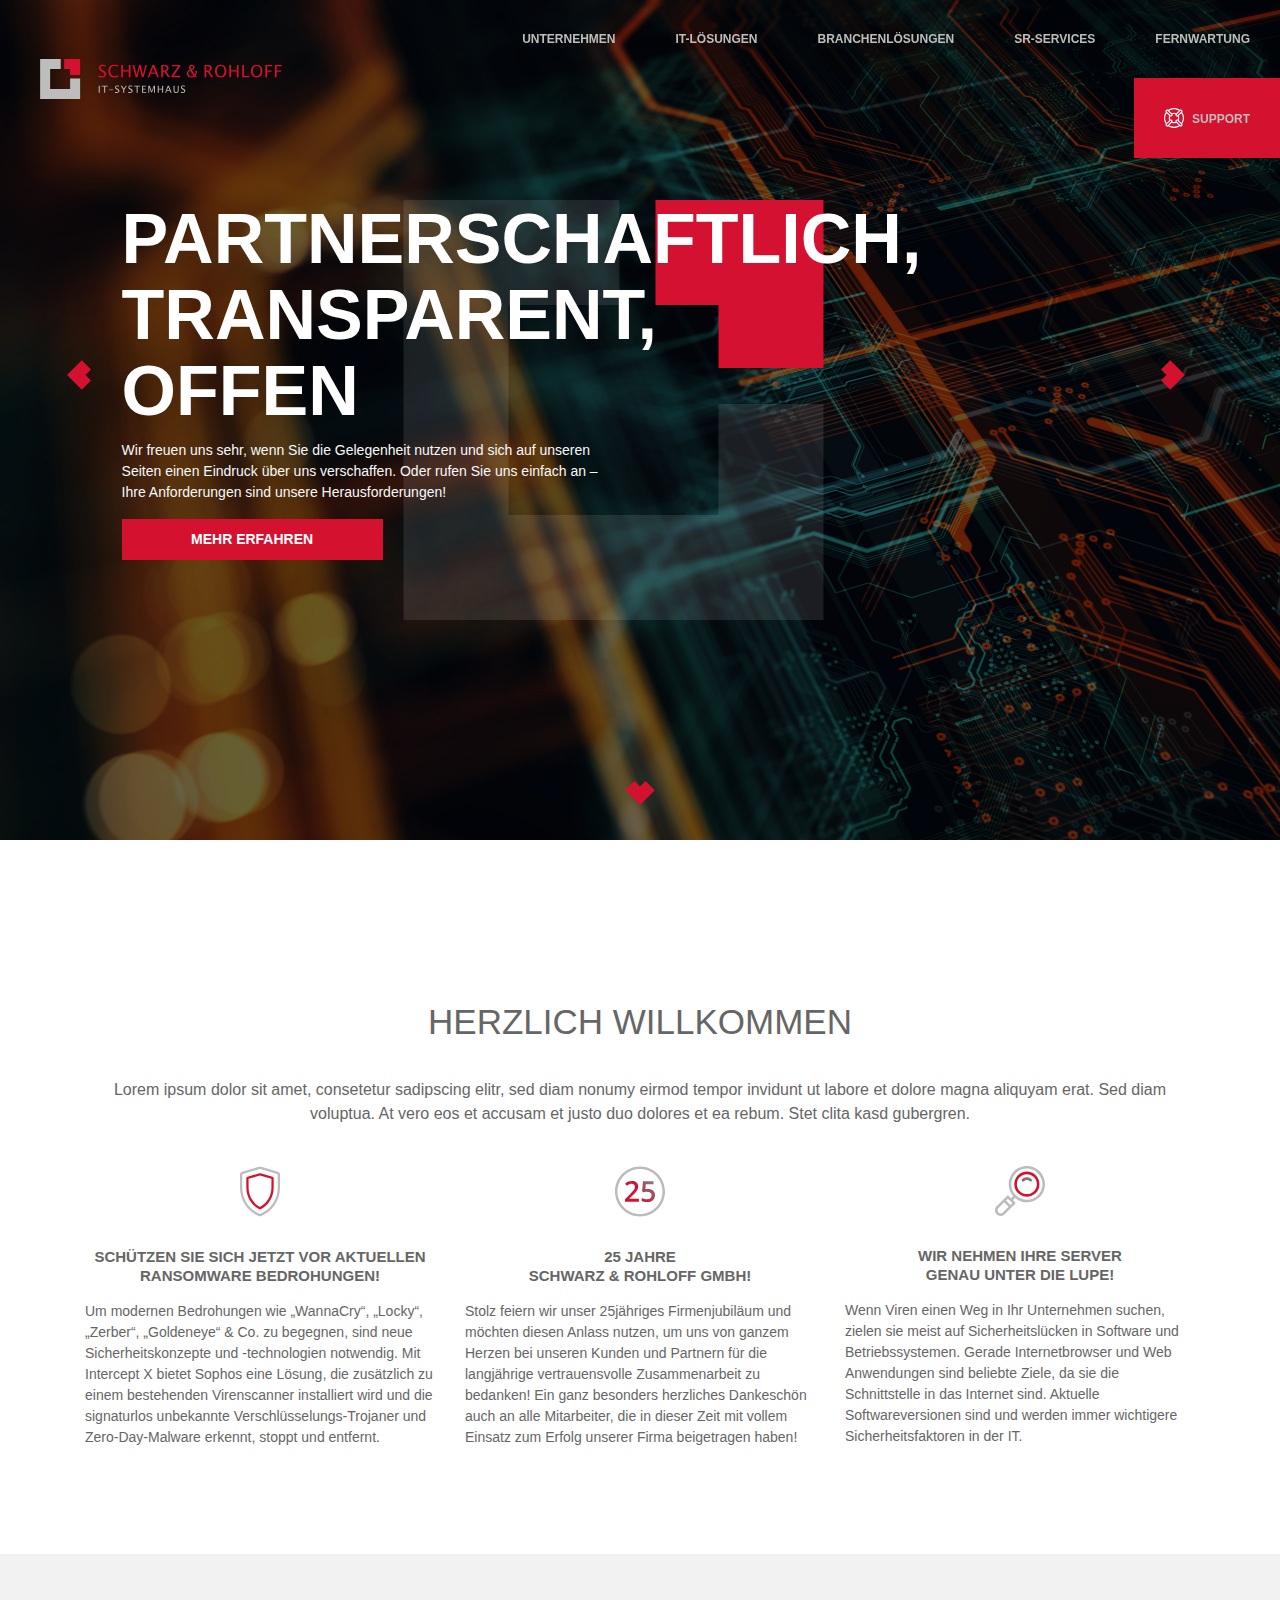
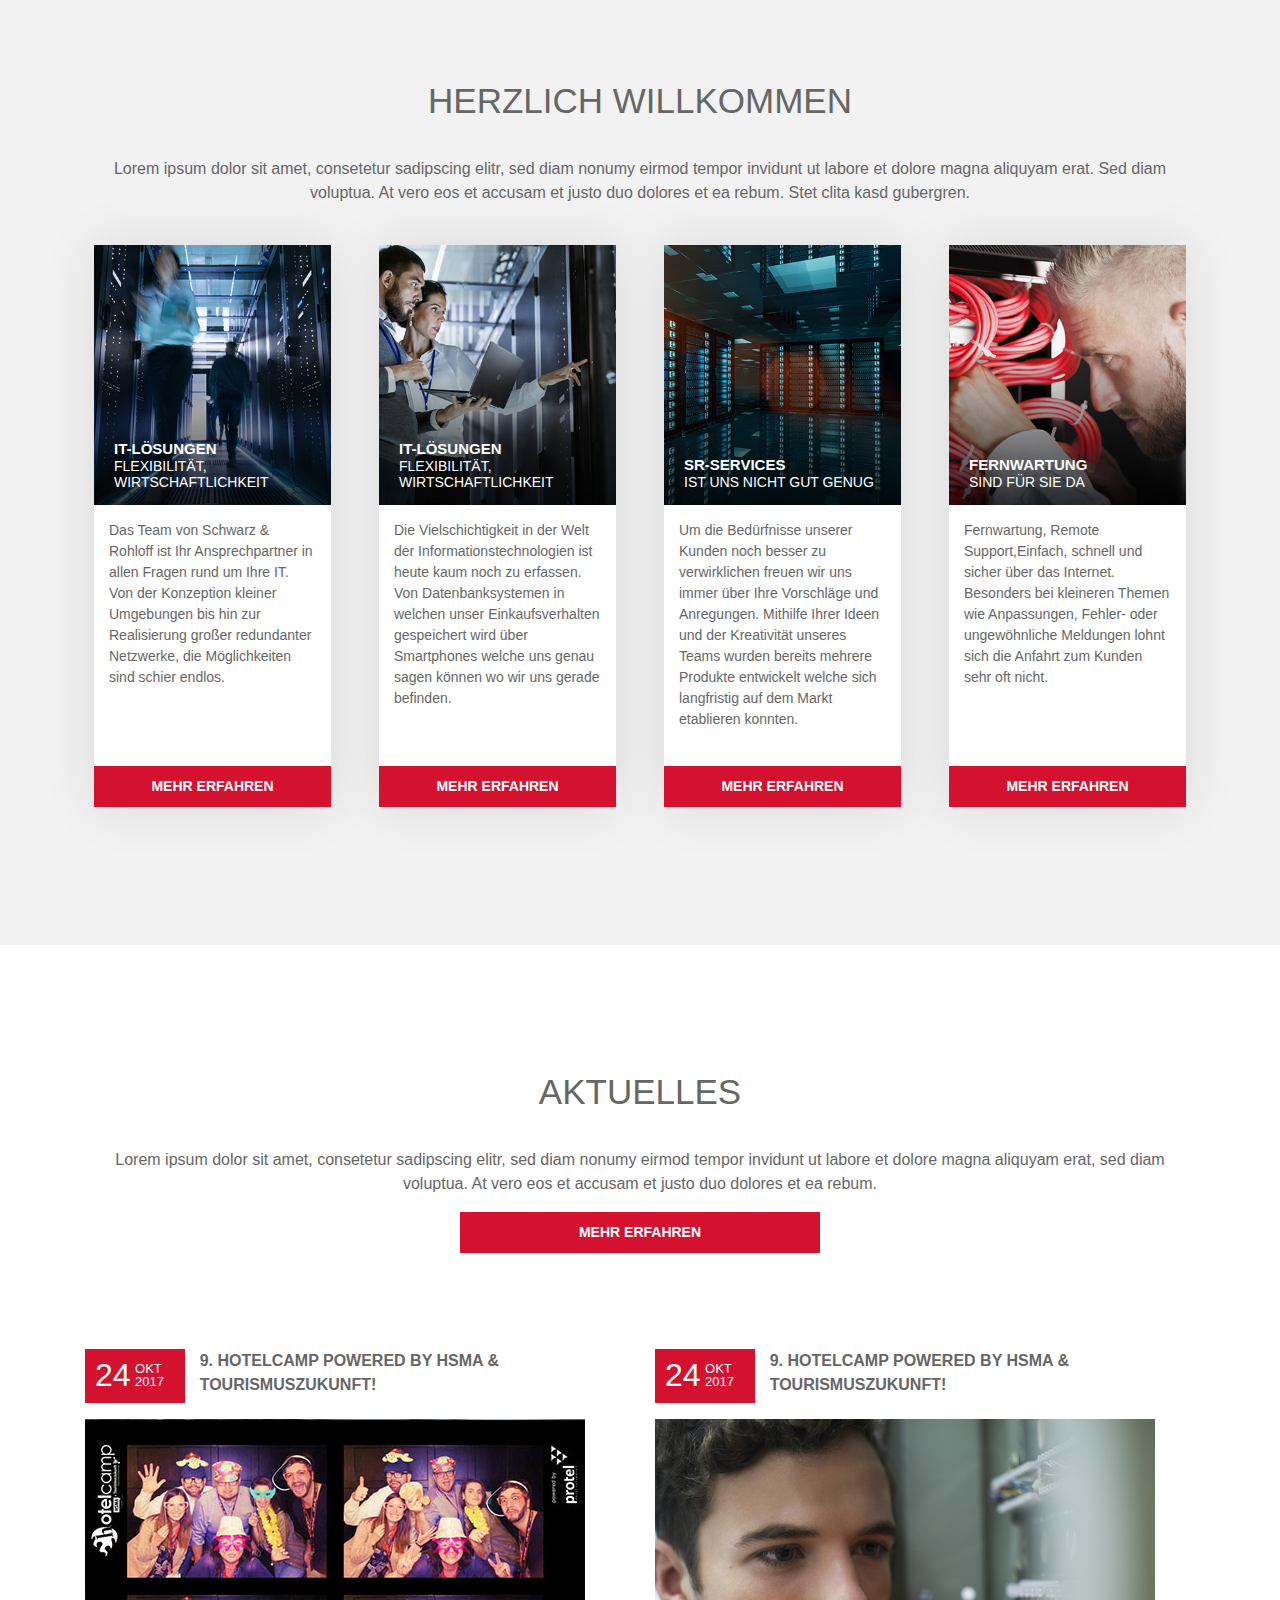
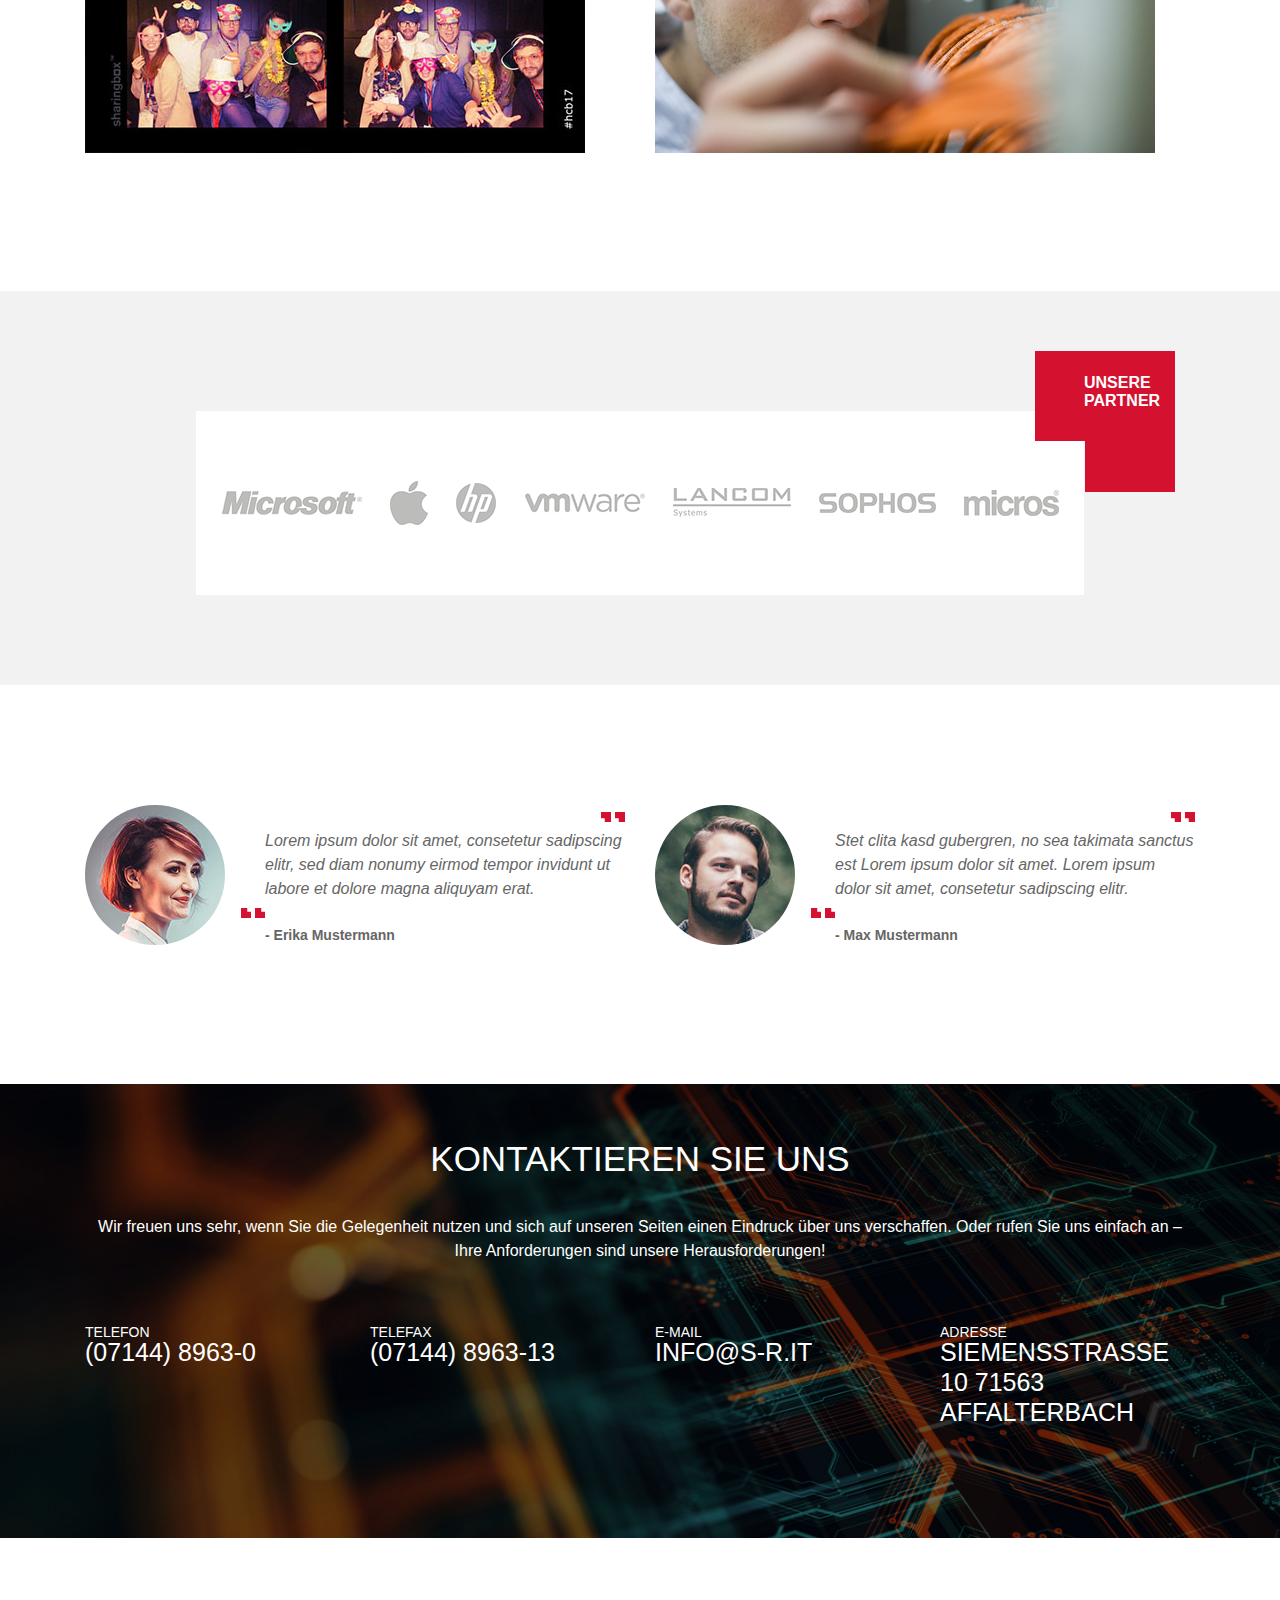
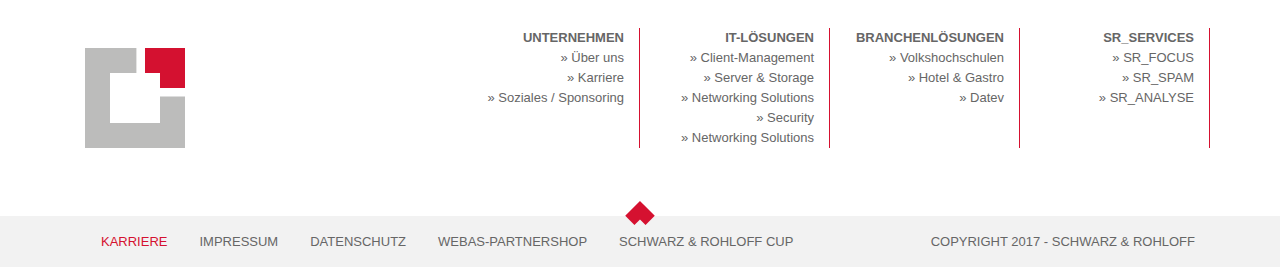
<file: index.html>
<!DOCTYPE html>
<html>
<head>
    <meta charset="utf-8" />
    <meta http-equiv="X-UA-Compatible" content="IE=edge">
    <title>Schwarz &amp; Rohloff GmbH</title>
    <meta name="viewport" content="width=device-width, initial-scale=1">
    <link rel="shortcut icon" href="img/homepage-favicon.ico"/>
    <link rel="stylesheet" type="text/css" media="screen" href="css/main.css" />
    <link rel="stylesheet" type="text/css" media="screen" href="css/bootstrap.css" />
    <script type="text/javascript">
        var __adobewebfontsappname__ = "muse";
     </script>
       <!-- JS includes -->
       <script src="https://webfonts.creativecloud.com/open-sans:n8,n7,n3,n4,i3:default.js" type="text/javascript"></script>
       <!--[if lt IE 9]>
       <script src="scripts/html5shiv.js?crc=4241844378" type="text/javascript"></script>
       <![endif]-->
</head>
<body class="initialized" data-whatinput="mouse">

<main>
    <header>
            <!-- logo and nav section -->
            <div class="container-fluid logoNnav">
                <div class="row">
                    <div class="col-md-4" id="logo">
                        <a href="#"><img src="./img/logo.svg" width="243" height="40"></a>
                        <ul class="m-nav">
                            <li class="dropdown">
                                <a data-toggle="dropdown" class="mobi-btn">MENU
                                    <div class="mobile dropdown-menu">
                                        <a class="p dropdown-item" href="unternehmen.html">Unternehmen</a>
                                        <div class="colapsable-nv">
                                                <a class="dropdown-item" href="#">Aktuelles</a>
                                                <a class="dropdown-item" href="#">BranchenlösungEN</a>                                    
                                                <a class="dropdown-item" href="#">SR-Services</a>
                                                <a class="dropdown-item" href="#">Fernwartung</a>
                                        </div>
                                        <a class="p dropdown-item" href="it.html">IT-LösungEN</a>
                                        <div class="colapsable-nv">
                                                <a class="dropdown-item" href="#">Aktuelles</a>
                                                <a class="dropdown-item" href="#">BranchenlösungEN</a>                                    
                                                <a class="dropdown-item" href="#">SR-Services</a>
                                                <a class="dropdown-item" href="#">Fernwartung</a>
                                        </div>
                                        <a class="p dropdown-item" href="brachen.html">BranchenlösungEN</a>
                                        <div class="colapsable-nv">
                                                <a class="dropdown-item" href="#">Aktuelles</a>
                                                <a class="dropdown-item" href="#">BranchenlösungEN</a>                                    
                                                <a class="dropdown-item" href="#">SR-Services</a>
                                                <a class="dropdown-item" href="#">Fernwartung</a>
                                        </div>                                    
                                        <a class="p dropdown-item" href="#">SR-Services</a>
                                        <div class="colapsable-nv">
                                                <a class="dropdown-item" href="#">Aktuelles</a>
                                                <a class="dropdown-item" href="#">BranchenlösungEN</a>                                    
                                                <a class="dropdown-item" href="#">SR-Services</a>
                                                <a class="dropdown-item" href="#">Fernwartung</a>
                                        </div>
                                        <a class="dropdown-item" href="#">Fernwartung</a>                                            
                                        <a class="dropdown-item spl" href="#">
                                            <svg class="float" x="0px" y="0px" viewBox="0 0 511.999 511.999" style="enable-background:new 0 0 511.999 511.999;" xml:space="preserve" width="20" height="20"> <g> <path d="M511.999,256.016c-0.001-52.472-16.366-104.119-46.288-146.839c5.539-7.624,8.536-16.764,8.536-26.37 c0-12.018-4.68-23.317-13.179-31.815c-15.824-15.823-40.599-17.367-58.177-4.641C360.378,16.577,309.086,0.228,256.856,0.063 c-0.269,0-0.531-0.001-0.799-0.001c-52.501,0-104.121,16.352-146.859,46.29c-17.579-12.729-42.356-11.186-58.181,4.64 c-15.821,15.821-17.367,40.588-4.649,58.166c-61.879,88.088-61.769,205.776,0.004,293.714 c-12.722,17.578-11.177,42.349,4.646,58.172c8.771,8.773,20.291,13.157,31.814,13.157c9.26,0,18.522-2.842,26.355-8.51 c43.92,30.831,95.38,46.245,146.855,46.245c51.471,0,102.952-15.423,146.861-46.244c7.833,5.667,17.091,8.508,26.354,8.508 c11.521,0,23.043-4.386,31.814-13.157c8.499-8.499,13.179-19.797,13.179-31.815c0-9.605-2.997-18.746-8.537-26.37 C495.635,360.139,512,308.49,511.999,256.016z M418.65,72.202c2.924-2.923,6.764-4.385,10.604-4.385s7.682,1.462,10.604,4.386 c2.833,2.833,4.393,6.599,4.393,10.604c0,4.006-1.561,7.772-4.393,10.605l-91.909,91.909c-2.833,2.833-6.6,4.393-10.604,4.393 c-4.006,0-7.772-1.561-10.603-4.392h-0.001c-2.833-2.833-4.393-6.599-4.393-10.605c0-4.005,1.561-7.772,4.393-10.604 L418.65,72.202z M294.956,352.472c-24.931,10.062-52.898,10.062-77.828,0c1.711-4.797,2.603-9.904,2.603-15.148 c0-12.018-4.68-23.317-13.179-31.815c-8.498-8.499-19.797-13.179-31.815-13.179c-5.246,0-10.355,0.893-15.154,2.605 c-10.015-24.855-10.054-52.858,0.01-77.827c4.796,1.71,9.901,2.602,15.143,2.602c12.018,0,23.317-4.68,31.815-13.179 c8.499-8.498,13.179-19.797,13.179-31.815c0-5.237-0.89-10.336-2.596-15.128c24.848-9.968,52.93-9.988,77.814-0.001 c-1.706,4.791-2.597,9.891-2.597,15.128c0,12.018,4.68,23.317,13.178,31.814c8.498,8.499,19.797,13.179,31.815,13.179 c5.241,0,10.345-0.891,15.139-2.601c9.949,24.823,9.952,52.98-0.007,77.82c-4.793-1.708-9.894-2.598-15.133-2.598 c-12.019,0-23.317,4.68-31.814,13.179c-8.499,8.498-13.179,19.797-13.179,31.815C292.354,342.567,293.246,347.674,294.956,352.472 z M256.055,30.057c0.234,0,0.472,0,0.707,0.001c44.148,0.139,87.529,13.365,124.067,37.547l-67.351,67.351 c-36.196-17.118-78.721-17.059-114.855,0.017L131.26,67.609C168.003,43.286,211.665,30.057,256.055,30.057z M72.226,72.202 c2.924-2.923,6.765-4.385,10.604-4.385c3.84,0,7.682,1.462,10.605,4.385l91.909,91.91c2.833,2.833,4.393,6.599,4.393,10.604 c0,4.006-1.561,7.772-4.393,10.605c-5.848,5.848-15.362,5.848-21.21,0l-91.908-91.91C66.378,87.564,66.378,78.049,72.226,72.202z M67.616,131.221l67.366,67.366c-17.245,36.353-17.15,78.711-0.003,114.869l-67.358,67.357 C17.489,305.372,17.402,206.781,67.616,131.221z M93.435,439.835c-5.848,5.848-15.362,5.848-21.209,0 c-5.847-5.848-5.847-15.362,0-21.209l91.909-91.909c2.924-2.924,6.765-4.385,10.605-4.385s7.682,1.462,10.605,4.385 c2.833,2.833,4.393,6.599,4.393,10.605c0,4.005-1.561,7.772-4.393,10.604L93.435,439.835z M131.246,444.444l67.365-67.365 c18.145,8.615,37.783,12.939,57.432,12.939c19.645,0,39.288-4.325,57.432-12.94l67.362,67.363 C305.488,494.457,206.613,494.471,131.246,444.444z M439.859,439.835c-5.848,5.848-15.361,5.848-21.209,0.001l-91.909-91.91 c-2.833-2.833-4.393-6.599-4.393-10.604c0-4.006,1.561-7.772,4.394-10.605c2.832-2.833,6.598-4.392,10.603-4.392 c4.005,0,7.772,1.561,10.604,4.393l91.909,91.909c2.833,2.833,4.393,6.599,4.393,10.605 C444.252,433.236,442.692,437.003,439.859,439.835z M444.452,380.801l-67.347-67.347c8.553-18.048,13.006-37.963,12.912-58.059 c-0.091-19.679-4.536-39.144-12.909-56.814l67.344-67.344c24.309,36.73,37.551,80.415,37.552,124.779 C482.004,300.382,468.762,344.069,444.452,380.801z" fill="#FFFFFF"/> </g> </svg>
                                            Support
                                        </a>
                                    </div>
                                </a>
                            </li>
                            
                        </ul>
                    </div>
                    <div class="col-md-8">
                        <nav id="nav-wide">
                                <ul class="nav justify-content-end">
                                    <li class="nav-item dropdown">
                                        <a class="nav-link dp" href="#" data-toggle="dropdown" href="unternehmen.html">Unternehmen</a>
                                        <div class="nwd dropdown-menu">
                                            <a class="dropdown-item" href="unternehmen.html">UNTERNEHMEN</a>
                                            <a class="dropdown-item" href="#">Aktuelles</a>
                                            <a class="dropdown-item" href="#">BranchenlösungEN</a>                                    
                                            <a class="dropdown-item" href="#">SR-Services</a>
                                            <a class="dropdown-item" href="#">Fernwartung</a>
                                        </div>
                                    </li>
                                    <li class="nav-item dropdown">
                                        <a class="nav-link" href="it.html">IT-LösungEN</a>
                                        <div class="nwd dropdown-menu">
                                                <a class="dropdown-item" href="it.html">IT-LÖSUNGEN</a>
                                                <a class="dropdown-item" href="#">Client-Management</a>
                                                <a class="dropdown-item" href="#">Server & Storage</a>                                    
                                                <a class="dropdown-item" href="#">Networking Solutions</a>
                                                <a class="dropdown-item" href="#">Virtualisierung</a>
                                                <a class="dropdown-item" href="#">Security</a>
                                                <a class="dropdown-item" href="#">Zeiterfassung</a>
                                        </div>
                                    </li>
                                    <li class="nav-item dropdown">
                                        <a class="nav-link" href="brachen.html">BranchenlösungEN</a>
                                        <div class="nwd dropdown-menu">
                                                <a class="dropdown-item" href="brachen.html">BRACHENLÖSUNGEN</a>
                                                <a class="dropdown-item" href="#">Volkshochschule</a>
                                                <a class="dropdown-item" href="#">Hotel & Gastro</a>                                    
                                                <a class="dropdown-item" href="#">Datev</a>
                                        </div>
                                    </li>
                                    <li class="nav-item dropdown">
                                        <a class="nav-link" href="#">SR-Services</a>
                                        <div class="nwd dropdown-menu">
                                                <a class="dropdown-item" href="#">Action</a>
                                                <a class="dropdown-item" href="#">Another action</a>
                                                <a class="dropdown-item" href="#">Something else here</a>                                    
                                                <a class="dropdown-item" href="#">Separated link</a>
                                        </div>  
                                    </li>
                                    <li class="nav-item" >
                                        <a class="nav-link" href="#">Fernwartung</a>
                                
                                    </li>
                                    <li class="nav-item">
                                        <a class="nav-link" href="#">
                                            <svg class="float" x="0px" y="0px" viewBox="0 0 511.999 511.999" style="enable-background:new 0 0 511.999 511.999;" xml:space="preserve" width="512px" height="512px"> <g> <path d="M511.999,256.016c-0.001-52.472-16.366-104.119-46.288-146.839c5.539-7.624,8.536-16.764,8.536-26.37 c0-12.018-4.68-23.317-13.179-31.815c-15.824-15.823-40.599-17.367-58.177-4.641C360.378,16.577,309.086,0.228,256.856,0.063 c-0.269,0-0.531-0.001-0.799-0.001c-52.501,0-104.121,16.352-146.859,46.29c-17.579-12.729-42.356-11.186-58.181,4.64 c-15.821,15.821-17.367,40.588-4.649,58.166c-61.879,88.088-61.769,205.776,0.004,293.714 c-12.722,17.578-11.177,42.349,4.646,58.172c8.771,8.773,20.291,13.157,31.814,13.157c9.26,0,18.522-2.842,26.355-8.51 c43.92,30.831,95.38,46.245,146.855,46.245c51.471,0,102.952-15.423,146.861-46.244c7.833,5.667,17.091,8.508,26.354,8.508 c11.521,0,23.043-4.386,31.814-13.157c8.499-8.499,13.179-19.797,13.179-31.815c0-9.605-2.997-18.746-8.537-26.37 C495.635,360.139,512,308.49,511.999,256.016z M418.65,72.202c2.924-2.923,6.764-4.385,10.604-4.385s7.682,1.462,10.604,4.386 c2.833,2.833,4.393,6.599,4.393,10.604c0,4.006-1.561,7.772-4.393,10.605l-91.909,91.909c-2.833,2.833-6.6,4.393-10.604,4.393 c-4.006,0-7.772-1.561-10.603-4.392h-0.001c-2.833-2.833-4.393-6.599-4.393-10.605c0-4.005,1.561-7.772,4.393-10.604 L418.65,72.202z M294.956,352.472c-24.931,10.062-52.898,10.062-77.828,0c1.711-4.797,2.603-9.904,2.603-15.148 c0-12.018-4.68-23.317-13.179-31.815c-8.498-8.499-19.797-13.179-31.815-13.179c-5.246,0-10.355,0.893-15.154,2.605 c-10.015-24.855-10.054-52.858,0.01-77.827c4.796,1.71,9.901,2.602,15.143,2.602c12.018,0,23.317-4.68,31.815-13.179 c8.499-8.498,13.179-19.797,13.179-31.815c0-5.237-0.89-10.336-2.596-15.128c24.848-9.968,52.93-9.988,77.814-0.001 c-1.706,4.791-2.597,9.891-2.597,15.128c0,12.018,4.68,23.317,13.178,31.814c8.498,8.499,19.797,13.179,31.815,13.179 c5.241,0,10.345-0.891,15.139-2.601c9.949,24.823,9.952,52.98-0.007,77.82c-4.793-1.708-9.894-2.598-15.133-2.598 c-12.019,0-23.317,4.68-31.814,13.179c-8.499,8.498-13.179,19.797-13.179,31.815C292.354,342.567,293.246,347.674,294.956,352.472 z M256.055,30.057c0.234,0,0.472,0,0.707,0.001c44.148,0.139,87.529,13.365,124.067,37.547l-67.351,67.351 c-36.196-17.118-78.721-17.059-114.855,0.017L131.26,67.609C168.003,43.286,211.665,30.057,256.055,30.057z M72.226,72.202 c2.924-2.923,6.765-4.385,10.604-4.385c3.84,0,7.682,1.462,10.605,4.385l91.909,91.91c2.833,2.833,4.393,6.599,4.393,10.604 c0,4.006-1.561,7.772-4.393,10.605c-5.848,5.848-15.362,5.848-21.21,0l-91.908-91.91C66.378,87.564,66.378,78.049,72.226,72.202z M67.616,131.221l67.366,67.366c-17.245,36.353-17.15,78.711-0.003,114.869l-67.358,67.357 C17.489,305.372,17.402,206.781,67.616,131.221z M93.435,439.835c-5.848,5.848-15.362,5.848-21.209,0 c-5.847-5.848-5.847-15.362,0-21.209l91.909-91.909c2.924-2.924,6.765-4.385,10.605-4.385s7.682,1.462,10.605,4.385 c2.833,2.833,4.393,6.599,4.393,10.605c0,4.005-1.561,7.772-4.393,10.604L93.435,439.835z M131.246,444.444l67.365-67.365 c18.145,8.615,37.783,12.939,57.432,12.939c19.645,0,39.288-4.325,57.432-12.94l67.362,67.363 C305.488,494.457,206.613,494.471,131.246,444.444z M439.859,439.835c-5.848,5.848-15.361,5.848-21.209,0.001l-91.909-91.91 c-2.833-2.833-4.393-6.599-4.393-10.604c0-4.006,1.561-7.772,4.394-10.605c2.832-2.833,6.598-4.392,10.603-4.392 c4.005,0,7.772,1.561,10.604,4.393l91.909,91.909c2.833,2.833,4.393,6.599,4.393,10.605 C444.252,433.236,442.692,437.003,439.859,439.835z M444.452,380.801l-67.347-67.347c8.553-18.048,13.006-37.963,12.912-58.059 c-0.091-19.679-4.536-39.144-12.909-56.814l67.344-67.344c24.309,36.73,37.551,80.415,37.552,124.779 C482.004,300.382,468.762,344.069,444.452,380.801z" fill="#FFFFFF"/> </g> </svg>
                                            Support</a>
                                    </li>
                                </ul>
                        </nav>
                    </div>
                </div>
            </div>
            <!-- /logo and nav section -->              
        </header>
        <section id="slider-content">
            <div class="body">
                <div id="prev"><img src="./img/red-arrw.svg" width="30" height="24"></div>
                <div class="content-bdy">
                    <article>
                        <div id="headlines">
                            <div id="moveTop">
                                <div class="h-items 1">
                                    <p>PARTNERSCHAFTLICH, </p>
                                    <p>TRANSPARENT,</p>
                                    <p>OFFEN</p>
                                </div>
                                <div class="h-items 2">
                                    <p>SICHERHEIT</p>
                                    <p>FLEXIBILITÄT</p>
                                    <p>WIRTSCHAFTLICHKEIT</p>
                                </div>
                                <div class="h-items 3">
                                    <p>IHR</p>
                                    <p>EXPERTEN-</p>
                                    <p>TEAM</p>
                                </div>
                                <div class="h-items 4">
                                    <p>pARTNERSCHAFTLICH, </p>
                                    <p>TRANSPARENT,</p>
                                    <p>OFFEN</p>
                                </div>
                            </div>
                        </div>
                        <p class="text-light">Wir freuen uns sehr, wenn Sie die Gelegenheit nutzen und sich auf unseren Seiten einen Eindruck über uns verschaffen. Oder rufen Sie uns einfach an – Ihre Anforderungen sind unsere Herausforderungen!</p>
                        <a href="#" class="cta-primary lg-w">MEHR ERFAHREN</a>
                    </article>
                    <img src="./img/img-big.svg" width="421" height="420">
                </div>
                <div id="next"><img src="./img/red-arrw.svg" width="30" height="24"></div>
            </div>
        </section>
        <div id="down"><img src="./img/red-arrw.svg" width="30" height="24"></div>    

    <section class="whitebg">
        <div class="container">
            <div class="row">
                <div class="col-md text-center mb-4 section-heading-main">
                    <h1>HERZLICH WILLKOMMEN</h1>
                    <p>Lorem ipsum dolor sit amet, consetetur sadipscing elitr, sed diam nonumy eirmod tempor invidunt ut labore et dolore magna aliquyam erat. Sed diam voluptua. At vero eos et accusam et justo duo dolores et ea rebum. Stet clita kasd gubergren.</p>
                </div>
            </div>
            <div class="fadeIn-to-right row justify-content-md-center section-contents-main ">
                <div class="col-md-6 col-lg-4">
                    <svg class="shield" x="0px" y="0px" width="40" height="51px" viewBox="0 0 414.658 512.001" style="enable-background:new 0 0 414.658 512.001;" xml:space="preserve"><style type="text/css">.st0{fill:url(#SVGID_1_)}.st1{fill:url(#SVGID_2_)}.st2{fill:url(#SVGID_3_)}.st3{fill:url(#SVGID_4_)}</style><defs> </defs> <g> <linearGradient id="SVGID_1_" gradientUnits="userSpaceOnUse" x1="33.5236" y1="382.0294" x2="381.1362" y2="34.4168"> <stop offset="0" style="stop-color:#D51130"/> <stop offset="1" style="stop-color:#7F7F7F"/> </linearGradient> <path class="st0" d="M393.764,52.012L227.111,2.863c-12.938-3.817-26.621-3.817-39.563,0L20.897,52.011 C8.593,55.639,0,67.131,0,79.959v138.014c0,63.872,19.013,125.375,54.984,177.86c35.118,51.243,83.991,90.665,141.33,114 c3.552,1.445,7.284,2.168,11.016,2.168s7.464-0.724,11.015-2.168c57.339-23.335,106.212-62.755,141.33-114 c35.97-52.486,54.983-113.988,54.983-177.86V79.96C414.66,67.132,406.067,55.639,393.764,52.012z M391.35,217.972 c0,59.147-17.602,116.093-50.901,164.681c-32.53,47.466-77.79,83.978-130.889,105.587c-1.438,0.585-3.021,0.585-4.459,0 c-53.099-21.609-98.36-58.12-130.889-105.587C40.913,334.065,23.311,277.12,23.311,217.972V79.959c0-2.565,1.719-4.863,4.18-5.589 l166.652-49.149c4.314-1.273,8.751-1.908,13.188-1.908c4.436,0,8.873,0.636,13.187,1.909L387.172,74.37 c2.459,0.725,4.178,3.023,4.178,5.589V217.972z"/> <linearGradient id="SVGID_2_" gradientUnits="userSpaceOnUse" x1="84.4524" y1="340.0622" x2="330.2097" y2="94.3049"> <stop offset="0" style="stop-color:#D51130"/> <stop offset="1" style="stop-color:#7F7F7F"/> </linearGradient> <path class="st1" d="M336.48,103.555l-124.206-36.63c-3.234-0.953-6.652-0.955-9.888,0l-124.203,36.63 c-7.382,2.178-12.539,9.074-12.539,16.77v97.647c0,51.598,15.608,101.088,45.134,143.122c22.892,32.593,53.481,59.502,88.458,77.82 c2.534,1.328,5.314,1.991,8.095,1.991c2.78,0,5.56-0.663,8.095-1.991c34.976-18.317,65.565-45.228,88.458-77.82 c29.526-42.033,45.134-91.524,45.134-143.122v-97.647C349.017,112.627,343.861,105.732,336.48,103.555z M325.708,217.972 c0,46.777-14.142,91.635-40.897,129.723c-20.172,28.717-46.912,52.562-77.48,69.12c-30.568-16.559-57.309-40.403-77.48-69.12 c-26.755-38.088-40.897-82.946-40.897-129.723v-93.29L207.331,89.77l118.377,34.912V217.972z"/> </g> </svg>
                    <p>SCHÜTZEN SIE SICH JETZT VOR AKTUELLEN RANSOMWARE BEDROHUNGEN!</p>
                    <p>Um modernen Bedrohungen wie „WannaCry“, „Locky“, „Zerber“, „Goldeneye“ & Co. zu begegnen, sind neue Sicherheitskonzepte und -technologien notwendig.

                        Mit Intercept X bietet Sophos eine Lösung, die zusätzlich zu einem bestehenden Virenscanner installiert wird und die signaturlos unbekannte Verschlüsselungs-Trojaner und Zero-Day-Malware erkennt, stoppt und entfernt.</p>
                </div>
                <div class="col-md-6 col-lg-4">
                    <svg class="date" x="0px" y="0px" width="50px" height="51px" viewBox="0 0 500 500" style="enable-background:new 0 0 500 500;" xml:space="preserve"><style type="text/css">.st0{fill:url(#SVGID_1_)}.st1{fill:url(#SVGID_2_)}.st2{fill:url(#SVGID_3_)}.st3{fill:url(#SVGID_4_)}.st4{fill:url(#SVGID_5_)}.st5{fill:url(#SVGID_6_)}</style><defs> </defs> <g> <linearGradient id="SVGID_1_" gradientUnits="userSpaceOnUse" x1="73.2233" y1="426.7767" x2="426.7767" y2="73.2233"> <stop offset="0" style="stop-color:#D51130"/> <stop offset="1" style="stop-color:#7F7F7F"/> </linearGradient> <path class="st0" d="M250,0C111.929,0,0,111.929,0,250s111.929,250,250,250s250-111.929,250-250S388.071,0,250,0z M250,475 C125.736,475,25,374.264,25,250S125.736,25,250,25s225,100.736,225,225S374.264,475,250,475z"/> <g> <linearGradient id="SVGID_2_" gradientUnits="userSpaceOnUse" x1="89.9152" y1="341.9012" x2="243.2505" y2="188.5659"> <stop offset="0" style="stop-color:#D51130"/> <stop offset="1" style="stop-color:#7F7F7F"/> </linearGradient> <path class="st1" d="M141.717,321.886l35.489-34.371c15.928-14.996,27.315-26.896,34.162-35.699 c6.846-8.802,11.922-17.347,15.23-25.639c3.305-8.289,4.96-17.046,4.96-26.267c0-16.766-5.729-30.11-17.186-40.03 c-11.457-9.92-26.687-14.88-45.689-14.88c-12.11,0-23.521,2.004-34.232,6.008c-10.713,4.006-21.751,10.806-33.114,20.399 l17.745,21.657c9.593-7.545,18.046-12.76,25.359-15.649c7.311-2.886,14.88-4.331,22.705-4.331c9.78,0,17.441,2.655,22.984,7.964 c5.54,5.309,8.313,12.575,8.313,21.796c0,6.707-1.166,12.994-3.493,18.862c-2.33,5.868-6.032,12.134-11.108,18.792 c-5.078,6.661-15.393,17.954-30.948,33.882l-52.675,52.954v24.87h138.463v-28.922h-96.966V321.886z"/> <linearGradient id="SVGID_3_" gradientUnits="userSpaceOnUse" x1="247.5166" y1="324.1533" x2="404.6323" y2="167.0375"> <stop offset="0" style="stop-color:#D51130"/> <stop offset="1" style="stop-color:#7F7F7F"/> </linearGradient> <path class="st2" d="M381.757,240.988c-12.016-10.898-28.318-16.347-48.902-16.347c-6.801,0-12.553,0.374-17.255,1.118 c-4.705,0.747-8.687,1.397-11.946,1.956l4.611-50.579h77.265v-29.202H279.341l-7.824,99.76l14.671,8.663 c4.842-1.118,10.479-2.118,16.906-3.004c6.427-0.884,11.828-1.327,16.208-1.327c31.109,0,46.667,12.204,46.667,36.607 c0,12.763-3.867,22.449-11.597,29.062c-7.733,6.615-19.002,9.92-33.812,9.92c-8.383,0-17.465-1.163-27.245-3.493 c-9.78-2.327-18.443-5.634-25.988-9.92v29.76c13.04,7.36,30.97,11.038,53.792,11.038c25.15,0,44.547-6.123,58.194-18.373 c13.644-12.248,20.469-29.271,20.469-51.068C399.78,266.745,393.772,251.886,381.757,240.988z"/> </g> </g> </svg>
                    <p>25 JAHRE<br>SCHWARZ & ROHLOFF GMBH!</p>
                        <p>Stolz feiern wir unser 25jähriges Firmenjubiläum und möchten diesen Anlass nutzen, um uns von ganzem Herzen bei unseren Kunden und Partnern für die langjährige vertrauensvolle Zusammenarbeit zu bedanken! Ein ganz besonders herzliches Dankeschön auch an alle Mitarbeiter, die in dieser Zeit mit vollem Einsatz zum Erfolg unserer Firma beigetragen haben!</p>
                </div>
                <div class="col-md-12 col-lg-4">
                    <svg class="search-icon" x="0px" y="0px" width="50px" height="50px" viewBox="0 0 512 511.914" style="enable-background:new 0 0 512 511.914;" xml:space="preserve"><style type="text/css">.st0{fill:url(#SVGID_1_)}.st1{fill:url(#SVGID_2_)}.st2{fill:url(#SVGID_3_)}.st3{fill:url(#SVGID_4_)}.st4{fill:url(#SVGID_5_)}.st5{fill:url(#SVGID_6_)}</style><defs> </defs> <g> <linearGradient id="SVGID_1_" gradientUnits="userSpaceOnUse" x1="0" y1="255.957" x2="512" y2="255.957"> <stop offset="0" style="stop-color:#D51130"/> <stop offset="1" style="stop-color:#7F7F7F"/> </linearGradient> <path class="st0" d="M457.602,54.312c-72.417-72.416-190.245-72.416-262.661,0c-35.081,35.079-54.399,81.721-54.399,131.331 c0,45.193,16.039,87.917,45.413,121.688l-22.119,22.119l-22.542-22.542c-2.47-2.47-5.821-3.858-9.314-3.858 s-6.844,1.388-9.314,3.858L17.055,412.52C6.057,423.516,0,438.137,0,453.69c0,15.552,6.057,30.174,17.053,41.17 c10.998,10.998,25.619,17.054,41.17,17.054c15.551,0,30.174-6.057,41.17-17.053l105.612-105.61c2.47-2.47,3.858-5.821,3.858-9.314 s-1.388-6.844-3.858-9.314l-22.542-22.542l22.126-22.126c34.793,30.215,78.234,45.331,121.682,45.331 c47.561,0,95.123-18.104,131.331-54.311C492.68,281.895,512,235.255,512,185.645C512,136.032,492.682,89.391,457.602,54.312z M80.765,476.232c-6.021,6.021-14.026,9.337-22.542,9.337c-8.515,0-16.521-3.317-22.542-9.338c-6.02-6.02-9.337-14.026-9.337-22.54 c0-8.514,3.317-16.521,9.338-22.542l58.934-58.934l45.084,45.082L80.765,476.232z M158.33,398.668l-45.084-45.084l18.734-18.734 l45.084,45.085L158.33,398.668z M438.973,298.345c-62.144,62.146-163.259,62.146-225.403,0 c-30.104-30.104-46.683-70.128-46.683-112.702c0-42.574,16.579-82.598,46.683-112.701c31.072-31.072,71.887-46.609,112.702-46.609 c40.814,0,81.63,15.535,112.702,46.609c30.104,30.103,46.683,70.128,46.683,112.701S469.077,268.241,438.973,298.345z"/> <linearGradient id="SVGID_2_" gradientUnits="userSpaceOnUse" x1="197.6901" y1="185.6411" x2="454.8519" y2="185.6411"> <stop offset="0" style="stop-color:#D51130"/> <stop offset="1" style="stop-color:#7F7F7F"/> </linearGradient> <path class="st1" d="M417.234,94.678c-50.158-50.156-131.769-50.158-181.927,0c-50.156,50.158-50.156,131.769,0.001,181.927 c25.079,25.077,58.02,37.617,90.963,37.617s65.885-12.54,90.964-37.617v-0.001C467.391,226.448,467.391,144.836,417.234,94.678z M398.605,257.977c-39.886,39.886-104.783,39.886-144.669,0.001c-39.886-39.886-39.886-104.784-0.001-144.67 c19.945-19.946,46.136-29.914,72.336-29.914c26.193,0,52.394,9.974,72.334,29.914C438.491,153.193,438.491,218.091,398.605,257.977 z"/> <linearGradient id="SVGID_3_" gradientUnits="userSpaceOnUse" x1="273.363" y1="137.6951" x2="379.179" y2="137.6951"> <stop offset="0" style="stop-color:#D51130"/> <stop offset="1" style="stop-color:#7F7F7F"/> </linearGradient> <path class="st2" d="M277.221,136.593c-5.144,5.144-5.144,13.484,0,18.63c5.144,5.144,13.484,5.144,18.63,0 c16.772-16.774,44.068-16.774,60.842,0c2.573,2.573,5.943,3.858,9.314,3.858c3.371,0,6.743-1.286,9.314-3.858 c5.144-5.144,5.144-13.485,0-18.63C348.273,109.548,304.268,109.548,277.221,136.593z"/> </g> </svg>
                    <p >WIR NEHMEN IHRE SERVER<br>GENAU UNTER DIE LUPE!</p>
                    <p>Wenn Viren einen Weg in Ihr Unternehmen suchen, zielen sie meist auf Sicherheitslücken in Software und Betriebssystemen. Gerade Internetbrowser und Web Anwendungen sind beliebte Ziele, da sie die Schnittstelle in das Internet sind. Aktuelle Softwareversionen sind und werden immer wichtigere Sicherheitsfaktoren in der IT.</p>
                </div>
            </div>
        </div>
    </section>
    <section class="greybg">
        <div class="container">
            <div class="row">
                <div class="col-md text-center mb-4 section-heading-main">
                    <h1>HERZLICH WILLKOMMEN</h1>
                    <p>Lorem ipsum dolor sit amet, consetetur sadipscing elitr, sed diam nonumy eirmod tempor invidunt ut labore et dolore magna aliquyam erat. Sed diam voluptua. At vero eos et accusam et justo duo dolores et ea rebum. Stet clita kasd gubergren.</p>    
                </div>
            </div>
            <div class="row justify-content-md-center fadeIn-to-left">
                <div class="col-md-12 col-lg blocks mr-4 ml-4">
                    <div class="img-head" style="background-image:url(./img/comp-img1.jpg)">
                        <div class="gradient">
                            <p><span>IT-LÖSUNGEN</span><br>FLEXIBILITÄT, WIRTSCHAFTLICHKEIT</p>
                        </div>
                    </div>
                    <article>
                        <p>Das Team von Schwarz & Rohloff ist Ihr Ansprechpartner in allen Fragen rund um Ihre IT. Von der Konzeption kleiner Umgebungen bis hin zur Realisierung großer redundanter Netzwerke, die Möglichkeiten sind schier endlos.</p>
                    </article>
                    <a href="#" class="cta-primary">MEHR ERFAHREN</a>
                </div>
                <div class="col-md-12 col-lg blocks mr-4 ml-4">
                        <div class="img-head" style="background-image:url(./img/comp-img2.jpg)">
                            <div class="gradient">
                                <p><span>IT-LÖSUNGEN</span><br>FLEXIBILITÄT, WIRTSCHAFTLICHKEIT</p>
                            </div>
                        </div>
                        <article>
                            <p>Die Vielschichtigkeit in der Welt der Informationstechnologien ist heute kaum noch zu erfassen. Von Datenbanksystemen in welchen unser Einkaufsverhalten gespeichert wird über Smartphones welche uns genau sagen können wo wir uns gerade befinden.</p>
                        </article>
                        <a href="#" class="cta-primary">MEHR ERFAHREN</a>
                </div>
                <div class="col-md-12 col-lg blocks mr-4 ml-4">
                        <div class="img-head" style="background-image:url(./img/comp-img3.jpg)">
                            <div class="gradient">
                                <p><span>SR-SERVICES</span><br>IST UNS NICHT GUT GENUG</p>
                            </div>
                        </div>
                        <article>
                            <p>Um die Bedürfnisse unserer Kunden noch besser zu verwirklichen freuen wir uns immer über Ihre Vorschläge und Anregungen. Mithilfe Ihrer Ideen und der Kreativität unseres Teams wurden bereits mehrere Produkte entwickelt welche sich langfristig auf dem Markt etablieren konnten.</p>
                        </article>
                        <a href="#" class="cta-primary">MEHR ERFAHREN</a>
                </div>
                <div class="col-md-12 col-lg blocks mr-4 ml-4">
                        <div class="img-head" style="background-image:url(./img/comp-img4.jpg)">
                            <div class="gradient">
                                <p><span>FERNWARTUNG</span><br> SIND FÜR SIE DA</p>
                            </div>
                        </div>
                        <article>
                            <p>Fernwartung, Remote Support,Einfach, schnell und sicher über das Internet. Besonders bei kleineren Themen wie Anpassungen, Fehler- oder ungewöhnliche Meldungen lohnt sich die Anfahrt zum Kunden sehr oft nicht.</p>
                        </article>
                        <a href="#" class="cta-primary">MEHR ERFAHREN</a>
                </div>
            
            </div>
        </div>
    </section>
    <section class="whitebg">
        <div class="container">
            <div class="row">
                <div class="col-md text-center mb-5 section-heading-main">
                    <h1>AKTUELLES</h1>
                    <p>Lorem ipsum dolor sit amet, consetetur sadipscing elitr, sed diam nonumy eirmod tempor invidunt ut labore et dolore magna aliquyam erat, sed diam voluptua. At vero eos et accusam et justo duo dolores et ea rebum.</p>    
                    <a href="#" class="cta-primary xl-w" style="margin: 0 auto">MEHR ERFAHREN</a>
                </div>
            </div>
            <div class="row mt-5">
                <div class="col-md-6 mb-5">
                    <div class="events mb-3">
                        <div class="date">
                            <div class="dd">24</div>
                            <div class="mm-yy">OKT<br>2017</div>
                        </div>
                        <div>9. HOTELCAMP POWERED BY HSMA & TOURISMUSZUKUNFT!</div>
                    </div>
                    <img src="./img/event-img1.jpg" class="img-fluid">
                </div>
                <div class="col-md-6">
                    <div class="events mb-3">
                        <div class="date">
                            <div class="dd">24</div>
                            <div class="mm-yy">OKT<br>2017</div>
                        </div>
                        <div>9. HOTELCAMP POWERED BY HSMA & TOURISMUSZUKUNFT!</div>
                    </div>
                    <img src="./img/event-img2.jpg" class="img-fluid">
                </div>
            </div>
        </div>
    </section>
    <section class="greybg">
        <div class="container">
            <div class="row">
                <div class="col-md">
                    <figure class="partners fadeIn-to-right">
                        <img src="./img/microsoft-80659_1280.png">
                        <img src="./img/giant-apple-logo-bw.png">
                        <img src="./img/1024px-hp_logo_2012svg.png">
                        <img src="./img/1000px-vmwaresvg.png">
                        <img src="./img/lancom_logo.png">
                        <img src="./img/sophos_logosvg.png">
                        <img src="./img/bb_interfaces_micros.png">
                        <figcaption><p>UNSERE PARTNER</p></figcaption>
                    </figure>
                </div>
            </div>
        </div>
    </section>
    <section class="whitebg">
        <div class="container">
            <div class="row fadeIn-to-left">
                <div class="col-md-6 mb-5">
                    <div class="media ">
                        <img class="align-self-center mr-3 rounded-circle" src="img/testi1.jpg" alt="Generic placeholder image">
                        <div class="media-body">
                            <div class="c-q text-right">
                                <svg class="piece" x="0px" y="0px" width="187.716px" height="187.716px" viewBox="0 0 187.716 187.716" style="enable-background:new 0 0 187.716 187.716;" xml:space="preserve"><style type="text/css">.stp{fill:#D41130}</style><defs> </defs> <polygon class="stp" points="0,0 0,117.313 70.403,117.313 70.403,187.716 187.716,187.716 187.716,0 "/> </svg>
                                <svg class="piece" x="0px" y="0px" width="187.716px" height="187.716px" viewBox="0 0 187.716 187.716" style="enable-background:new 0 0 187.716 187.716;" xml:space="preserve"><style type="text/css">.stp{fill:#D41130}</style><defs> </defs> <polygon class="stp" points="0,0 0,117.313 70.403,117.313 70.403,187.716 187.716,187.716 187.716,0 "/> </svg>
                            </div>
                          <p class="mb-0 font-italic pl-4 f-s-16 font-weight-light">Lorem ipsum dolor sit amet, consetetur sadipscing elitr, sed diam nonumy eirmod tempor invidunt ut labore et dolore magna aliquyam erat.</p>
                          <div class="o-q">
                            <svg class="piece" x="0px" y="0px" width="187.716px" height="187.716px" viewBox="0 0 187.716 187.716" style="enable-background:new 0 0 187.716 187.716;" xml:space="preserve"><style type="text/css">.stp{fill:#D41130}</style><defs> </defs> <polygon class="stp" points="0,0 0,117.313 70.403,117.313 70.403,187.716 187.716,187.716 187.716,0 "/> </svg>
                            <svg class="piece" x="0px" y="0px" width="187.716px" height="187.716px" viewBox="0 0 187.716 187.716" style="enable-background:new 0 0 187.716 187.716;" xml:space="preserve"><style type="text/css">.stp{fill:#D41130}</style><defs> </defs> <polygon class="stp" points="0,0 0,117.313 70.403,117.313 70.403,187.716 187.716,187.716 187.716,0 "/> </svg>
                            </div> 
                          <p class="mb-0 font-weight-bold pl-4">- Erika Mustermann</p>
                        </div>
                    </div>
                </div>
                <div class="col-md-6">
                    <div class="media">
                        <img class="align-self-center mr-3 rounded-circle" src="img/testi2.jpg" alt="Generic placeholder image">
                        <div class="media-body">
                            <div class="c-q text-right">
                                <svg class="piece" x="0px" y="0px" width="187.716px" height="187.716px" viewBox="0 0 187.716 187.716" style="enable-background:new 0 0 187.716 187.716;" xml:space="preserve"><style type="text/css">.stp{fill:#D41130}</style><defs> </defs> <polygon class="stp" points="0,0 0,117.313 70.403,117.313 70.403,187.716 187.716,187.716 187.716,0 "/> </svg>
                                <svg class="piece" x="0px" y="0px" width="187.716px" height="187.716px" viewBox="0 0 187.716 187.716" style="enable-background:new 0 0 187.716 187.716;" xml:space="preserve"><style type="text/css">.stp{fill:#D41130}</style><defs> </defs> <polygon class="stp" points="0,0 0,117.313 70.403,117.313 70.403,187.716 187.716,187.716 187.716,0 "/> </svg>
                            </div>
                          <p class="mb-0 font-italic pl-4 f-s-16 font-weight-light">Stet clita kasd gubergren, no sea takimata sanctus est Lorem ipsum dolor sit amet. Lorem ipsum dolor sit amet, consetetur sadipscing elitr.</p>
                          <div class="o-q">
                            <svg class="piece" x="0px" y="0px" width="187.716px" height="187.716px" viewBox="0 0 187.716 187.716" style="enable-background:new 0 0 187.716 187.716;" xml:space="preserve"><style type="text/css">.stp{fill:#D41130}</style><defs> </defs> <polygon class="stp" points="0,0 0,117.313 70.403,117.313 70.403,187.716 187.716,187.716 187.716,0 "/> </svg>
                            <svg class="piece" x="0px" y="0px" width="187.716px" height="187.716px" viewBox="0 0 187.716 187.716" style="enable-background:new 0 0 187.716 187.716;" xml:space="preserve"><style type="text/css">.stp{fill:#D41130}</style><defs> </defs> <polygon class="stp" points="0,0 0,117.313 70.403,117.313 70.403,187.716 187.716,187.716 187.716,0 "/> </svg>
                            </div> 
                          <p class="mb-0 font-weight-bold pl-4">- Max Mustermann</p>
                        </div>
                    </div>
                </div>
            </div>
        </div>
    </section>
    <section class="nobg" id="contact">
        <div class="container">
            <div class="row">
                <div class="col-md text-center mb-5 mt-5 section-heading-main">
                    <h1>KONTAKTIEREN SIE UNS</h1>
                    <p>Wir freuen uns sehr, wenn Sie die Gelegenheit nutzen und sich auf unseren Seiten einen Eindruck über uns verschaffen. Oder rufen Sie uns einfach an – Ihre Anforderungen sind unsere Herausforderungen!</p>    
                </div>
            </div>
            <div class="row fadeIn-to-right">
                <div class="col-md">
                    <p class="c-info "><span>TELEFON</span>(07144) 8963-0</p>
                </div>
                <div class="col-md">
                    <p class="c-info "><span>TELEFAX</span>(07144) 8963-13</p>
                </div>
                <div class="col-md">
                    <p class="c-info "><span>E-MAIL</span>info@s-r.it</p>
                </div>
                <div class="col-md">
                    <p class="c-info "><span>ADRESSE</span>Siemensstraße 10 71563 Affalterbach</p>
                </div>
            </div>
        </div>
        <div id="mini-s" class="slider">
           
            <div id="m-img-slider">
                <div class="m-sliderItems msI-1"></div>
                <div class="m-sliderItems msI-2"></div>
                <div class="m-sliderItems msI-3"></div>
                <div class="m-sliderItems msI-4"></div>    
            </div>
        </div>
        <style>
                .msI-1 {background-image:url(./img/slid1.jpg)}
                .msI-2 {background-image:url(./img/slid2.jpg)}
                .msI-3 {background-image:url(./img/slid3.jpg)}
                .msI-4 {background-image:url(./img/slid4.jpg)}
            </style>
    </section>
    <section class="whitebg pt-5 mt-3 pb-5">
        <div class="container">
            <div class="row">
                <div class="col-md-4 site-map-img">
                    <svg class="img" x="0px" y="0px" width="100" height="100" viewBox="0 0 469.251 469.251" style="enable-background:new 0 0 469.251 469.251;" xml:space="preserve"><style type="text/css">.st0{fill:#BCBCBB}.st1{fill:#D41130}</style><defs> </defs> <g> <polygon class="st0" points="351.939,351.938 117.313,351.938 117.313,117.312 241.229,117.312 241.229,0 0,0 0,469.251 469.251,469.251 469.251,228.023 351.939,228.023 	"/> <polygon class="st1" points="281.535,0 281.535,117.313 351.938,117.313 351.938,187.716 469.251,187.716 469.251,0 "/> </g> </svg>
                </div>
                <div class="col-md-8">
                    <div class="row">
                        <div class="col-md-6 col-lg-3 site-map">
                            <ul class="ul-default">
                                <li><b>UNTERNEHMEN</b></li>
                                <li>» Über uns</li>
                                <li>» Karriere</li>
                                <li>» Soziales / Sponsoring</li>
                            </ul>
                        </div>
                        <div class="col-md-6 col-lg-3 site-map">
                            <ul class="ul-default">
                                <li><b>IT-LÖSUNGEN</b></li>
                                <li>» Client-Management</li>
                                <li>» Server & Storage</li>
                                <li>» Networking Solutions</li>
                                <li>» Security</li>
                                <li>» Networking Solutions</li>
                            </ul>
                        </div>
                        <div class="col-md-6 col-lg-3 site-map">
                            <ul class="ul-default">
                                <li><b>BRANCHENLÖSUNGEN</b></li>
                                <li>» Volkshochschulen</li>
                                <li>» Hotel & Gastro</li>
                                <li>» Datev</li>
                            </ul>
                        </div>
                        <div class="col-md-6 col-lg-3 site-map">
                            <ul class="ul-default">
                                <li><b>SR_SERVICES</b></li>
                                <li>» SR_FOCUS</li>
                                <li>» SR_SPAM</li>
                                <li>» SR_ANALYSE</li>
                            </ul>                            
                        </div>
                    </div>
                </div>
            </div>
        </div>
    </section>
    <footer class="greybg pt-2 pb-2 mb-0 mt-0">
        <div class="up"><img src="./img/red-arrw.svg" width="30" height="24"></div>
        <div class="container">
            <div class="row">
                <div class="col-md-8">
                    <ul class="nav text-left">
                        <li class="nav-item">
                            <a class="nav-link active" href="#">KARRIERE </a>
                        </li>
                        <li class="nav-item">
                            <a class="nav-link" href="#">IMPRESSUM</a>
                        </li>
                        <li class="nav-item">
                            <a class="nav-link" href="#">DATENSCHUTZ</a>
                        </li>
                        <li class="nav-item">
                            <a class="nav-link" href="#">WEBAS-PARTNERSHOP</a>
                        </li>
                        <li class="nav-item">
                                <a class="nav-link" href="#">SCHWARZ & ROHLOFF CUP</a>
                        </li>
                    </ul>
                </div>
                <div class="col-md-4 copyright">COPYRIGHT 2017 - SCHWARZ & ROHLOFF</div>
            </div>
        </div>
        <style>
            @media (max-width: 575.98px) { .up { top: 97.2%;} }
        </style>
    </footer>
</main>

<section class="slider">    
    <div id="img-slider">
        <div class="sliderItems sI-1"></div>
        <div class="sliderItems sI-2"></div>
        <div class="sliderItems sI-3"></div>
        <div class="sliderItems sI-4"></div>    
    </div>

    <style>
        .bt02 {z-index: 2;height: 840px;}
        .sI-1 {background-image:url(./img/slid1.jpg)}
        .sI-2 {background-image:url(./img/slid2.jpg)}
        .sI-3 {background-image:url(./img/slid3.jpg)}
        .sI-4 {background-image:url(./img/slid4.jpg)}

    </style>

</section>
    <script src="js/jquery.min.js"></script>
    <script src="js/script.js"></script>
</body>
</html>
</file>
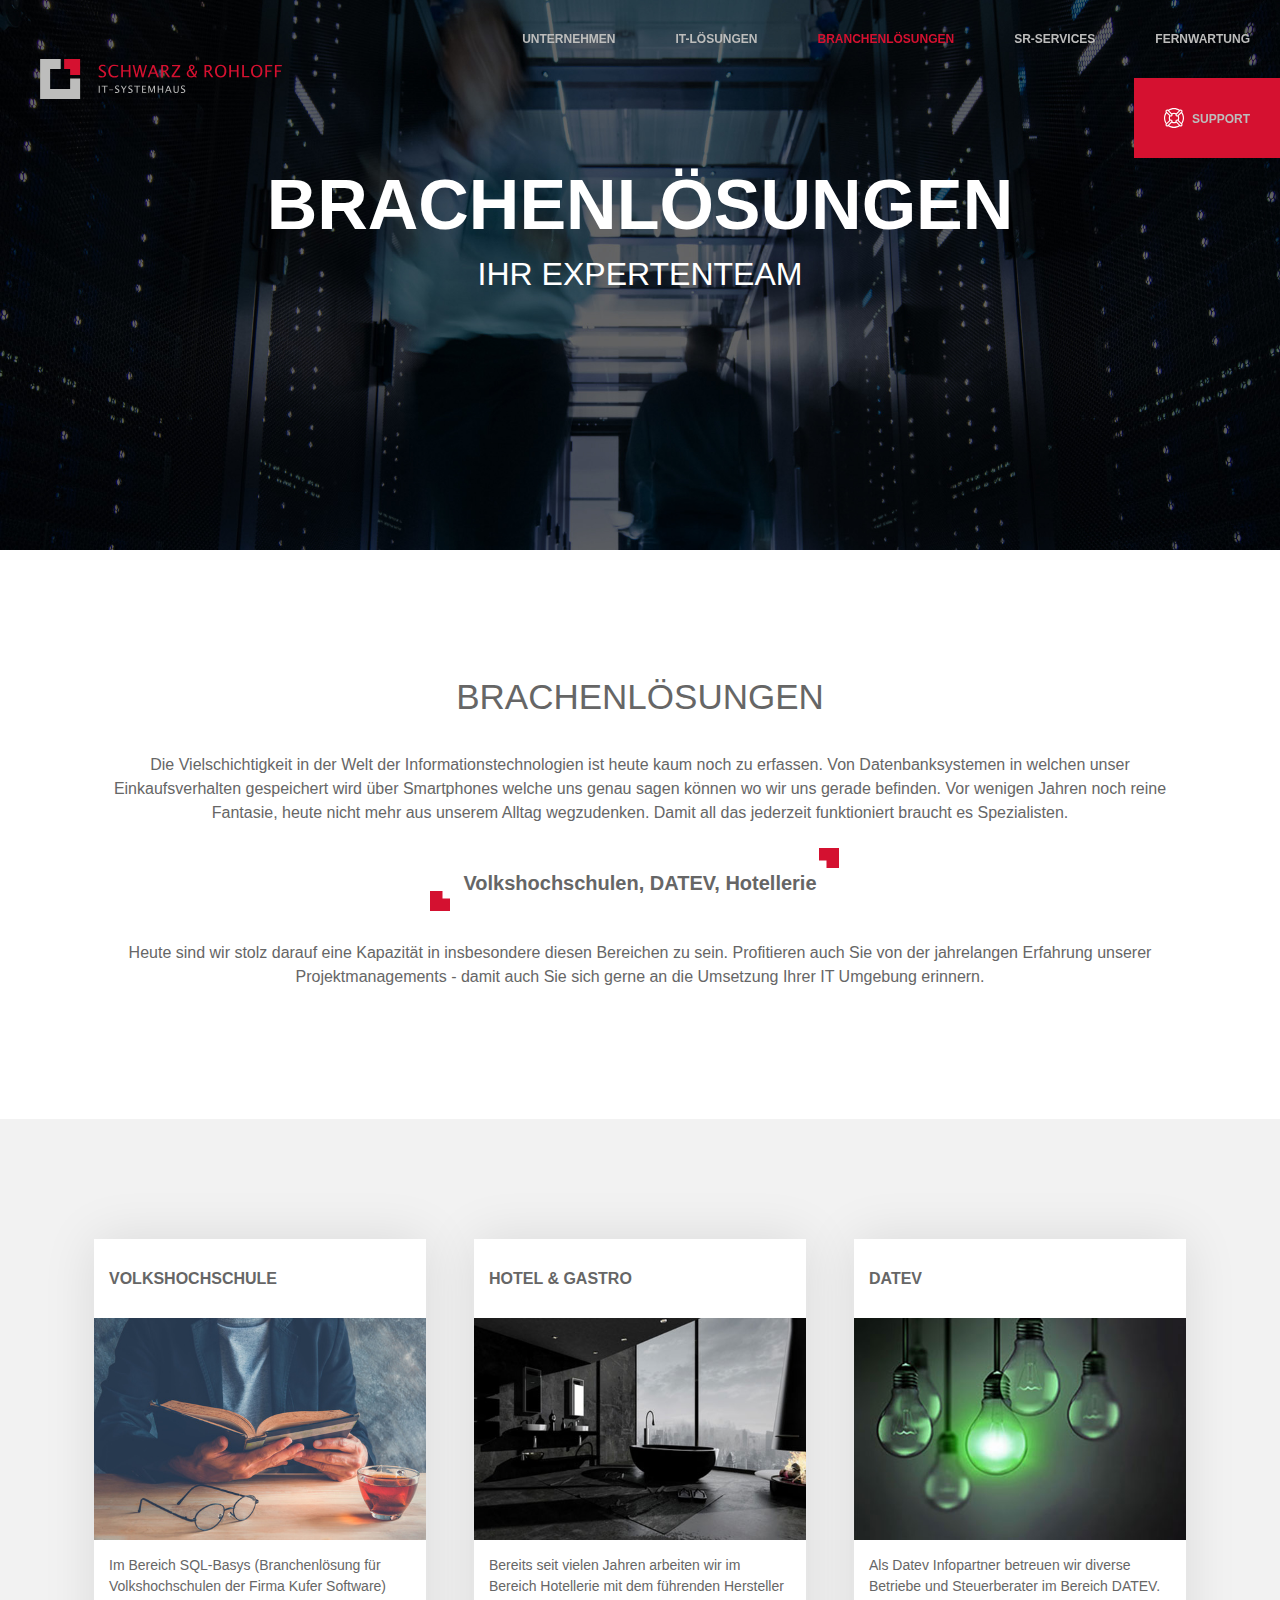
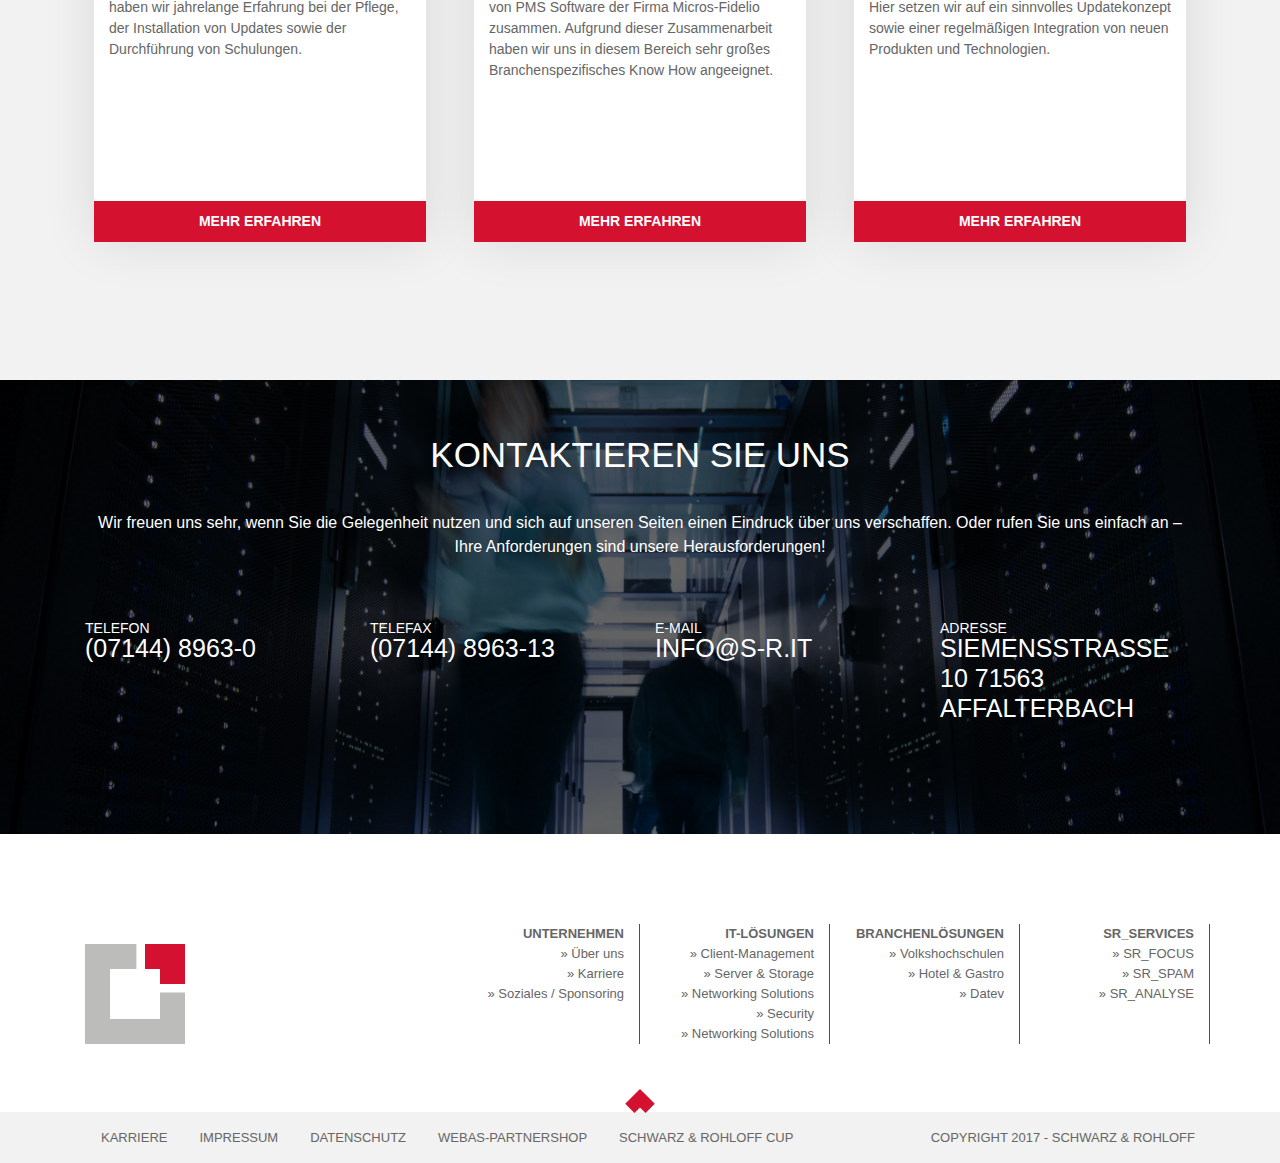
<file: brachen.html>
<!DOCTYPE html>
<html>
<head>
    <meta charset="utf-8" />
    <meta http-equiv="X-UA-Compatible" content="IE=edge">
    <title>Schwarz &amp; Rohloff GmbH - BRACHENLÖSUNGEN</title>
    <meta name="viewport" content="width=device-width, initial-scale=1">
    <link rel="shortcut icon" href="img/homepage-favicon.ico"/>
    <link rel="stylesheet" type="text/css" media="screen" href="css/main.css" />
    <link rel="stylesheet" type="text/css" media="screen" href="css/bootstrap.css" />
    <script type="text/javascript">
        var __adobewebfontsappname__ = "muse";
     </script>
       <!-- JS includes -->
       <script src="https://webfonts.creativecloud.com/open-sans:n8,n7,n3,n4,i3:default.js" type="text/javascript"></script>
       <!--[if lt IE 9]>
       <script src="scripts/html5shiv.js?crc=4241844378" type="text/javascript"></script>
       <![endif]-->
</head>
<body class="initialized" data-whatinput="mouse">

<main>
    <header>
        <!-- logo and nav section -->
        <div class="container-fluid logoNnav">
            <div class="row">
                <div class="col-md-4" id="logo">
                    <a href="index.html"><img src="./img/logo.svg" width="243" height="40"></a>
                    <ul class="m-nav">
                        <li class="dropdown">
                            <a data-toggle="dropdown" class="mobi-btn">MENU
                                <div class="mobile dropdown-menu">
                                    <a class="p dropdown-item" href="unternehmen.html">Unternehmen</a>
                                    <div class="colapsable-nv">
                                            <a class="dropdown-item" href="#">Aktuelles</a>
                                            <a class="dropdown-item" href="#">BranchenlösungEN</a>                                    
                                            <a class="dropdown-item" href="#">SR-Services</a>
                                            <a class="dropdown-item" href="#">Fernwartung</a>
                                    </div>
                                    <a class="p dropdown-item" href="it.html">IT-LösungEN</a>
                                    <div class="colapsable-nv">
                                            <a class="dropdown-item" href="#">Aktuelles</a>
                                            <a class="dropdown-item" href="#">BranchenlösungEN</a>                                    
                                            <a class="dropdown-item" href="#">SR-Services</a>
                                            <a class="dropdown-item" href="#">Fernwartung</a>
                                    </div>
                                    <a class="p dropdown-item active" href="brachen.html">BranchenlösungEN</a>
                                    <div class="colapsable-nv">
                                            <a class="dropdown-item" href="#">Aktuelles</a>
                                            <a class="dropdown-item" href="#">BranchenlösungEN</a>                                    
                                            <a class="dropdown-item" href="#">SR-Services</a>
                                            <a class="dropdown-item" href="#">Fernwartung</a>
                                    </div>                                    
                                    <a class="p dropdown-item" href="#">SR-Services</a>
                                    <div class="colapsable-nv">
                                            <a class="dropdown-item" href="#">Aktuelles</a>
                                            <a class="dropdown-item" href="#">BranchenlösungEN</a>                                    
                                            <a class="dropdown-item" href="#">SR-Services</a>
                                            <a class="dropdown-item" href="#">Fernwartung</a>
                                    </div>
                                    <a class="dropdown-item" href="#">Fernwartung</a>                                            
                                    <a class="dropdown-item spl" href="#">
                                        <svg class="float" x="0px" y="0px" viewBox="0 0 511.999 511.999" style="enable-background:new 0 0 511.999 511.999;" xml:space="preserve" width="20" height="20"> <g> <path d="M511.999,256.016c-0.001-52.472-16.366-104.119-46.288-146.839c5.539-7.624,8.536-16.764,8.536-26.37 c0-12.018-4.68-23.317-13.179-31.815c-15.824-15.823-40.599-17.367-58.177-4.641C360.378,16.577,309.086,0.228,256.856,0.063 c-0.269,0-0.531-0.001-0.799-0.001c-52.501,0-104.121,16.352-146.859,46.29c-17.579-12.729-42.356-11.186-58.181,4.64 c-15.821,15.821-17.367,40.588-4.649,58.166c-61.879,88.088-61.769,205.776,0.004,293.714 c-12.722,17.578-11.177,42.349,4.646,58.172c8.771,8.773,20.291,13.157,31.814,13.157c9.26,0,18.522-2.842,26.355-8.51 c43.92,30.831,95.38,46.245,146.855,46.245c51.471,0,102.952-15.423,146.861-46.244c7.833,5.667,17.091,8.508,26.354,8.508 c11.521,0,23.043-4.386,31.814-13.157c8.499-8.499,13.179-19.797,13.179-31.815c0-9.605-2.997-18.746-8.537-26.37 C495.635,360.139,512,308.49,511.999,256.016z M418.65,72.202c2.924-2.923,6.764-4.385,10.604-4.385s7.682,1.462,10.604,4.386 c2.833,2.833,4.393,6.599,4.393,10.604c0,4.006-1.561,7.772-4.393,10.605l-91.909,91.909c-2.833,2.833-6.6,4.393-10.604,4.393 c-4.006,0-7.772-1.561-10.603-4.392h-0.001c-2.833-2.833-4.393-6.599-4.393-10.605c0-4.005,1.561-7.772,4.393-10.604 L418.65,72.202z M294.956,352.472c-24.931,10.062-52.898,10.062-77.828,0c1.711-4.797,2.603-9.904,2.603-15.148 c0-12.018-4.68-23.317-13.179-31.815c-8.498-8.499-19.797-13.179-31.815-13.179c-5.246,0-10.355,0.893-15.154,2.605 c-10.015-24.855-10.054-52.858,0.01-77.827c4.796,1.71,9.901,2.602,15.143,2.602c12.018,0,23.317-4.68,31.815-13.179 c8.499-8.498,13.179-19.797,13.179-31.815c0-5.237-0.89-10.336-2.596-15.128c24.848-9.968,52.93-9.988,77.814-0.001 c-1.706,4.791-2.597,9.891-2.597,15.128c0,12.018,4.68,23.317,13.178,31.814c8.498,8.499,19.797,13.179,31.815,13.179 c5.241,0,10.345-0.891,15.139-2.601c9.949,24.823,9.952,52.98-0.007,77.82c-4.793-1.708-9.894-2.598-15.133-2.598 c-12.019,0-23.317,4.68-31.814,13.179c-8.499,8.498-13.179,19.797-13.179,31.815C292.354,342.567,293.246,347.674,294.956,352.472 z M256.055,30.057c0.234,0,0.472,0,0.707,0.001c44.148,0.139,87.529,13.365,124.067,37.547l-67.351,67.351 c-36.196-17.118-78.721-17.059-114.855,0.017L131.26,67.609C168.003,43.286,211.665,30.057,256.055,30.057z M72.226,72.202 c2.924-2.923,6.765-4.385,10.604-4.385c3.84,0,7.682,1.462,10.605,4.385l91.909,91.91c2.833,2.833,4.393,6.599,4.393,10.604 c0,4.006-1.561,7.772-4.393,10.605c-5.848,5.848-15.362,5.848-21.21,0l-91.908-91.91C66.378,87.564,66.378,78.049,72.226,72.202z M67.616,131.221l67.366,67.366c-17.245,36.353-17.15,78.711-0.003,114.869l-67.358,67.357 C17.489,305.372,17.402,206.781,67.616,131.221z M93.435,439.835c-5.848,5.848-15.362,5.848-21.209,0 c-5.847-5.848-5.847-15.362,0-21.209l91.909-91.909c2.924-2.924,6.765-4.385,10.605-4.385s7.682,1.462,10.605,4.385 c2.833,2.833,4.393,6.599,4.393,10.605c0,4.005-1.561,7.772-4.393,10.604L93.435,439.835z M131.246,444.444l67.365-67.365 c18.145,8.615,37.783,12.939,57.432,12.939c19.645,0,39.288-4.325,57.432-12.94l67.362,67.363 C305.488,494.457,206.613,494.471,131.246,444.444z M439.859,439.835c-5.848,5.848-15.361,5.848-21.209,0.001l-91.909-91.91 c-2.833-2.833-4.393-6.599-4.393-10.604c0-4.006,1.561-7.772,4.394-10.605c2.832-2.833,6.598-4.392,10.603-4.392 c4.005,0,7.772,1.561,10.604,4.393l91.909,91.909c2.833,2.833,4.393,6.599,4.393,10.605 C444.252,433.236,442.692,437.003,439.859,439.835z M444.452,380.801l-67.347-67.347c8.553-18.048,13.006-37.963,12.912-58.059 c-0.091-19.679-4.536-39.144-12.909-56.814l67.344-67.344c24.309,36.73,37.551,80.415,37.552,124.779 C482.004,300.382,468.762,344.069,444.452,380.801z" fill="#FFFFFF"/> </g> </svg>
                                        Support
                                    </a>
                                </div>
                            </a>
                        </li>
                        
                    </ul>
                </div>
                <div class="col-md-8">
                    <nav id="nav-wide">
                            <ul class="nav justify-content-end">
                                <li class="nav-item dropdown">
                                    <a class="nav-link dp" data-toggle="dropdown" href="unternehmen.html">Unternehmen</a>
                                    <div class="nwd dropdown-menu">
                                        <a class="dropdown-item" href="unternehmen.html">UNTERNEHMEN</a>
                                        <a class="dropdown-item" href="#">Aktuelles</a>
                                        <a class="dropdown-item" href="#">BranchenlösungEN</a>                                    
                                        <a class="dropdown-item" href="#">SR-Services</a>
                                        <a class="dropdown-item" href="#">Fernwartung</a>
                                    </div>
                                </li>
                                <li class="nav-item dropdown">
                                    <a class="nav-link" href="it.html">IT-LösungEN</a>
                                    <div class="nwd dropdown-menu">
                                            <a class="dropdown-item" href="it.html">IT-LÖSUNGEN</a>
                                            <a class="dropdown-item" href="#">Client-Management</a>
                                            <a class="dropdown-item" href="#">Server & Storage</a>                                    
                                            <a class="dropdown-item" href="#">Networking Solutions</a>
                                            <a class="dropdown-item" href="#">Virtualisierung</a>
                                            <a class="dropdown-item" href="#">Security</a>
                                            <a class="dropdown-item" href="#">Zeiterfassung</a>
                                    </div>
                                </li>
                                <li class="nav-item dropdown">
                                    <a class="nav-link active" href="brachen.html">BranchenlösungEN</a>
                                    <div class="nwd dropdown-menu">
                                            <a class="dropdown-item" href="brachen.html">BRACHENLÖSUNGEN</a>
                                            <a class="dropdown-item" href="#">Volkshochschule</a>
                                            <a class="dropdown-item" href="#">Hotel & Gastro</a>                                    
                                            <a class="dropdown-item" href="#">Datev</a>
                                    </div>
                                </li>
                                <li class="nav-item dropdown">
                                    <a class="nav-link" href="#">SR-Services</a>
                                    <div class="nwd dropdown-menu">
                                            <a class="dropdown-item" href="#">Action</a>
                                            <a class="dropdown-item" href="#">Another action</a>
                                            <a class="dropdown-item" href="#">Something else here</a>                                    
                                            <a class="dropdown-item" href="#">Separated link</a>
                                    </div>  
                                </li>
                                <li class="nav-item" >
                                    <a class="nav-link" href="#">Fernwartung</a>
                            
                                </li>
                                <li class="nav-item">
                                    <a class="nav-link" href="#">
                                        <svg class="float" x="0px" y="0px" viewBox="0 0 511.999 511.999" style="enable-background:new 0 0 511.999 511.999;" xml:space="preserve" width="512px" height="512px"> <g> <path d="M511.999,256.016c-0.001-52.472-16.366-104.119-46.288-146.839c5.539-7.624,8.536-16.764,8.536-26.37 c0-12.018-4.68-23.317-13.179-31.815c-15.824-15.823-40.599-17.367-58.177-4.641C360.378,16.577,309.086,0.228,256.856,0.063 c-0.269,0-0.531-0.001-0.799-0.001c-52.501,0-104.121,16.352-146.859,46.29c-17.579-12.729-42.356-11.186-58.181,4.64 c-15.821,15.821-17.367,40.588-4.649,58.166c-61.879,88.088-61.769,205.776,0.004,293.714 c-12.722,17.578-11.177,42.349,4.646,58.172c8.771,8.773,20.291,13.157,31.814,13.157c9.26,0,18.522-2.842,26.355-8.51 c43.92,30.831,95.38,46.245,146.855,46.245c51.471,0,102.952-15.423,146.861-46.244c7.833,5.667,17.091,8.508,26.354,8.508 c11.521,0,23.043-4.386,31.814-13.157c8.499-8.499,13.179-19.797,13.179-31.815c0-9.605-2.997-18.746-8.537-26.37 C495.635,360.139,512,308.49,511.999,256.016z M418.65,72.202c2.924-2.923,6.764-4.385,10.604-4.385s7.682,1.462,10.604,4.386 c2.833,2.833,4.393,6.599,4.393,10.604c0,4.006-1.561,7.772-4.393,10.605l-91.909,91.909c-2.833,2.833-6.6,4.393-10.604,4.393 c-4.006,0-7.772-1.561-10.603-4.392h-0.001c-2.833-2.833-4.393-6.599-4.393-10.605c0-4.005,1.561-7.772,4.393-10.604 L418.65,72.202z M294.956,352.472c-24.931,10.062-52.898,10.062-77.828,0c1.711-4.797,2.603-9.904,2.603-15.148 c0-12.018-4.68-23.317-13.179-31.815c-8.498-8.499-19.797-13.179-31.815-13.179c-5.246,0-10.355,0.893-15.154,2.605 c-10.015-24.855-10.054-52.858,0.01-77.827c4.796,1.71,9.901,2.602,15.143,2.602c12.018,0,23.317-4.68,31.815-13.179 c8.499-8.498,13.179-19.797,13.179-31.815c0-5.237-0.89-10.336-2.596-15.128c24.848-9.968,52.93-9.988,77.814-0.001 c-1.706,4.791-2.597,9.891-2.597,15.128c0,12.018,4.68,23.317,13.178,31.814c8.498,8.499,19.797,13.179,31.815,13.179 c5.241,0,10.345-0.891,15.139-2.601c9.949,24.823,9.952,52.98-0.007,77.82c-4.793-1.708-9.894-2.598-15.133-2.598 c-12.019,0-23.317,4.68-31.814,13.179c-8.499,8.498-13.179,19.797-13.179,31.815C292.354,342.567,293.246,347.674,294.956,352.472 z M256.055,30.057c0.234,0,0.472,0,0.707,0.001c44.148,0.139,87.529,13.365,124.067,37.547l-67.351,67.351 c-36.196-17.118-78.721-17.059-114.855,0.017L131.26,67.609C168.003,43.286,211.665,30.057,256.055,30.057z M72.226,72.202 c2.924-2.923,6.765-4.385,10.604-4.385c3.84,0,7.682,1.462,10.605,4.385l91.909,91.91c2.833,2.833,4.393,6.599,4.393,10.604 c0,4.006-1.561,7.772-4.393,10.605c-5.848,5.848-15.362,5.848-21.21,0l-91.908-91.91C66.378,87.564,66.378,78.049,72.226,72.202z M67.616,131.221l67.366,67.366c-17.245,36.353-17.15,78.711-0.003,114.869l-67.358,67.357 C17.489,305.372,17.402,206.781,67.616,131.221z M93.435,439.835c-5.848,5.848-15.362,5.848-21.209,0 c-5.847-5.848-5.847-15.362,0-21.209l91.909-91.909c2.924-2.924,6.765-4.385,10.605-4.385s7.682,1.462,10.605,4.385 c2.833,2.833,4.393,6.599,4.393,10.605c0,4.005-1.561,7.772-4.393,10.604L93.435,439.835z M131.246,444.444l67.365-67.365 c18.145,8.615,37.783,12.939,57.432,12.939c19.645,0,39.288-4.325,57.432-12.94l67.362,67.363 C305.488,494.457,206.613,494.471,131.246,444.444z M439.859,439.835c-5.848,5.848-15.361,5.848-21.209,0.001l-91.909-91.91 c-2.833-2.833-4.393-6.599-4.393-10.604c0-4.006,1.561-7.772,4.394-10.605c2.832-2.833,6.598-4.392,10.603-4.392 c4.005,0,7.772,1.561,10.604,4.393l91.909,91.909c2.833,2.833,4.393,6.599,4.393,10.605 C444.252,433.236,442.692,437.003,439.859,439.835z M444.452,380.801l-67.347-67.347c8.553-18.048,13.006-37.963,12.912-58.059 c-0.091-19.679-4.536-39.144-12.909-56.814l67.344-67.344c24.309,36.73,37.551,80.415,37.552,124.779 C482.004,300.382,468.762,344.069,444.452,380.801z" fill="#FFFFFF"/> </g> </svg>
                                        Support</a>
                                </li>
                            </ul>
                    </nav>
                </div>
            </div>
        </div>
        <!-- /logo and nav section -->              
    </header>
    <section id="ip-hero" class="pt-5 pb-5">
        <div class="container-fluid">
            <div class="row">
                <div class="col-md">
                    <div class="h-content">
                            <h1>BRACHENLÖSUNGEN</h1>
                            <p>IHR EXPERTENTEAM</p>                                    
                    </div>
                </div>
            </div>
        </div>
        
        <div class="bg"></div>
        <style>
                .bg { background-image: url(./img/slid2.jpg);
                }
        </style>        
    </section>         
    
    <section class="whitebg">
        <div class="container">
            <div class="row">
                <div class="col-md text-center mb-4 section-heading-main">
                    <h1>BRACHENLÖSUNGEN</h1>
                    <p>Die Vielschichtigkeit in der Welt der Informationstechnologien ist heute kaum noch zu erfassen. Von Datenbanksystemen in welchen unser Einkaufsverhalten gespeichert wird über Smartphones welche uns genau sagen können wo wir uns gerade befinden. Vor wenigen Jahren noch reine Fantasie, heute nicht mehr aus unserem Alltag wegzudenken.  Damit all  das jederzeit funktioniert braucht es Spezialisten.</p>
                    <div class="emphasis mb-3">
                        <svg class="piece r" x="0px" y="0px" width="20" height="20" viewBox="0 0 187.716 187.716" style="enable-background:new 0 0 187.716 187.716;" xml:space="preserve"><style type="text/css">.stp{fill:#D41130}</style><defs> </defs> <polygon class="stp" points="0,0 0,117.313 70.403,117.313 70.403,187.716 187.716,187.716 187.716,0 "/> </svg>
                        <p>Volkshochschulen, DATEV, Hotellerie</p>
                        <svg class="piece l" x="0px" y="0px" width="20" height="20" viewBox="0 0 187.716 187.716" style="enable-background:new 0 0 187.716 187.716;" xml:space="preserve"><style type="text/css">.stp{fill:#D41130}</style><defs> </defs> <polygon class="stp" points="0,0 0,117.313 70.403,117.313 70.403,187.716 187.716,187.716 187.716,0 "/> </svg>
                    </div>
                    <p>Heute sind wir stolz darauf eine Kapazität in insbesondere diesen Bereichen zu sein. Profitieren auch Sie von der jahrelangen Erfahrung unserer Projektmanagements - damit auch Sie sich gerne an die Umsetzung Ihrer IT Umgebung erinnern.</p>
                </div>
            </div>            
        </div>
        <style>
            svg.r {right: 18%; top: 50px;}
            svg.l {left: 17%;bottom: 50px;}
            
            @media (max-width: 575.98px) { 
                svg.r {right: 41%;top: 75px;}
                svg.l {left: 42%;bottom: 70px;}

            }
        </style>
    </section>
    <section class="greybg">
        <div class="container">            
            <div class="row justify-content-md-center fadeIn-to-left">
                <div class="col-md-12 col-lg blocks mr-4 ml-4">
                    <h2>VOLKSHOCHSCHULE</h2>
                    <img src="./img/brachen-page-img1.jpg" height="187">
                    <article>
                        <p>Im Bereich SQL-Basys (Branchenlösung für Volkshochschulen der Firma Kufer Software) haben wir jahrelange Erfahrung bei der Pflege, der Installation von Updates sowie der Durchführung von Schulungen.</p>
                    </article>
                    <a href="#" class="cta-primary">MEHR ERFAHREN</a>
                </div>
                <div class="col-md-12 col-lg blocks mr-4 ml-4">
                        <h2>HOTEL & GASTRO</h2>
                        <img src="./img/brachen-page-img2.jpg" height="187">
                        <article>
                            <p>Bereits seit vielen Jahren arbeiten wir im Bereich Hotellerie mit dem führenden Hersteller von PMS Software der Firma Micros-Fidelio zusammen. Aufgrund dieser Zusammenarbeit haben wir uns in diesem Bereich sehr großes Branchenspezifisches Know How angeeignet.</p>
                        </article>
                        <a href="#" class="cta-primary">MEHR ERFAHREN</a>
                </div>
                <div class="col-md-12 col-lg blocks mr-4 ml-4">
                        <h2>DATEV</h2>
                        <img src="./img/brachen-page-img3.jpg" height="187">
                        <article>
                            <p>Als Datev Infopartner betreuen wir diverse Betriebe und Steuerberater im Bereich DATEV. Hier setzen wir auf ein sinnvolles Updatekonzept sowie einer regelmäßigen Integration von neuen Produkten und Technologien.</p>
                        </article>
                        <a href="#" class="cta-primary">MEHR ERFAHREN</a>
                </div>            
            </div>
        </div>
    </section>
    
    <section class="nobg" id="contact">
        <div class="container">
            <div class="row">
                <div class="col-md text-center mb-5 mt-5 section-heading-main">
                    <h1>KONTAKTIEREN SIE UNS</h1>
                    <p>Wir freuen uns sehr, wenn Sie die Gelegenheit nutzen und sich auf unseren Seiten einen Eindruck über uns verschaffen. Oder rufen Sie uns einfach an – Ihre Anforderungen sind unsere Herausforderungen!</p>    
                </div>
            </div>
            <div class="row fadeIn-to-right">
                <div class="col-md">
                    <p class="c-info "><span>TELEFON</span>(07144) 8963-0</p>
                </div>
                <div class="col-md">
                    <p class="c-info "><span>TELEFAX</span>(07144) 8963-13</p>
                </div>
                <div class="col-md">
                    <p class="c-info "><span>E-MAIL</span>info@s-r.it</p>
                </div>
                <div class="col-md">
                    <p class="c-info "><span>ADRESSE</span>Siemensstraße 10 71563 Affalterbach</p>
                </div>
            </div>
        </div>
        <div id="mini-s" class="slider">           
                <div id="m-img-slider">
                    <div class="m-sliderItems msI-1"></div>                      
                </div>
                </div>
                <style>
                    .msI-1 {background-image:url(./img/slid2.jpg)}                    
                </style>
    </section>
    <section class="whitebg pt-5 mt-3 pb-5">
        <div class="container">
            <div class="row">
                <div class="col-md-4 site-map-img">
                    <svg class="img" x="0px" y="0px" width="100" height="100" viewBox="0 0 469.251 469.251" style="enable-background:new 0 0 469.251 469.251;" xml:space="preserve"><style type="text/css">.st0{fill:#BCBCBB}.st1{fill:#D41130}</style><defs> </defs> <g> <polygon class="st0" points="351.939,351.938 117.313,351.938 117.313,117.312 241.229,117.312 241.229,0 0,0 0,469.251 469.251,469.251 469.251,228.023 351.939,228.023 	"/> <polygon class="st1" points="281.535,0 281.535,117.313 351.938,117.313 351.938,187.716 469.251,187.716 469.251,0 "/> </g> </svg>
                </div>
                <div class="col-md-8">
                    <div class="row">
                        <div class="col-md-6 col-lg-3 site-map">
                            <ul class="ul-default">
                                <li><b>UNTERNEHMEN</b></li>
                                <li>» Über uns</li>
                                <li>» Karriere</li>
                                <li>» Soziales / Sponsoring</li>
                            </ul>
                        </div>
                        <div class="col-md-6 col-lg-3 site-map">
                            <ul class="ul-default">
                                <li><b>IT-LÖSUNGEN</b></li>
                                <li>» Client-Management</li>
                                <li>» Server & Storage</li>
                                <li>» Networking Solutions</li>
                                <li>» Security</li>
                                <li>» Networking Solutions</li>
                            </ul>
                        </div>
                        <div class="col-md-6 col-lg-3 site-map">
                            <ul class="ul-default">
                                <li><b>BRANCHENLÖSUNGEN</b></li>
                                <li>» Volkshochschulen</li>
                                <li>» Hotel & Gastro</li>
                                <li>» Datev</li>
                            </ul>
                        </div>
                        <div class="col-md-6 col-lg-3 site-map">
                            <ul class="ul-default">
                                <li><b>SR_SERVICES</b></li>
                                <li>» SR_FOCUS</li>
                                <li>» SR_SPAM</li>
                                <li>» SR_ANALYSE</li>
                            </ul>                            
                        </div>
                    </div>
                </div>
            </div>
        </div>
        
    </section>
    <footer class="greybg pt-2 pb-2 mb-0 mt-0">
        <div class="up"><img src="./img/red-arrw.svg" width="30" height="24"></div>
        <style>
            .up { top: 97.3%;}
            @media (max-width: 575.98px) { .up { top: 94.9%;} }
        </style>
        <div class="container">
            <div class="row">
                <div class="col-md-8">
                    <ul class="nav text-left">
                        <li class="nav-item">
                            <a class="nav-link" href="#">KARRIERE </a>
                        </li>
                        <li class="nav-item">
                            <a class="nav-link" href="#">IMPRESSUM</a>
                        </li>
                        <li class="nav-item">
                            <a class="nav-link" href="#">DATENSCHUTZ</a>
                        </li>
                        <li class="nav-item">
                            <a class="nav-link" href="#">WEBAS-PARTNERSHOP</a>
                        </li>
                        <li class="nav-item">
                                <a class="nav-link" href="#">SCHWARZ & ROHLOFF CUP</a>
                        </li>
                    </ul>
                </div>
                <div class="col-md-4 copyright">COPYRIGHT 2017 - SCHWARZ & ROHLOFF</div>
            </div>
        </div>
    </footer>
</main>
    <script src="js/jquery.min.js"></script>
    <script src="js/inner-page-js.js"></script>
</body>
</html>
</file>
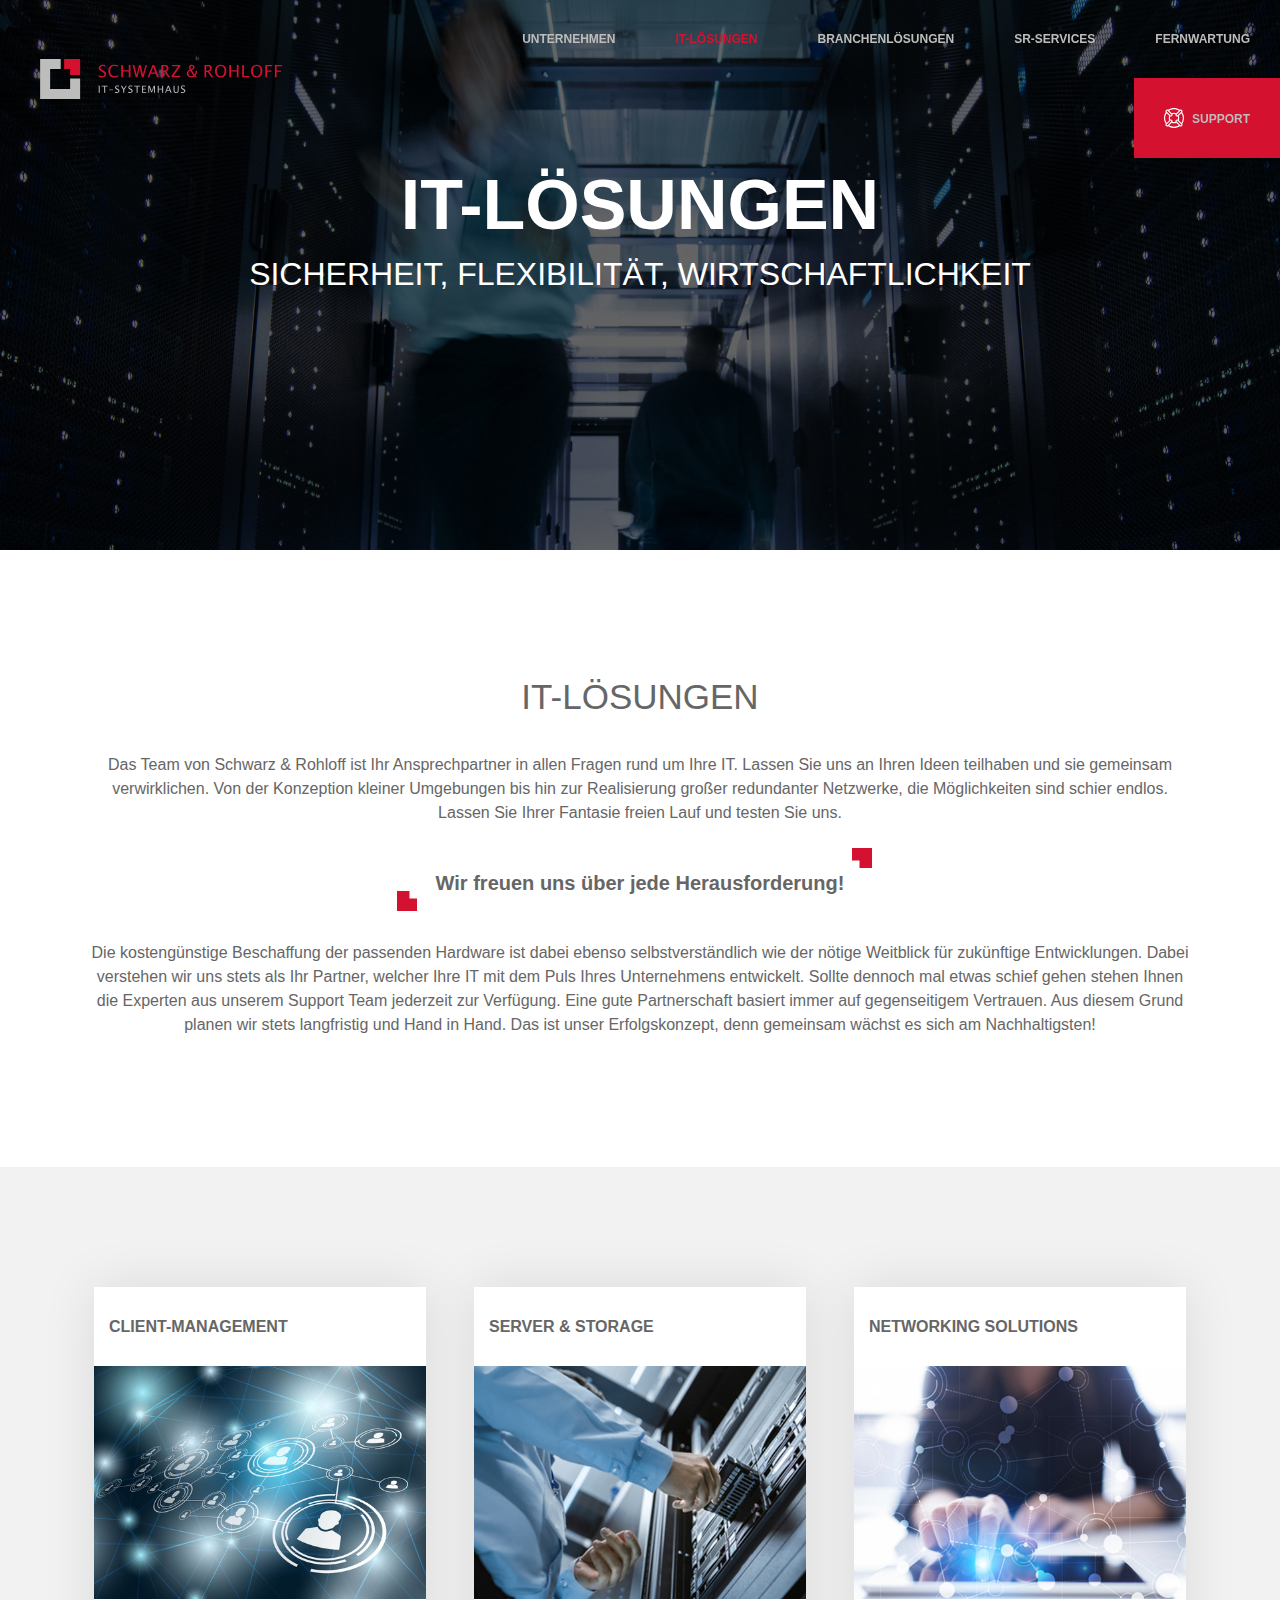
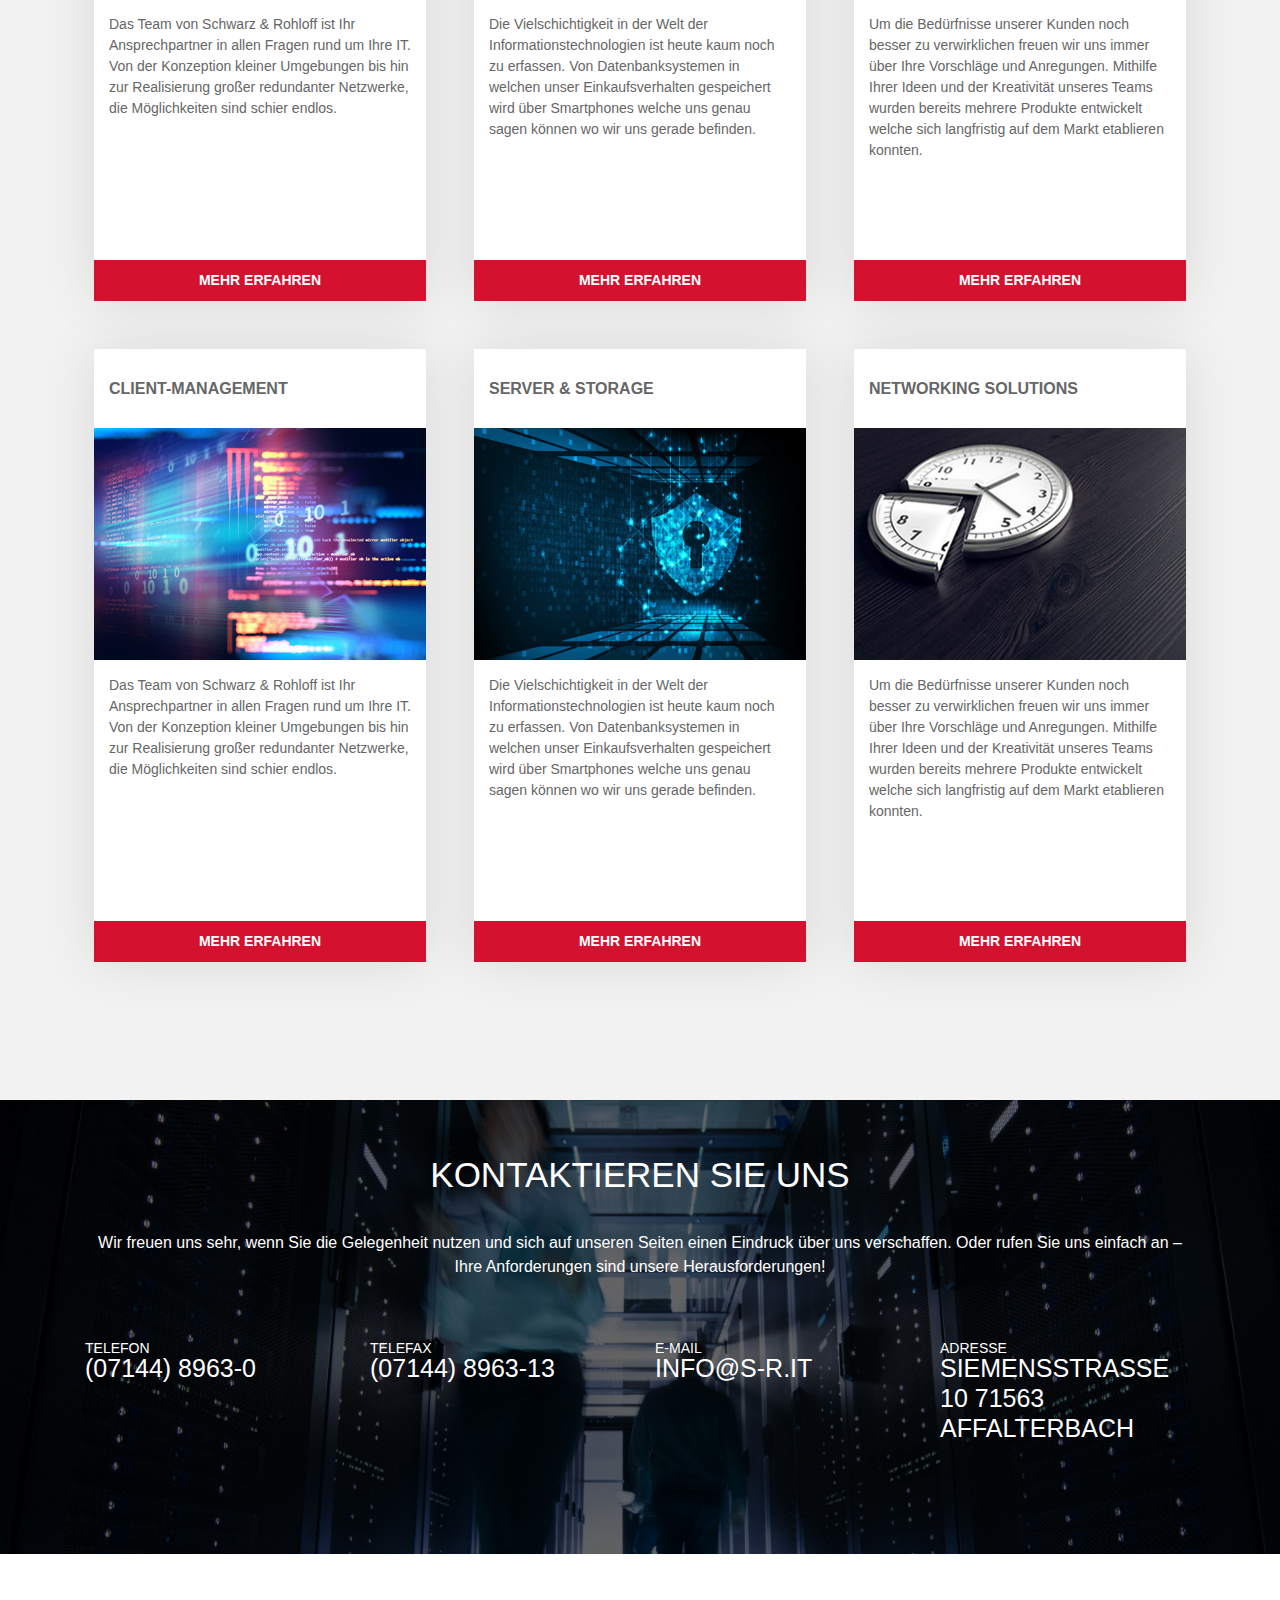
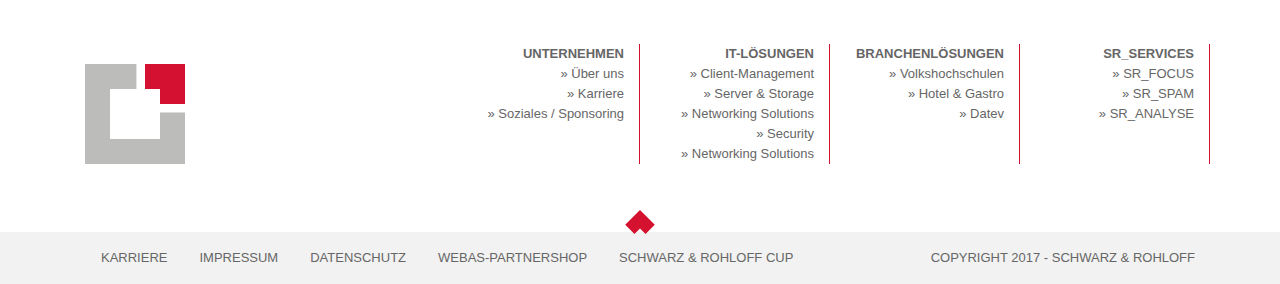
<file: it.html>
<!DOCTYPE html>
<html>
<head>
    <meta charset="utf-8" />
    <meta http-equiv="X-UA-Compatible" content="IE=edge">
    <title>Schwarz &amp; Rohloff GmbH - IT-LÖSUNGEN</title>
    <meta name="viewport" content="width=device-width, initial-scale=1">
    <link rel="shortcut icon" href="img/homepage-favicon.ico"/>
    <link rel="stylesheet" type="text/css" media="screen" href="css/main.css" />
    <link rel="stylesheet" type="text/css" media="screen" href="css/bootstrap.css" />
    <script type="text/javascript">
        var __adobewebfontsappname__ = "muse";
     </script>
       <!-- JS includes -->
       <script src="https://webfonts.creativecloud.com/open-sans:n8,n7,n3,n4,i3:default.js" type="text/javascript"></script>
       <!--[if lt IE 9]>
       <script src="scripts/html5shiv.js?crc=4241844378" type="text/javascript"></script>
       <![endif]-->
</head>
<body class="initialized" data-whatinput="mouse">

<main>
    <header>
        <!-- logo and nav section -->
        <div class="container-fluid logoNnav">
            <div class="row">
                <div class="col-md-4" id="logo">
                    <a href="index.html"><img src="./img/logo.svg" width="243" height="40"></a>
                    <ul class="m-nav">
                        <li class="dropdown">
                            <a data-toggle="dropdown" class="mobi-btn">MENU
                                <div class="mobile dropdown-menu">
                                    <a class="p dropdown-item" href="unternehmen.html">Unternehmen</a>
                                    <div class="colapsable-nv">
                                            <a class="dropdown-item" href="#">Aktuelles</a>
                                            <a class="dropdown-item" href="#">BranchenlösungEN</a>                                    
                                            <a class="dropdown-item" href="#">SR-Services</a>
                                            <a class="dropdown-item" href="#">Fernwartung</a>
                                    </div>
                                    <a class="p dropdown-item active" href="it.html">IT-LösungEN</a>
                                    <div class="colapsable-nv">
                                            <a class="dropdown-item" href="#">Aktuelles</a>
                                            <a class="dropdown-item" href="#">BranchenlösungEN</a>                                    
                                            <a class="dropdown-item" href="#">SR-Services</a>
                                            <a class="dropdown-item" href="#">Fernwartung</a>
                                    </div>
                                    <a class="p dropdown-item" href="brachen.html">BranchenlösungEN</a>
                                    <div class="colapsable-nv">
                                            <a class="dropdown-item" href="#">Aktuelles</a>
                                            <a class="dropdown-item" href="#">BranchenlösungEN</a>                                    
                                            <a class="dropdown-item" href="#">SR-Services</a>
                                            <a class="dropdown-item" href="#">Fernwartung</a>
                                    </div>                                    
                                    <a class="p dropdown-item" href="#">SR-Services</a>
                                    <div class="colapsable-nv">
                                            <a class="dropdown-item" href="#">Aktuelles</a>
                                            <a class="dropdown-item" href="#">BranchenlösungEN</a>                                    
                                            <a class="dropdown-item" href="#">SR-Services</a>
                                            <a class="dropdown-item" href="#">Fernwartung</a>
                                    </div>
                                    <a class="dropdown-item" href="#">Fernwartung</a>                                            
                                    <a class="dropdown-item spl" href="#">
                                        <svg class="float" x="0px" y="0px" viewBox="0 0 511.999 511.999" style="enable-background:new 0 0 511.999 511.999;" xml:space="preserve" width="20" height="20"> <g> <path d="M511.999,256.016c-0.001-52.472-16.366-104.119-46.288-146.839c5.539-7.624,8.536-16.764,8.536-26.37 c0-12.018-4.68-23.317-13.179-31.815c-15.824-15.823-40.599-17.367-58.177-4.641C360.378,16.577,309.086,0.228,256.856,0.063 c-0.269,0-0.531-0.001-0.799-0.001c-52.501,0-104.121,16.352-146.859,46.29c-17.579-12.729-42.356-11.186-58.181,4.64 c-15.821,15.821-17.367,40.588-4.649,58.166c-61.879,88.088-61.769,205.776,0.004,293.714 c-12.722,17.578-11.177,42.349,4.646,58.172c8.771,8.773,20.291,13.157,31.814,13.157c9.26,0,18.522-2.842,26.355-8.51 c43.92,30.831,95.38,46.245,146.855,46.245c51.471,0,102.952-15.423,146.861-46.244c7.833,5.667,17.091,8.508,26.354,8.508 c11.521,0,23.043-4.386,31.814-13.157c8.499-8.499,13.179-19.797,13.179-31.815c0-9.605-2.997-18.746-8.537-26.37 C495.635,360.139,512,308.49,511.999,256.016z M418.65,72.202c2.924-2.923,6.764-4.385,10.604-4.385s7.682,1.462,10.604,4.386 c2.833,2.833,4.393,6.599,4.393,10.604c0,4.006-1.561,7.772-4.393,10.605l-91.909,91.909c-2.833,2.833-6.6,4.393-10.604,4.393 c-4.006,0-7.772-1.561-10.603-4.392h-0.001c-2.833-2.833-4.393-6.599-4.393-10.605c0-4.005,1.561-7.772,4.393-10.604 L418.65,72.202z M294.956,352.472c-24.931,10.062-52.898,10.062-77.828,0c1.711-4.797,2.603-9.904,2.603-15.148 c0-12.018-4.68-23.317-13.179-31.815c-8.498-8.499-19.797-13.179-31.815-13.179c-5.246,0-10.355,0.893-15.154,2.605 c-10.015-24.855-10.054-52.858,0.01-77.827c4.796,1.71,9.901,2.602,15.143,2.602c12.018,0,23.317-4.68,31.815-13.179 c8.499-8.498,13.179-19.797,13.179-31.815c0-5.237-0.89-10.336-2.596-15.128c24.848-9.968,52.93-9.988,77.814-0.001 c-1.706,4.791-2.597,9.891-2.597,15.128c0,12.018,4.68,23.317,13.178,31.814c8.498,8.499,19.797,13.179,31.815,13.179 c5.241,0,10.345-0.891,15.139-2.601c9.949,24.823,9.952,52.98-0.007,77.82c-4.793-1.708-9.894-2.598-15.133-2.598 c-12.019,0-23.317,4.68-31.814,13.179c-8.499,8.498-13.179,19.797-13.179,31.815C292.354,342.567,293.246,347.674,294.956,352.472 z M256.055,30.057c0.234,0,0.472,0,0.707,0.001c44.148,0.139,87.529,13.365,124.067,37.547l-67.351,67.351 c-36.196-17.118-78.721-17.059-114.855,0.017L131.26,67.609C168.003,43.286,211.665,30.057,256.055,30.057z M72.226,72.202 c2.924-2.923,6.765-4.385,10.604-4.385c3.84,0,7.682,1.462,10.605,4.385l91.909,91.91c2.833,2.833,4.393,6.599,4.393,10.604 c0,4.006-1.561,7.772-4.393,10.605c-5.848,5.848-15.362,5.848-21.21,0l-91.908-91.91C66.378,87.564,66.378,78.049,72.226,72.202z M67.616,131.221l67.366,67.366c-17.245,36.353-17.15,78.711-0.003,114.869l-67.358,67.357 C17.489,305.372,17.402,206.781,67.616,131.221z M93.435,439.835c-5.848,5.848-15.362,5.848-21.209,0 c-5.847-5.848-5.847-15.362,0-21.209l91.909-91.909c2.924-2.924,6.765-4.385,10.605-4.385s7.682,1.462,10.605,4.385 c2.833,2.833,4.393,6.599,4.393,10.605c0,4.005-1.561,7.772-4.393,10.604L93.435,439.835z M131.246,444.444l67.365-67.365 c18.145,8.615,37.783,12.939,57.432,12.939c19.645,0,39.288-4.325,57.432-12.94l67.362,67.363 C305.488,494.457,206.613,494.471,131.246,444.444z M439.859,439.835c-5.848,5.848-15.361,5.848-21.209,0.001l-91.909-91.91 c-2.833-2.833-4.393-6.599-4.393-10.604c0-4.006,1.561-7.772,4.394-10.605c2.832-2.833,6.598-4.392,10.603-4.392 c4.005,0,7.772,1.561,10.604,4.393l91.909,91.909c2.833,2.833,4.393,6.599,4.393,10.605 C444.252,433.236,442.692,437.003,439.859,439.835z M444.452,380.801l-67.347-67.347c8.553-18.048,13.006-37.963,12.912-58.059 c-0.091-19.679-4.536-39.144-12.909-56.814l67.344-67.344c24.309,36.73,37.551,80.415,37.552,124.779 C482.004,300.382,468.762,344.069,444.452,380.801z" fill="#FFFFFF"/> </g> </svg>
                                        Support
                                    </a>
                                </div>
                            </a>
                        </li>
                        
                    </ul>
                </div>
                <div class="col-md-8">
                    <nav id="nav-wide">
                            <ul class="nav justify-content-end">
                                <li class="nav-item dropdown">
                                    <a class="nav-link dp" href="#" data-toggle="dropdown" href="unternehmen.html">Unternehmen</a>
                                    <div class="nwd dropdown-menu">
                                        <a class="dropdown-item" href="unternehmen.html">UNTERNEHMEN</a>
                                        <a class="dropdown-item" href="#">Aktuelles</a>
                                        <a class="dropdown-item" href="#">BranchenlösungEN</a>                                    
                                        <a class="dropdown-item" href="#">SR-Services</a>
                                        <a class="dropdown-item" href="#">Fernwartung</a>
                                    </div>
                                </li>
                                <li class="nav-item dropdown">
                                    <a class="nav-link active" href="it.html">IT-LösungEN</a>
                                    <div class="nwd dropdown-menu">
                                            <a class="dropdown-item" href="it.html">IT-LÖSUNGEN</a>
                                            <a class="dropdown-item" href="#">Client-Management</a>
                                            <a class="dropdown-item" href="#">Server & Storage</a>                                    
                                            <a class="dropdown-item" href="#">Networking Solutions</a>
                                            <a class="dropdown-item" href="#">Virtualisierung</a>
                                            <a class="dropdown-item" href="#">Security</a>
                                            <a class="dropdown-item" href="#">Zeiterfassung</a>
                                    </div>
                                </li>
                                <li class="nav-item dropdown">
                                    <a class="nav-link" href="brachen.html">BranchenlösungEN</a>
                                    <div class="nwd dropdown-menu">
                                            <a class="dropdown-item" href="brachen.html">BRACHENLÖSUNGEN</a>
                                            <a class="dropdown-item" href="#">Volkshochschule</a>
                                            <a class="dropdown-item" href="#">Hotel & Gastro</a>                                    
                                            <a class="dropdown-item" href="#">Datev</a>
                                    </div>
                                </li>
                                <li class="nav-item dropdown">
                                    <a class="nav-link" href="#">SR-Services</a>
                                    <div class="nwd dropdown-menu">
                                            <a class="dropdown-item" href="#">Action</a>
                                            <a class="dropdown-item" href="#">Another action</a>
                                            <a class="dropdown-item" href="#">Something else here</a>                                    
                                            <a class="dropdown-item" href="#">Separated link</a>
                                    </div>  
                                </li>
                                <li class="nav-item" >
                                    <a class="nav-link" href="#">Fernwartung</a>
                            
                                </li>
                                <li class="nav-item">
                                    <a class="nav-link" href="#">
                                        <svg class="float" x="0px" y="0px" viewBox="0 0 511.999 511.999" style="enable-background:new 0 0 511.999 511.999;" xml:space="preserve" width="512px" height="512px"> <g> <path d="M511.999,256.016c-0.001-52.472-16.366-104.119-46.288-146.839c5.539-7.624,8.536-16.764,8.536-26.37 c0-12.018-4.68-23.317-13.179-31.815c-15.824-15.823-40.599-17.367-58.177-4.641C360.378,16.577,309.086,0.228,256.856,0.063 c-0.269,0-0.531-0.001-0.799-0.001c-52.501,0-104.121,16.352-146.859,46.29c-17.579-12.729-42.356-11.186-58.181,4.64 c-15.821,15.821-17.367,40.588-4.649,58.166c-61.879,88.088-61.769,205.776,0.004,293.714 c-12.722,17.578-11.177,42.349,4.646,58.172c8.771,8.773,20.291,13.157,31.814,13.157c9.26,0,18.522-2.842,26.355-8.51 c43.92,30.831,95.38,46.245,146.855,46.245c51.471,0,102.952-15.423,146.861-46.244c7.833,5.667,17.091,8.508,26.354,8.508 c11.521,0,23.043-4.386,31.814-13.157c8.499-8.499,13.179-19.797,13.179-31.815c0-9.605-2.997-18.746-8.537-26.37 C495.635,360.139,512,308.49,511.999,256.016z M418.65,72.202c2.924-2.923,6.764-4.385,10.604-4.385s7.682,1.462,10.604,4.386 c2.833,2.833,4.393,6.599,4.393,10.604c0,4.006-1.561,7.772-4.393,10.605l-91.909,91.909c-2.833,2.833-6.6,4.393-10.604,4.393 c-4.006,0-7.772-1.561-10.603-4.392h-0.001c-2.833-2.833-4.393-6.599-4.393-10.605c0-4.005,1.561-7.772,4.393-10.604 L418.65,72.202z M294.956,352.472c-24.931,10.062-52.898,10.062-77.828,0c1.711-4.797,2.603-9.904,2.603-15.148 c0-12.018-4.68-23.317-13.179-31.815c-8.498-8.499-19.797-13.179-31.815-13.179c-5.246,0-10.355,0.893-15.154,2.605 c-10.015-24.855-10.054-52.858,0.01-77.827c4.796,1.71,9.901,2.602,15.143,2.602c12.018,0,23.317-4.68,31.815-13.179 c8.499-8.498,13.179-19.797,13.179-31.815c0-5.237-0.89-10.336-2.596-15.128c24.848-9.968,52.93-9.988,77.814-0.001 c-1.706,4.791-2.597,9.891-2.597,15.128c0,12.018,4.68,23.317,13.178,31.814c8.498,8.499,19.797,13.179,31.815,13.179 c5.241,0,10.345-0.891,15.139-2.601c9.949,24.823,9.952,52.98-0.007,77.82c-4.793-1.708-9.894-2.598-15.133-2.598 c-12.019,0-23.317,4.68-31.814,13.179c-8.499,8.498-13.179,19.797-13.179,31.815C292.354,342.567,293.246,347.674,294.956,352.472 z M256.055,30.057c0.234,0,0.472,0,0.707,0.001c44.148,0.139,87.529,13.365,124.067,37.547l-67.351,67.351 c-36.196-17.118-78.721-17.059-114.855,0.017L131.26,67.609C168.003,43.286,211.665,30.057,256.055,30.057z M72.226,72.202 c2.924-2.923,6.765-4.385,10.604-4.385c3.84,0,7.682,1.462,10.605,4.385l91.909,91.91c2.833,2.833,4.393,6.599,4.393,10.604 c0,4.006-1.561,7.772-4.393,10.605c-5.848,5.848-15.362,5.848-21.21,0l-91.908-91.91C66.378,87.564,66.378,78.049,72.226,72.202z M67.616,131.221l67.366,67.366c-17.245,36.353-17.15,78.711-0.003,114.869l-67.358,67.357 C17.489,305.372,17.402,206.781,67.616,131.221z M93.435,439.835c-5.848,5.848-15.362,5.848-21.209,0 c-5.847-5.848-5.847-15.362,0-21.209l91.909-91.909c2.924-2.924,6.765-4.385,10.605-4.385s7.682,1.462,10.605,4.385 c2.833,2.833,4.393,6.599,4.393,10.605c0,4.005-1.561,7.772-4.393,10.604L93.435,439.835z M131.246,444.444l67.365-67.365 c18.145,8.615,37.783,12.939,57.432,12.939c19.645,0,39.288-4.325,57.432-12.94l67.362,67.363 C305.488,494.457,206.613,494.471,131.246,444.444z M439.859,439.835c-5.848,5.848-15.361,5.848-21.209,0.001l-91.909-91.91 c-2.833-2.833-4.393-6.599-4.393-10.604c0-4.006,1.561-7.772,4.394-10.605c2.832-2.833,6.598-4.392,10.603-4.392 c4.005,0,7.772,1.561,10.604,4.393l91.909,91.909c2.833,2.833,4.393,6.599,4.393,10.605 C444.252,433.236,442.692,437.003,439.859,439.835z M444.452,380.801l-67.347-67.347c8.553-18.048,13.006-37.963,12.912-58.059 c-0.091-19.679-4.536-39.144-12.909-56.814l67.344-67.344c24.309,36.73,37.551,80.415,37.552,124.779 C482.004,300.382,468.762,344.069,444.452,380.801z" fill="#FFFFFF"/> </g> </svg>
                                        Support</a>
                                </li>
                            </ul>
                    </nav>
                </div>
            </div>
        </div>
        <!-- /logo and nav section -->              
    </header>
    <section id="ip-hero" class="pt-5 pb-5">
        <div class="container-fluid">
            <div class="row">
                <div class="col-md">
                    <div class="h-content">
                            <h1>IT-LÖSUNGEN</h1>
                            <p>SICHERHEIT, FLEXIBILITÄT, WIRTSCHAFTLICHKEIT</p>                                    
                    </div>
                </div>
            </div>
        </div>
        
        <div class="bg"></div>
        <style>
                .bg { background-image: url(./img/slid2.jpg);
                }
        </style>        
    </section>         
    
    <section class="whitebg">
        <div class="container">
            <div class="row">
                <div class="col-md text-center mb-4 section-heading-main">
                    <h1>IT-LÖSUNGEN</h1>
                    <p>Das Team von Schwarz & Rohloff ist Ihr Ansprechpartner in allen Fragen rund um Ihre IT. Lassen Sie uns an Ihren Ideen teilhaben und sie gemeinsam verwirklichen.  Von der Konzeption kleiner Umgebungen bis hin zur Realisierung großer redundanter Netzwerke, die Möglichkeiten sind schier endlos. Lassen Sie Ihrer Fantasie freien Lauf und testen Sie uns.</p>
                    <div class="emphasis mb-3">
                        <svg class="piece r" x="0px" y="0px" width="20" height="20" viewBox="0 0 187.716 187.716" style="enable-background:new 0 0 187.716 187.716;" xml:space="preserve"><style type="text/css">.stp{fill:#D41130}</style><defs> </defs> <polygon class="stp" points="0,0 0,117.313 70.403,117.313 70.403,187.716 187.716,187.716 187.716,0 "/> </svg>
                        <p>Wir freuen uns über jede Herausforderung!</p>
                        <svg class="piece l" x="0px" y="0px" width="20" height="20" viewBox="0 0 187.716 187.716" style="enable-background:new 0 0 187.716 187.716;" xml:space="preserve"><style type="text/css">.stp{fill:#D41130}</style><defs> </defs> <polygon class="stp" points="0,0 0,117.313 70.403,117.313 70.403,187.716 187.716,187.716 187.716,0 "/> </svg>
                    </div>
                    <p>Die kostengünstige Beschaffung der passenden Hardware ist dabei ebenso selbstverständlich wie der nötige Weitblick für zukünftige Entwicklungen. Dabei verstehen wir uns stets als Ihr Partner, welcher Ihre IT mit dem Puls Ihres Unternehmens entwickelt. Sollte dennoch mal etwas schief gehen stehen Ihnen die Experten aus unserem Support Team jederzeit zur Verfügung. Eine gute Partnerschaft basiert immer auf gegenseitigem Vertrauen. Aus diesem Grund planen wir stets langfristig und Hand in Hand. Das ist unser Erfolgskonzept, denn gemeinsam wächst es sich am Nachhaltigsten!</p>
                </div>
            </div>            
        </div>
        <style>
            svg.r {right: 21%; top: 50px;}
            svg.l {left: 20%;bottom: 50px;}
            @media (max-width: 575.98px) { 
                svg.r {right: 41%;top: 75px;}
                svg.l {left: 40%;bottom: 69px;}

            }
        </style>
    </section>
    <section class="greybg">
        <div class="container">            
            <div class="row justify-content-md-center fadeIn-to-left">
                <div class="col-md-12 col-lg blocks mr-4 ml-4">
                    <h2>CLIENT-MANAGEMENT</h2>
                    <img src="./img/it-page-img1.jpg" height="187">
                    <article>
                        <p>Das Team von Schwarz & Rohloff ist Ihr Ansprechpartner in allen Fragen rund um Ihre IT. Von der Konzeption kleiner Umgebungen bis hin zur Realisierung großer redundanter Netzwerke, die Möglichkeiten sind schier endlos.</p>
                    </article>
                    <a href="#" class="cta-primary">MEHR ERFAHREN</a>
                </div>
                <div class="col-md-12 col-lg blocks mr-4 ml-4">
                        <h2>SERVER & STORAGE</h2>
                        <img src="./img/it-page-img2.jpg" height="187">
                        <article>
                            <p>Die Vielschichtigkeit in der Welt der Informationstechnologien ist heute kaum noch zu erfassen. Von Datenbanksystemen in welchen unser Einkaufsverhalten gespeichert wird über Smartphones welche uns genau sagen können wo wir uns gerade befinden.</p>
                        </article>
                        <a href="#" class="cta-primary">MEHR ERFAHREN</a>
                </div>
                <div class="col-md-12 col-lg blocks mr-4 ml-4">
                        <h2>NETWORKING SOLUTIONS</h2>
                        <img src="./img/it-page-img3.jpg" height="187">
                        <article>
                            <p>Um die Bedürfnisse unserer Kunden noch besser zu verwirklichen freuen wir uns immer über Ihre Vorschläge und Anregungen. Mithilfe Ihrer Ideen und der Kreativität unseres Teams wurden bereits mehrere Produkte entwickelt welche sich langfristig auf dem Markt etablieren konnten.</p>
                        </article>
                        <a href="#" class="cta-primary">MEHR ERFAHREN</a>
                </div>            
            </div>
            <div class="row justify-content-md-center fadeIn-to-left">
                <div class="col-md-12 col-lg blocks mr-4 ml-4">
                    <h2>CLIENT-MANAGEMENT</h2>
                    <img src="./img/it-page-img4.jpg" height="187">
                    <article>
                        <p>Das Team von Schwarz & Rohloff ist Ihr Ansprechpartner in allen Fragen rund um Ihre IT. Von der Konzeption kleiner Umgebungen bis hin zur Realisierung großer redundanter Netzwerke, die Möglichkeiten sind schier endlos.</p>
                    </article>
                    <a href="#" class="cta-primary">MEHR ERFAHREN</a>
                </div>
                <div class="col-md-12 col-lg blocks mr-4 ml-4">
                        <h2>SERVER & STORAGE</h2>
                        <img src="./img/it-page-img5.jpg" height="187">
                        <article>
                            <p>Die Vielschichtigkeit in der Welt der Informationstechnologien ist heute kaum noch zu erfassen. Von Datenbanksystemen in welchen unser Einkaufsverhalten gespeichert wird über Smartphones welche uns genau sagen können wo wir uns gerade befinden.</p>
                        </article>
                        <a href="#" class="cta-primary">MEHR ERFAHREN</a>
                </div>
                <div class="col-md-12 col-lg blocks mr-4 ml-4">
                        <h2>NETWORKING SOLUTIONS</h2>
                        <img src="./img/it-page-img6.jpg" height="187">
                        <article>
                            <p>Um die Bedürfnisse unserer Kunden noch besser zu verwirklichen freuen wir uns immer über Ihre Vorschläge und Anregungen. Mithilfe Ihrer Ideen und der Kreativität unseres Teams wurden bereits mehrere Produkte entwickelt welche sich langfristig auf dem Markt etablieren konnten.</p>
                        </article>
                        <a href="#" class="cta-primary">MEHR ERFAHREN</a>
                </div>            
            </div>
        </div>
    </section>
    
    <section class="nobg" id="contact">
        <div class="container">
            <div class="row">
                <div class="col-md text-center mb-5 mt-5 section-heading-main">
                    <h1>KONTAKTIEREN SIE UNS</h1>
                    <p>Wir freuen uns sehr, wenn Sie die Gelegenheit nutzen und sich auf unseren Seiten einen Eindruck über uns verschaffen. Oder rufen Sie uns einfach an – Ihre Anforderungen sind unsere Herausforderungen!</p>    
                </div>
            </div>
            <div class="row fadeIn-to-right">
                <div class="col-md">
                    <p class="c-info "><span>TELEFON</span>(07144) 8963-0</p>
                </div>
                <div class="col-md">
                    <p class="c-info "><span>TELEFAX</span>(07144) 8963-13</p>
                </div>
                <div class="col-md">
                    <p class="c-info "><span>E-MAIL</span>info@s-r.it</p>
                </div>
                <div class="col-md">
                    <p class="c-info "><span>ADRESSE</span>Siemensstraße 10 71563 Affalterbach</p>
                </div>
            </div>
        </div>
        <div id="mini-s" class="slider">           
                <div id="m-img-slider">
                    <div class="m-sliderItems msI-1"></div>                      
                </div>
                </div>
                <style>
                    .msI-1 {background-image:url(./img/slid2.jpg)}
                    
                </style>
    </section>
    <section class="whitebg pt-5 mt-3 pb-5">
        <div class="container">
            <div class="row">
                <div class="col-md-4 site-map-img">
                    <svg class="img" x="0px" y="0px" width="100" height="100" viewBox="0 0 469.251 469.251" style="enable-background:new 0 0 469.251 469.251;" xml:space="preserve"><style type="text/css">.st0{fill:#BCBCBB}.st1{fill:#D41130}</style><defs> </defs> <g> <polygon class="st0" points="351.939,351.938 117.313,351.938 117.313,117.312 241.229,117.312 241.229,0 0,0 0,469.251 469.251,469.251 469.251,228.023 351.939,228.023 	"/> <polygon class="st1" points="281.535,0 281.535,117.313 351.938,117.313 351.938,187.716 469.251,187.716 469.251,0 "/> </g> </svg>
                </div>
                <div class="col-md-8">
                    <div class="row">
                        <div class="col-md-6 col-lg-3 site-map">
                            <ul class="ul-default">
                                <li><b>UNTERNEHMEN</b></li>
                                <li>» Über uns</li>
                                <li>» Karriere</li>
                                <li>» Soziales / Sponsoring</li>
                            </ul>
                        </div>
                        <div class="col-md-6 col-lg-3 site-map">
                            <ul class="ul-default">
                                <li><b>IT-LÖSUNGEN</b></li>
                                <li>» Client-Management</li>
                                <li>» Server & Storage</li>
                                <li>» Networking Solutions</li>
                                <li>» Security</li>
                                <li>» Networking Solutions</li>
                            </ul>
                        </div>
                        <div class="col-md-6 col-lg-3 site-map">
                            <ul class="ul-default">
                                <li><b>BRANCHENLÖSUNGEN</b></li>
                                <li>» Volkshochschulen</li>
                                <li>» Hotel & Gastro</li>
                                <li>» Datev</li>
                            </ul>
                        </div>
                        <div class="col-md-6 col-lg-3 site-map">
                            <ul class="ul-default">
                                <li><b>SR_SERVICES</b></li>
                                <li>» SR_FOCUS</li>
                                <li>» SR_SPAM</li>
                                <li>» SR_ANALYSE</li>
                            </ul>                            
                        </div>
                    </div>
                </div>
            </div>
        </div>
        
    </section>
    <footer class="greybg pt-2 pb-2 mb-0 mt-0">
        <div class="up"><img src="./img/red-arrw.svg" width="30" height="24"></div>
        <style>
            .up { top: 97.9%;}
            @media (max-width: 575.98px) { .up { top: 96.4%;} }
        </style>
        <div class="container">
            <div class="row">
                <div class="col-md-8">
                    <ul class="nav text-left">
                        <li class="nav-item">
                            <a class="nav-link" href="#">KARRIERE </a>
                        </li>
                        <li class="nav-item">
                            <a class="nav-link" href="#">IMPRESSUM</a>
                        </li>
                        <li class="nav-item">
                            <a class="nav-link" href="#">DATENSCHUTZ</a>
                        </li>
                        <li class="nav-item">
                            <a class="nav-link" href="#">WEBAS-PARTNERSHOP</a>
                        </li>
                        <li class="nav-item">
                                <a class="nav-link" href="#">SCHWARZ & ROHLOFF CUP</a>
                        </li>
                    </ul>
                </div>
                <div class="col-md-4 copyright">COPYRIGHT 2017 - SCHWARZ & ROHLOFF</div>
            </div>
        </div>
    </footer>
</main>
    <script src="js/jquery.min.js"></script>
    <script src="js/inner-page-js.js"></script>
</body>
</html>
</file>
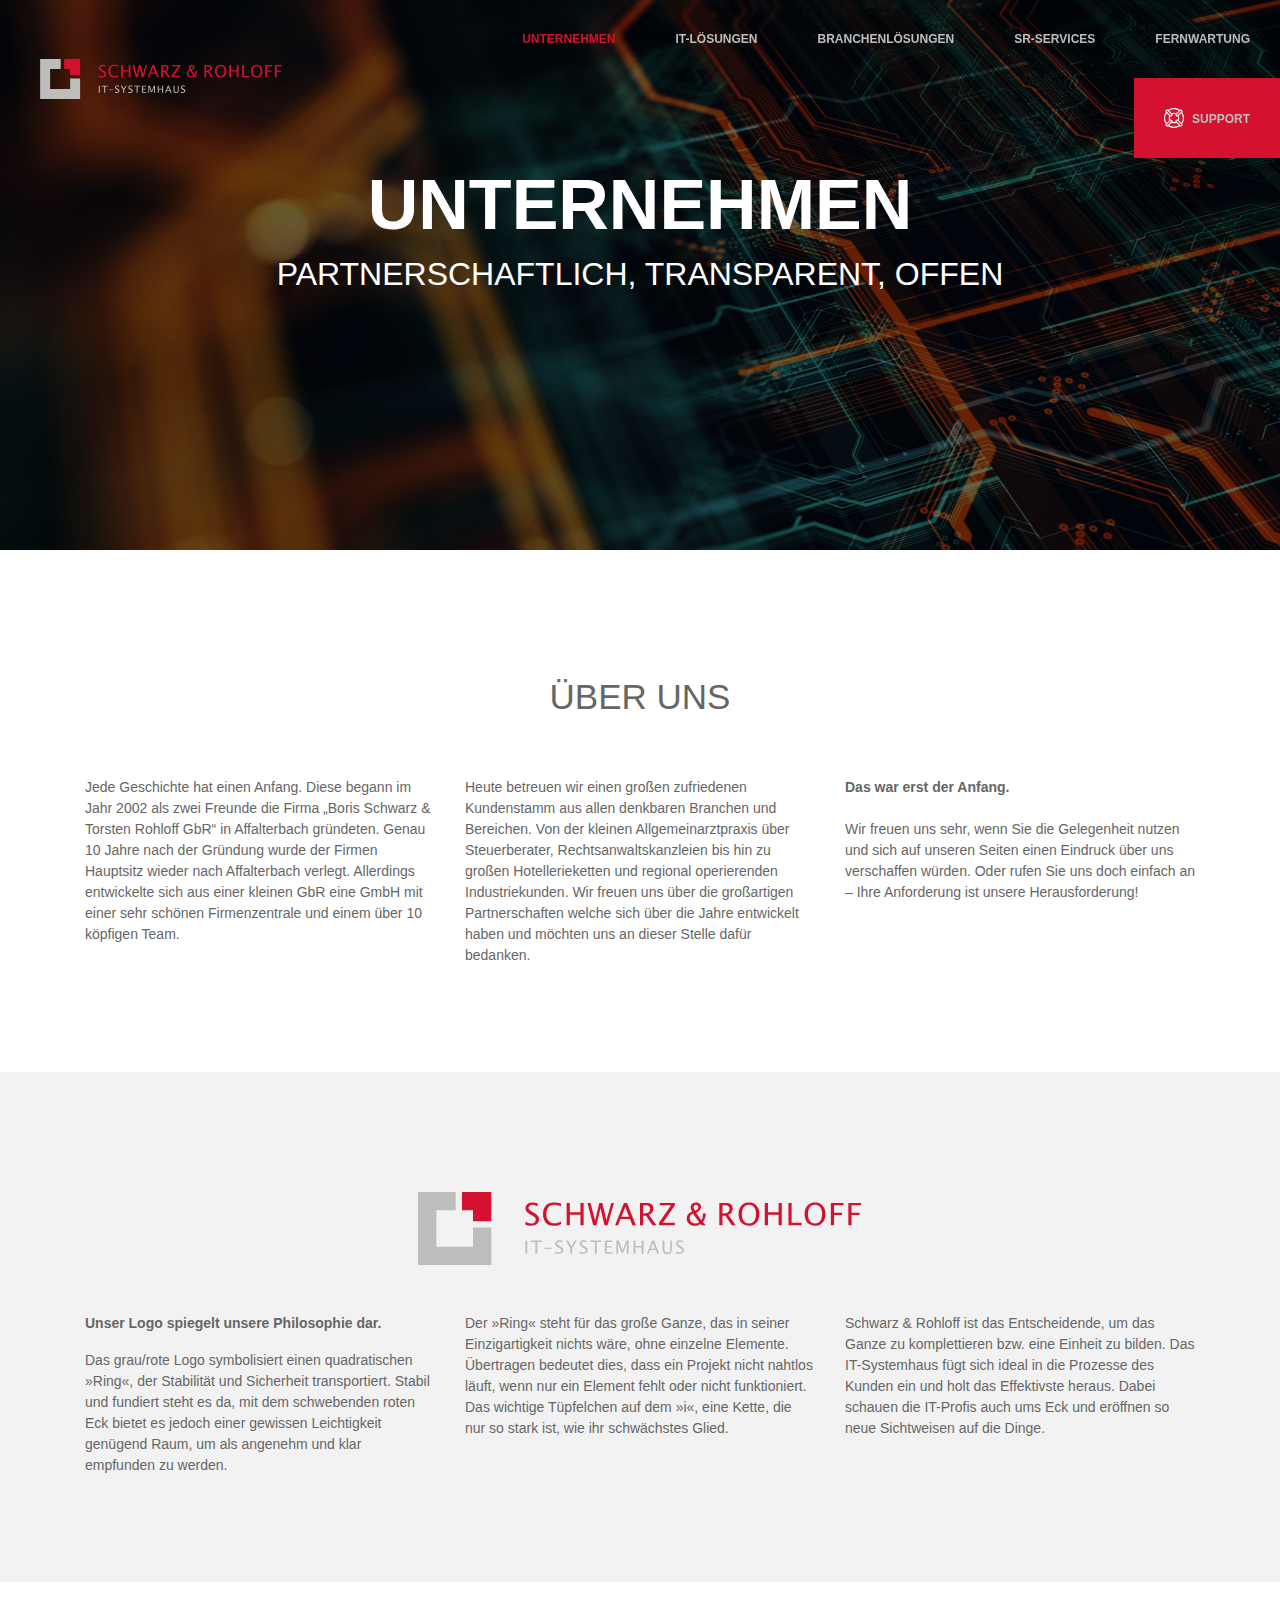
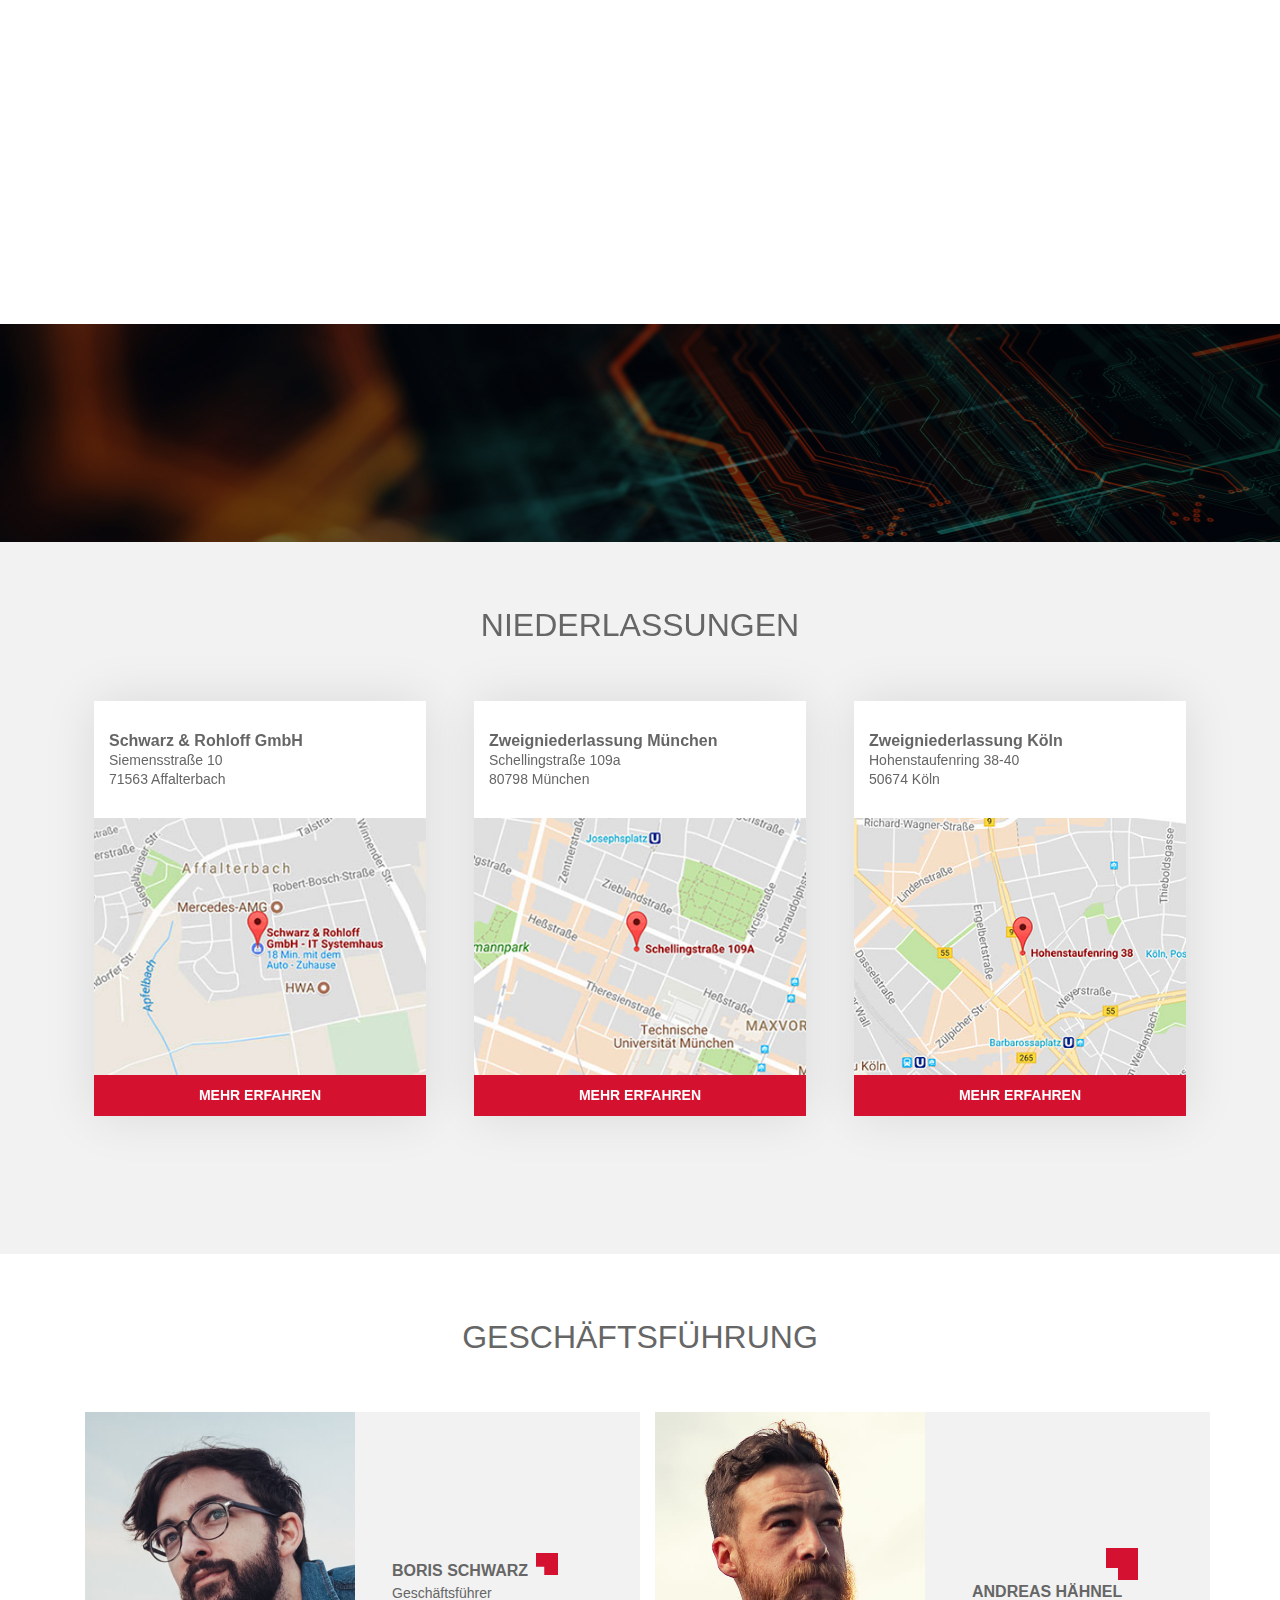
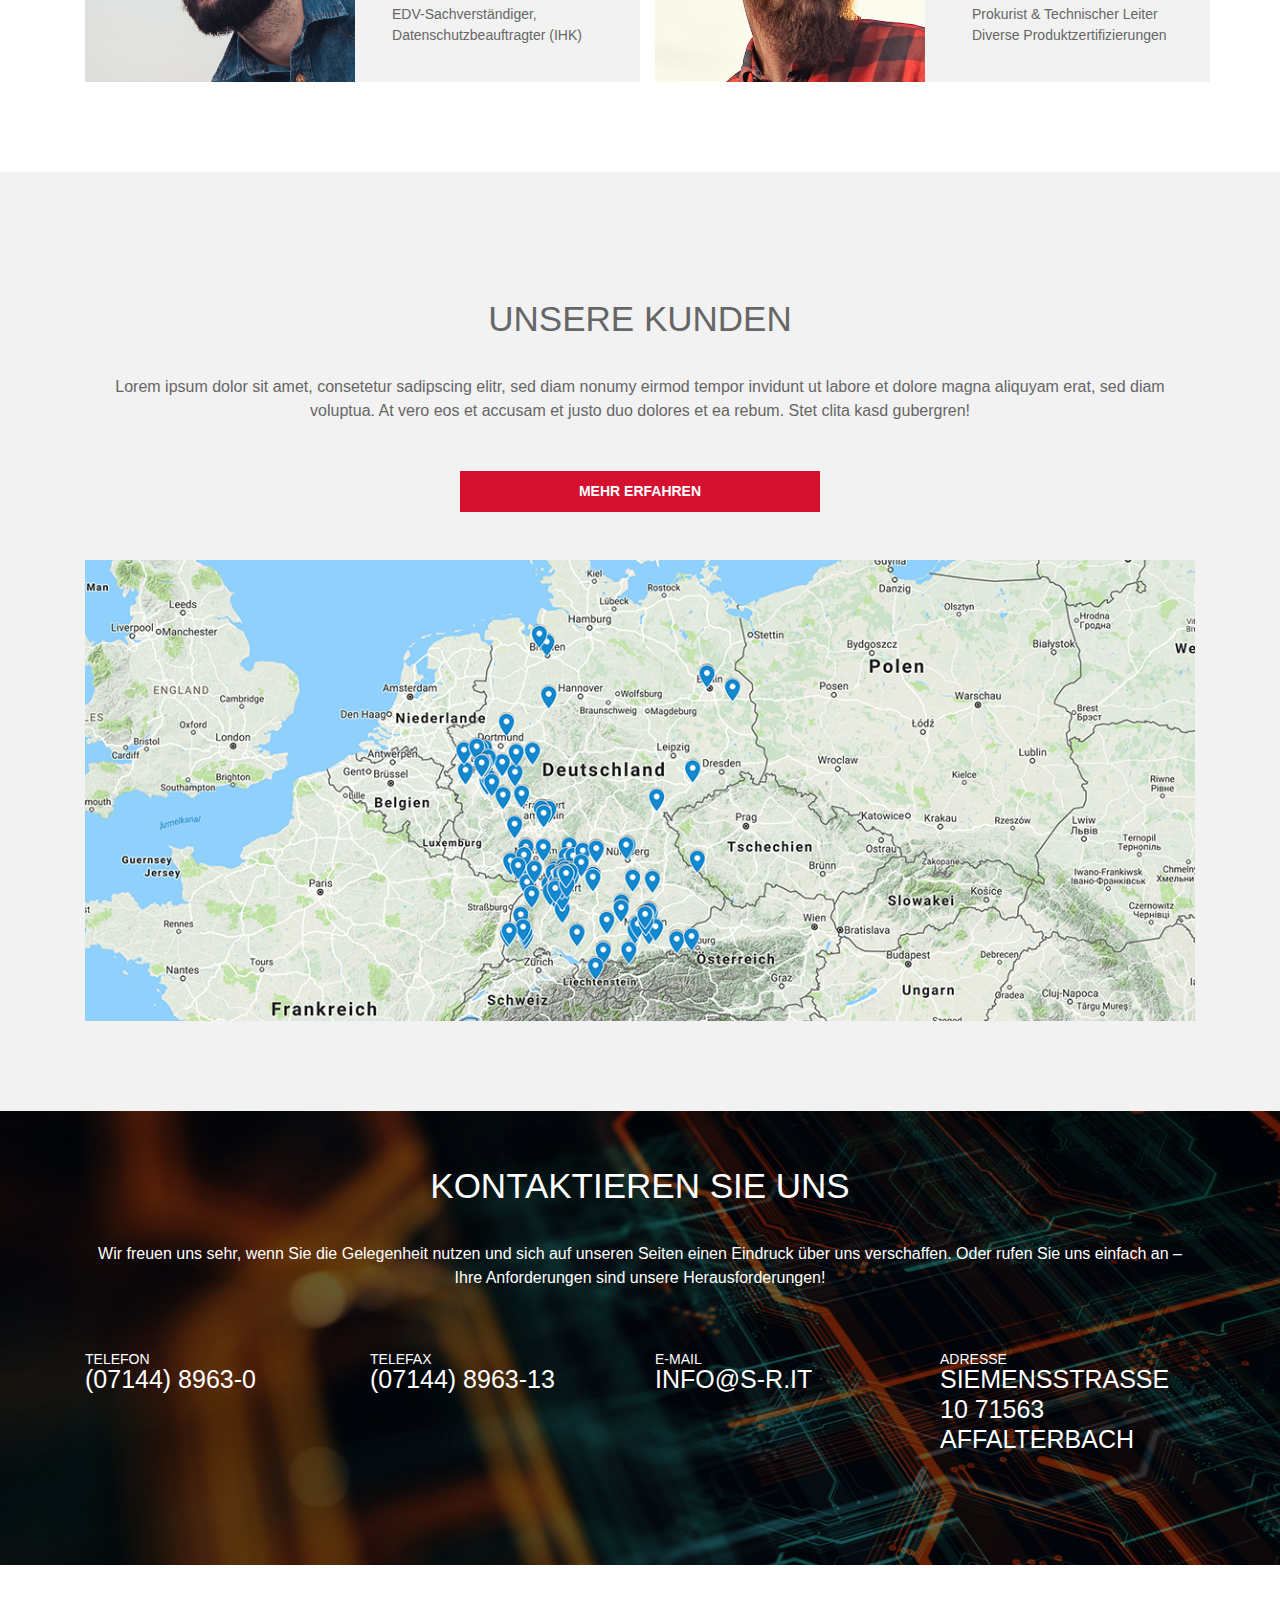
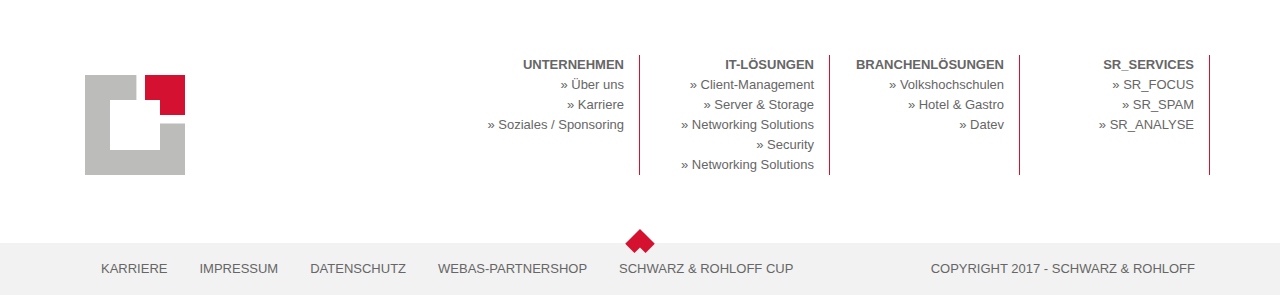
<file: unternehmen.html>
<!DOCTYPE html>
<html>
<head>
    <meta charset="utf-8" />
    <meta http-equiv="X-UA-Compatible" content="IE=edge">
    <title>Schwarz &amp; Rohloff GmbH - BRACHENLÖSUNGEN</title>
    <meta name="viewport" content="width=device-width, initial-scale=1">
    <link rel="shortcut icon" href="img/homepage-favicon.ico"/>
    <link rel="stylesheet" type="text/css" media="screen" href="css/main.css" />
    <link rel="stylesheet" type="text/css" media="screen" href="css/bootstrap.css" />
    <script type="text/javascript">
        var __adobewebfontsappname__ = "muse";
     </script>
       <!-- JS includes -->
       <script src="https://webfonts.creativecloud.com/open-sans:n8,n7,n3,n4,i3:default.js" type="text/javascript"></script>
       <!--[if lt IE 9]>
       <script src="scripts/html5shiv.js?crc=4241844378" type="text/javascript"></script>
       <![endif]-->
</head>
<body class="initialized" data-whatinput="mouse">

<main>
    <header>
        <!-- logo and nav section -->
        <div class="container-fluid logoNnav">
            <div class="row">
                <div class="col-md-4" id="logo">
                    <a href="index.html"><img src="./img/logo.svg" width="243" height="40"></a>
                    <ul class="m-nav">
                        <li class="dropdown">
                            <a data-toggle="dropdown" class="mobi-btn">MENU
                                <div class="mobile dropdown-menu">
                                    <a class="p dropdown-item active" href="unternehmen.html">Unternehmen</a>
                                    <div class="colapsable-nv">
                                            <a class="dropdown-item" href="#">Aktuelles</a>
                                            <a class="dropdown-item" href="#">BranchenlösungEN</a>                                    
                                            <a class="dropdown-item" href="#">SR-Services</a>
                                            <a class="dropdown-item" href="#">Fernwartung</a>
                                    </div>
                                    <a class="p dropdown-item" href="it.html">IT-LösungEN</a>
                                    <div class="colapsable-nv">
                                            <a class="dropdown-item" href="#">Aktuelles</a>
                                            <a class="dropdown-item" href="#">BranchenlösungEN</a>                                    
                                            <a class="dropdown-item" href="#">SR-Services</a>
                                            <a class="dropdown-item" href="#">Fernwartung</a>
                                    </div>
                                    <a class="p dropdown-item" href="brachen.html">BranchenlösungEN</a>
                                    <div class="colapsable-nv">
                                            <a class="dropdown-item" href="#">Aktuelles</a>
                                            <a class="dropdown-item" href="#">BranchenlösungEN</a>                                    
                                            <a class="dropdown-item" href="#">SR-Services</a>
                                            <a class="dropdown-item" href="#">Fernwartung</a>
                                    </div>                                    
                                    <a class="p dropdown-item" href="#">SR-Services</a>
                                    <div class="colapsable-nv">
                                            <a class="dropdown-item" href="#">Aktuelles</a>
                                            <a class="dropdown-item" href="#">BranchenlösungEN</a>                                    
                                            <a class="dropdown-item" href="#">SR-Services</a>
                                            <a class="dropdown-item" href="#">Fernwartung</a>
                                    </div>
                                    <a class="dropdown-item" href="#">Fernwartung</a>                                            
                                    <a class="dropdown-item spl" href="#">
                                        <svg class="float" x="0px" y="0px" viewBox="0 0 511.999 511.999" style="enable-background:new 0 0 511.999 511.999;" xml:space="preserve" width="20" height="20"> <g> <path d="M511.999,256.016c-0.001-52.472-16.366-104.119-46.288-146.839c5.539-7.624,8.536-16.764,8.536-26.37 c0-12.018-4.68-23.317-13.179-31.815c-15.824-15.823-40.599-17.367-58.177-4.641C360.378,16.577,309.086,0.228,256.856,0.063 c-0.269,0-0.531-0.001-0.799-0.001c-52.501,0-104.121,16.352-146.859,46.29c-17.579-12.729-42.356-11.186-58.181,4.64 c-15.821,15.821-17.367,40.588-4.649,58.166c-61.879,88.088-61.769,205.776,0.004,293.714 c-12.722,17.578-11.177,42.349,4.646,58.172c8.771,8.773,20.291,13.157,31.814,13.157c9.26,0,18.522-2.842,26.355-8.51 c43.92,30.831,95.38,46.245,146.855,46.245c51.471,0,102.952-15.423,146.861-46.244c7.833,5.667,17.091,8.508,26.354,8.508 c11.521,0,23.043-4.386,31.814-13.157c8.499-8.499,13.179-19.797,13.179-31.815c0-9.605-2.997-18.746-8.537-26.37 C495.635,360.139,512,308.49,511.999,256.016z M418.65,72.202c2.924-2.923,6.764-4.385,10.604-4.385s7.682,1.462,10.604,4.386 c2.833,2.833,4.393,6.599,4.393,10.604c0,4.006-1.561,7.772-4.393,10.605l-91.909,91.909c-2.833,2.833-6.6,4.393-10.604,4.393 c-4.006,0-7.772-1.561-10.603-4.392h-0.001c-2.833-2.833-4.393-6.599-4.393-10.605c0-4.005,1.561-7.772,4.393-10.604 L418.65,72.202z M294.956,352.472c-24.931,10.062-52.898,10.062-77.828,0c1.711-4.797,2.603-9.904,2.603-15.148 c0-12.018-4.68-23.317-13.179-31.815c-8.498-8.499-19.797-13.179-31.815-13.179c-5.246,0-10.355,0.893-15.154,2.605 c-10.015-24.855-10.054-52.858,0.01-77.827c4.796,1.71,9.901,2.602,15.143,2.602c12.018,0,23.317-4.68,31.815-13.179 c8.499-8.498,13.179-19.797,13.179-31.815c0-5.237-0.89-10.336-2.596-15.128c24.848-9.968,52.93-9.988,77.814-0.001 c-1.706,4.791-2.597,9.891-2.597,15.128c0,12.018,4.68,23.317,13.178,31.814c8.498,8.499,19.797,13.179,31.815,13.179 c5.241,0,10.345-0.891,15.139-2.601c9.949,24.823,9.952,52.98-0.007,77.82c-4.793-1.708-9.894-2.598-15.133-2.598 c-12.019,0-23.317,4.68-31.814,13.179c-8.499,8.498-13.179,19.797-13.179,31.815C292.354,342.567,293.246,347.674,294.956,352.472 z M256.055,30.057c0.234,0,0.472,0,0.707,0.001c44.148,0.139,87.529,13.365,124.067,37.547l-67.351,67.351 c-36.196-17.118-78.721-17.059-114.855,0.017L131.26,67.609C168.003,43.286,211.665,30.057,256.055,30.057z M72.226,72.202 c2.924-2.923,6.765-4.385,10.604-4.385c3.84,0,7.682,1.462,10.605,4.385l91.909,91.91c2.833,2.833,4.393,6.599,4.393,10.604 c0,4.006-1.561,7.772-4.393,10.605c-5.848,5.848-15.362,5.848-21.21,0l-91.908-91.91C66.378,87.564,66.378,78.049,72.226,72.202z M67.616,131.221l67.366,67.366c-17.245,36.353-17.15,78.711-0.003,114.869l-67.358,67.357 C17.489,305.372,17.402,206.781,67.616,131.221z M93.435,439.835c-5.848,5.848-15.362,5.848-21.209,0 c-5.847-5.848-5.847-15.362,0-21.209l91.909-91.909c2.924-2.924,6.765-4.385,10.605-4.385s7.682,1.462,10.605,4.385 c2.833,2.833,4.393,6.599,4.393,10.605c0,4.005-1.561,7.772-4.393,10.604L93.435,439.835z M131.246,444.444l67.365-67.365 c18.145,8.615,37.783,12.939,57.432,12.939c19.645,0,39.288-4.325,57.432-12.94l67.362,67.363 C305.488,494.457,206.613,494.471,131.246,444.444z M439.859,439.835c-5.848,5.848-15.361,5.848-21.209,0.001l-91.909-91.91 c-2.833-2.833-4.393-6.599-4.393-10.604c0-4.006,1.561-7.772,4.394-10.605c2.832-2.833,6.598-4.392,10.603-4.392 c4.005,0,7.772,1.561,10.604,4.393l91.909,91.909c2.833,2.833,4.393,6.599,4.393,10.605 C444.252,433.236,442.692,437.003,439.859,439.835z M444.452,380.801l-67.347-67.347c8.553-18.048,13.006-37.963,12.912-58.059 c-0.091-19.679-4.536-39.144-12.909-56.814l67.344-67.344c24.309,36.73,37.551,80.415,37.552,124.779 C482.004,300.382,468.762,344.069,444.452,380.801z" fill="#FFFFFF"/> </g> </svg>
                                        Support
                                    </a>
                                </div>
                            </a>
                        </li>
                        
                    </ul>
                </div>
                <div class="col-md-8">
                    <nav id="nav-wide">
                            <ul class="nav justify-content-end">
                                <li class="nav-item dropdown">
                                    <a class="nav-link dp active" data-toggle="dropdown" href="#">Unternehmen</a>
                                    <div class="nwd dropdown-menu">
                                        <a class="dropdown-item" href="#">UNTERNEHMEN</a>
                                        <a class="dropdown-item" href="#">Aktuelles</a>
                                        <a class="dropdown-item" href="#">BranchenlösungEN</a>                                    
                                        <a class="dropdown-item" href="#">SR-Services</a>
                                        <a class="dropdown-item" href="#">Fernwartung</a>
                                    </div>
                                </li>
                                <li class="nav-item dropdown">
                                    <a class="nav-link" href="it.html">IT-LösungEN</a>
                                    <div class="nwd dropdown-menu">
                                            <a class="dropdown-item" href="it.html">IT-LÖSUNGEN</a>
                                            <a class="dropdown-item" href="#">Client-Management</a>
                                            <a class="dropdown-item" href="#">Server & Storage</a>                                    
                                            <a class="dropdown-item" href="#">Networking Solutions</a>
                                            <a class="dropdown-item" href="#">Virtualisierung</a>
                                            <a class="dropdown-item" href="#">Security</a>
                                            <a class="dropdown-item" href="#">Zeiterfassung</a>
                                    </div>
                                </li>
                                <li class="nav-item dropdown">
                                    <a class="nav-link" href="brachen.html">BranchenlösungEN</a>
                                    <div class="nwd dropdown-menu">
                                            <a class="dropdown-item" href="brachen.html">BRACHENLÖSUNGEN</a>
                                            <a class="dropdown-item" href="#">Volkshochschule</a>
                                            <a class="dropdown-item" href="#">Hotel & Gastro</a>                                    
                                            <a class="dropdown-item" href="#">Datev</a>
                                    </div>
                                </li>
                                <li class="nav-item dropdown">
                                    <a class="nav-link" href="#">SR-Services</a>
                                    <div class="nwd dropdown-menu">
                                            <a class="dropdown-item" href="#">Action</a>
                                            <a class="dropdown-item" href="#">Another action</a>
                                            <a class="dropdown-item" href="#">Something else here</a>                                    
                                            <a class="dropdown-item" href="#">Separated link</a>
                                    </div>  
                                </li>
                                <li class="nav-item" >
                                    <a class="nav-link" href="#">Fernwartung</a>
                            
                                </li>
                                <li class="nav-item">
                                    <a class="nav-link" href="#">
                                        <svg class="float" x="0px" y="0px" viewBox="0 0 511.999 511.999" style="enable-background:new 0 0 511.999 511.999;" xml:space="preserve" width="512px" height="512px"> <g> <path d="M511.999,256.016c-0.001-52.472-16.366-104.119-46.288-146.839c5.539-7.624,8.536-16.764,8.536-26.37 c0-12.018-4.68-23.317-13.179-31.815c-15.824-15.823-40.599-17.367-58.177-4.641C360.378,16.577,309.086,0.228,256.856,0.063 c-0.269,0-0.531-0.001-0.799-0.001c-52.501,0-104.121,16.352-146.859,46.29c-17.579-12.729-42.356-11.186-58.181,4.64 c-15.821,15.821-17.367,40.588-4.649,58.166c-61.879,88.088-61.769,205.776,0.004,293.714 c-12.722,17.578-11.177,42.349,4.646,58.172c8.771,8.773,20.291,13.157,31.814,13.157c9.26,0,18.522-2.842,26.355-8.51 c43.92,30.831,95.38,46.245,146.855,46.245c51.471,0,102.952-15.423,146.861-46.244c7.833,5.667,17.091,8.508,26.354,8.508 c11.521,0,23.043-4.386,31.814-13.157c8.499-8.499,13.179-19.797,13.179-31.815c0-9.605-2.997-18.746-8.537-26.37 C495.635,360.139,512,308.49,511.999,256.016z M418.65,72.202c2.924-2.923,6.764-4.385,10.604-4.385s7.682,1.462,10.604,4.386 c2.833,2.833,4.393,6.599,4.393,10.604c0,4.006-1.561,7.772-4.393,10.605l-91.909,91.909c-2.833,2.833-6.6,4.393-10.604,4.393 c-4.006,0-7.772-1.561-10.603-4.392h-0.001c-2.833-2.833-4.393-6.599-4.393-10.605c0-4.005,1.561-7.772,4.393-10.604 L418.65,72.202z M294.956,352.472c-24.931,10.062-52.898,10.062-77.828,0c1.711-4.797,2.603-9.904,2.603-15.148 c0-12.018-4.68-23.317-13.179-31.815c-8.498-8.499-19.797-13.179-31.815-13.179c-5.246,0-10.355,0.893-15.154,2.605 c-10.015-24.855-10.054-52.858,0.01-77.827c4.796,1.71,9.901,2.602,15.143,2.602c12.018,0,23.317-4.68,31.815-13.179 c8.499-8.498,13.179-19.797,13.179-31.815c0-5.237-0.89-10.336-2.596-15.128c24.848-9.968,52.93-9.988,77.814-0.001 c-1.706,4.791-2.597,9.891-2.597,15.128c0,12.018,4.68,23.317,13.178,31.814c8.498,8.499,19.797,13.179,31.815,13.179 c5.241,0,10.345-0.891,15.139-2.601c9.949,24.823,9.952,52.98-0.007,77.82c-4.793-1.708-9.894-2.598-15.133-2.598 c-12.019,0-23.317,4.68-31.814,13.179c-8.499,8.498-13.179,19.797-13.179,31.815C292.354,342.567,293.246,347.674,294.956,352.472 z M256.055,30.057c0.234,0,0.472,0,0.707,0.001c44.148,0.139,87.529,13.365,124.067,37.547l-67.351,67.351 c-36.196-17.118-78.721-17.059-114.855,0.017L131.26,67.609C168.003,43.286,211.665,30.057,256.055,30.057z M72.226,72.202 c2.924-2.923,6.765-4.385,10.604-4.385c3.84,0,7.682,1.462,10.605,4.385l91.909,91.91c2.833,2.833,4.393,6.599,4.393,10.604 c0,4.006-1.561,7.772-4.393,10.605c-5.848,5.848-15.362,5.848-21.21,0l-91.908-91.91C66.378,87.564,66.378,78.049,72.226,72.202z M67.616,131.221l67.366,67.366c-17.245,36.353-17.15,78.711-0.003,114.869l-67.358,67.357 C17.489,305.372,17.402,206.781,67.616,131.221z M93.435,439.835c-5.848,5.848-15.362,5.848-21.209,0 c-5.847-5.848-5.847-15.362,0-21.209l91.909-91.909c2.924-2.924,6.765-4.385,10.605-4.385s7.682,1.462,10.605,4.385 c2.833,2.833,4.393,6.599,4.393,10.605c0,4.005-1.561,7.772-4.393,10.604L93.435,439.835z M131.246,444.444l67.365-67.365 c18.145,8.615,37.783,12.939,57.432,12.939c19.645,0,39.288-4.325,57.432-12.94l67.362,67.363 C305.488,494.457,206.613,494.471,131.246,444.444z M439.859,439.835c-5.848,5.848-15.361,5.848-21.209,0.001l-91.909-91.91 c-2.833-2.833-4.393-6.599-4.393-10.604c0-4.006,1.561-7.772,4.394-10.605c2.832-2.833,6.598-4.392,10.603-4.392 c4.005,0,7.772,1.561,10.604,4.393l91.909,91.909c2.833,2.833,4.393,6.599,4.393,10.605 C444.252,433.236,442.692,437.003,439.859,439.835z M444.452,380.801l-67.347-67.347c8.553-18.048,13.006-37.963,12.912-58.059 c-0.091-19.679-4.536-39.144-12.909-56.814l67.344-67.344c24.309,36.73,37.551,80.415,37.552,124.779 C482.004,300.382,468.762,344.069,444.452,380.801z" fill="#FFFFFF"/> </g> </svg>
                                        Support</a>
                                </li>
                            </ul>
                    </nav>
                </div>
            </div>
        </div>
        <!-- /logo and nav section -->              
    </header>
    <section id="ip-hero" class="pt-5 pb-5">
        <div class="container-fluid">
            <div class="row">
                <div class="col-md">
                    <div class="h-content">
                            <h1>UNTERNEHMEN</h1>
                            <p>PARTNERSCHAFTLICH, TRANSPARENT, OFFEN</p>                                    
                    </div>
                </div>
            </div>
        </div>
        
        <div class="bg"></div>
        <style>
                .bg { background-image: url(./img/slid1.jpg);
                }
        </style>        
    </section>         
    
    <section class="whitebg">
        <div class="container">
            <div class="row">
                <div class="col-md text-center mb-4 section-heading-main">
                    <h1>ÜBER UNS</h1>                    
                </div>
            </div>
            <div class="row">
                <div class="col-lg-4">
                    <p>Jede Geschichte hat einen Anfang. Diese begann im Jahr 2002 als zwei Freunde die Firma „Boris Schwarz & Torsten Rohloff GbR“ in Affalterbach gründeten. Genau 10 Jahre nach der Gründung wurde der Firmen Hauptsitz wieder nach Affalterbach verlegt. Allerdings entwickelte sich aus einer kleinen GbR eine GmbH mit einer sehr schönen Firmenzentrale und einem über 10 köpfigen Team.</p>
                </div>
                <div class="col-lg-4">
                    <p>Heute betreuen wir einen großen zufriedenen Kundenstamm aus allen denkbaren Branchen und Bereichen. Von der kleinen Allgemeinarztpraxis über Steuerberater, Rechtsanwaltskanzleien bis hin zu großen Hotellerieketten und regional operierenden Industriekunden. Wir freuen uns über die großartigen Partnerschaften welche sich über die Jahre entwickelt haben und möchten uns an dieser Stelle dafür bedanken.</p>
                </div>
                <div class="col-lg-4">
                        <p><b>Das war erst der Anfang.</b><br><br>
                        Wir freuen uns sehr, wenn Sie die Gelegenheit nutzen und sich auf unseren Seiten einen Eindruck über uns verschaffen würden. Oder rufen Sie uns doch einfach an – Ihre Anforderung ist unsere Herausforderung!
                    </p>
                </div>
            </div>            
        </div>
        <style>
            svg.r {right: 18%; top: 50px;}
            svg.l {left: 17%;bottom: 50px;}
            
            @media (max-width: 575.98px) { 
                svg.r {right: 41%;top: 75px;}
                svg.l {left: 42%;bottom: 70px;}
            }
        </style>
    </section>
    <section class="greybg">
        <div class="container"> 
            <div class="row d-flex justify-content-md-center">
                <div class="col-md-5 text-center mb-4">
                    <img src="./img/logo.svg" style="width: 100%">                 
                </div>
            </div>           
            <div class="row justify-content-md-center mt-4">
                <div class="col-md-12 col-lg">
                    <p><b>Unser Logo spiegelt unsere Philosophie dar.</b></p>
                    <p>Das grau/rote Logo symbolisiert einen quadratischen »Ring«, der Stabilität und Sicherheit transportiert. Stabil und fundiert steht es da, mit dem schwebenden roten Eck bietet es jedoch einer gewissen Leichtigkeit genügend Raum, um als angenehm und klar empfunden zu werden.</p>
                </div>
                <div class="col-md-12 col-lg">
                    <p>Der »Ring« steht für das große Ganze, das in seiner Einzigartigkeit nichts wäre, ohne einzelne Elemente. Übertragen bedeutet dies, dass ein Projekt nicht nahtlos läuft, wenn nur ein Element fehlt oder nicht funktioniert. Das wichtige Tüpfelchen auf dem »i«, eine Kette, die nur so stark ist, wie ihr schwächstes Glied.</p>                        
                </div>
                <div class="col-md-12 col-lg">
                    <p>Schwarz & Rohloff ist das Entscheidende, um das Ganze zu komplettieren bzw. eine Einheit zu bilden. Das IT-Systemhaus fügt sich ideal in die Prozesse des Kunden ein und holt das Effektivste heraus. Dabei schauen die IT-Profis auch ums Eck und eröffnen so neue Sichtweisen auf die Dinge.</p>
                </div>            
            </div>
        </div>
    </section>
    
    <section class="nobg min-hero">
        <div class="container-fluid">
            <div class="row">
                <div class="col-md text-center mt-5 section-heading-main">
                    <h1>CHRONIK</h1>                    
                </div>
            </div>
            <div class="milestones animation-element slide-left testimonial">
                <div class="ml-clm">
                    <p>2002</p>
                    <p>Gründung der Firma Boris Schwarz & Torsten Rohloff GbR in Affalterbach</p>
                </div>
                <div class="ml-clm">
                    <p>2002</p>
                    <p>Übernahme der Dahm Software GmbH und Integration in den Bereich Software-vertrieb</p>
                </div>
                <div class="ml-clm">
                    <p>2002</p>
                    <p>Umzug der Büroräume nach Freiberg am Neckar</p>
                </div>
                <div class="ml-clm">
                    <p>2002</p>
                    <p>Unterschrift das Partnervertrages mit der Firma G.I.T. (Micros Fidelio Händler)</p>
                </div>
                <div class="ml-clm">
                    <p>2003</p>
                    <p>Gründung der Schwarz & Rohloff GmbH</p>
                </div>
                <div class="ml-clm">
                    <p>2005</p>
                    <p>Umzug der Büroräume nach Benningen am Neckar</p>
                </div> 
                <div class="ml-clm">
                    <p>2007</p>
                    <p>Unterschrift des Kooperations-vertrages mit der Firma Micros-Fidelio</p>
                </div> 
                <div class="ml-clm">
                    <p>2010</p>
                    <p>Eröffnung einer Niederlassung in Bad-Reichenhall und Linz am Rhein</p>
                </div> 
                <div class="ml-clm">
                    <p>2012</p>
                    <p>Verlagerung der Standorte Linz am Rhein nach Köln sowie Bad-Reichenhall nach München</p>
                </div> 
                <div class="ml-clm">
                    <p>2012</p>
                    <p>Einweihung der neuen Firmen-zentrale  in Affalterbach</p>
                </div> 
                <div class="ml-clm">
                    <p>2012</p>
                    <p>Bestellung unseres langjährigen Mitarbeiters Herrn Hähnel zum Prokurist </p>
                </div> 
                <div class="ml-clm">
                    <p>2015</p>
                    <p>Entwicklung der Produkt-schiene SR | FOCUS</p>
                </div> 
                <div class="ml-clm">
                    <p>2017</p>
                    <p>Unzerzeichnung des Kooperations-vertrages mit der Firma ORACLE Deutschland B.V. & Co. KG</p>
                </div>                  
            </div>                            
        </div>
        <div class="herobg"></div>
            <style>
                .herobg {background-image:url(./img/slid1.jpg); transform: translateY(-469px);}                    
            </style>
    </section>
    <section class="greybg pt-3">
        <div class="container"> 
            <div class="row">
                <div class="col-md text-center mt-5 mb-5 section-heading-main">
                    <h2>NIEDERLASSUNGEN</h2>              
                </div>
            </div>           
            <div class="row justify-content-md-center fadeIn-to-left">
                <div class="col-md-12 col-lg blocks mr-4 ml-4">
                    <h2>Schwarz & Rohloff GmbH<br>
                        <span>Siemensstraße 10<br>71563 Affalterbach</span>
                    </h2>
                    
                    <img src="./img/map1.jpg" height="187">
                    
                    <a href="#" class="cta-primary">MEHR ERFAHREN</a>
                </div>
                <div class="col-md-12 col-lg blocks mr-4 ml-4">
                    <h2>Zweigniederlassung München<br>
                        <span>Schellingstraße 109a<br>80798 München</span>
                    </h2>
                    <img src="./img/map2.jpg" height="187">
                    
                    <a href="#" class="cta-primary">MEHR ERFAHREN</a>
                </div>
                <div class="col-md-12 col-lg blocks mr-4 ml-4">
                    <h2>Zweigniederlassung Köln<br>
                        <span>Hohenstaufenring 38-40<br>50674 Köln</span>
                    </h2>
                    <img src="./img/map3.jpg" height="187">
                    
                    <a href="#" class="cta-primary">MEHR ERFAHREN</a>
                </div>                           
            </div>
        </div>
    </section>
    <section class="whitebg pt-3">
        <div class="container">
            <div class="row">
                <div class="col-md text-center mt-5 mb-5 section-heading-main">
                    <h2>GESCHÄFTSFÜHRUNG</h2>              
                </div>
            </div>
            <div class="row">
                <div class="col-md">
                    <!-- person -->
                    <div class="row window">
                        <div class="col-md-6 w-l"><img src="./img/person1.jpg"></div>
                        <div class="col-md-6 w-r">
                            <svg class="piece" x="0px" y="0px" width="32px" height="32px" viewBox="0 0 187.716 187.716" style="enable-background:new 0 0 187.716 187.716;" xml:space="preserve"><style type="text/css">.stp{fill:#D41130}</style><defs> </defs> <polygon class="stp" points="0,0 0,117.313 70.403,117.313 70.403,187.716 187.716,187.716 187.716,0 "></polygon> </svg>
                            <p class="fadeIn-to-right"><span>BORIS SCHWARZ</span><br>
                            Geschäftsführer<br>                            
                            EDV-Sachverständiger, Datenschutzbeauftragter (IHK)
                        </p>
                        </div>
                    </div>
                    <!--/ person -->
                </div>
                <div class="col-md">
                    <!-- person -->
                    <div class="row window">
                        <div class="col-md-6 w-l"><img src="./img/person2.jpg"></div>
                        <div class="col-md-6 w-r">
                                <svg class="piece" x="0px" y="0px" width="32px" height="32px" viewBox="0 0 187.716 187.716" style="enable-background:new 0 0 187.716 187.716;" xml:space="preserve"><style type="text/css">.stp{fill:#D41130}</style><defs> </defs> <polygon class="stp" points="0,0 0,117.313 70.403,117.313 70.403,187.716 187.716,187.716 187.716,0 "></polygon> </svg>
                            <p class="fadeIn-to-right"><span>ANDREAS HÄHNEL</span><br>
                                Prokurist & Technischer Leiter<br>                            
                                Diverse Produktzertifizierungen
                            </p>
                        </div>
                    </div>
                    <!--/ person -->
                </div>
            </div>
        </div>
    </section>
    <section class="greybg">
        <div class="container">
            <div class="row">
                <div class="col-md text-center mb-5 section-heading-main">
                    <h1>UNSERE KUNDEN</h1>
                    <p class="mb-5">Lorem ipsum dolor sit amet, consetetur sadipscing elitr, sed diam nonumy eirmod tempor invidunt ut labore et dolore magna aliquyam erat, sed diam voluptua. At vero eos et accusam et justo duo dolores et ea rebum. Stet clita kasd gubergren!</p>    
                    <a href="#" class="cta-primary xl-w" style="margin: 0 auto">MEHR ERFAHREN</a>
                </div>
            </div>
            <div class="row">
                <div class="col-md">
                    <img src="./img/lg-map.jpg" class="img-fluid">
                </div>
            </div>
        </div>
    </section> 
    <section class="nobg" id="contact">
        <div class="container">
            <div class="row">
                <div class="col-md text-center mb-5 mt-5 section-heading-main">
                    <h1>KONTAKTIEREN SIE UNS</h1>
                    <p>Wir freuen uns sehr, wenn Sie die Gelegenheit nutzen und sich auf unseren Seiten einen Eindruck über uns verschaffen. Oder rufen Sie uns einfach an – Ihre Anforderungen sind unsere Herausforderungen!</p>    
                </div>
            </div>
            <div class="row fadeIn-to-right">
                <div class="col-md">
                    <p class="c-info "><span>TELEFON</span>(07144) 8963-0</p>
                </div>
                <div class="col-md">
                    <p class="c-info "><span>TELEFAX</span>(07144) 8963-13</p>
                </div>
                <div class="col-md">
                    <p class="c-info "><span>E-MAIL</span>info@s-r.it</p>
                </div>
                <div class="col-md">
                    <p class="c-info "><span>ADRESSE</span>Siemensstraße 10 71563 Affalterbach</p>
                </div>
            </div>
        </div>
        <div id="mini-s" class="slider">           
                <div id="m-img-slider">
                    <div class="m-sliderItems msI-1"></div>                      
                </div>
                </div>
                <style>
                    .msI-1 {background-image:url(./img/slid1.jpg)}                    
                </style>
    </section>       
    <section class="whitebg pt-5 mt-3 pb-5">
        <div class="container">
            <div class="row">
                <div class="col-md-4 site-map-img">
                    <svg class="img" x="0px" y="0px" width="100" height="100" viewBox="0 0 469.251 469.251" style="enable-background:new 0 0 469.251 469.251;" xml:space="preserve"><style type="text/css">.st0{fill:#BCBCBB}.st1{fill:#D41130}</style><defs> </defs> <g> <polygon class="st0" points="351.939,351.938 117.313,351.938 117.313,117.312 241.229,117.312 241.229,0 0,0 0,469.251 469.251,469.251 469.251,228.023 351.939,228.023 	"/> <polygon class="st1" points="281.535,0 281.535,117.313 351.938,117.313 351.938,187.716 469.251,187.716 469.251,0 "/> </g> </svg>
                </div>
                <div class="col-md-8">
                    <div class="row">
                        <div class="col-md-6 col-lg-3 site-map">
                            <ul class="ul-default">
                                <li><b>UNTERNEHMEN</b></li>
                                <li>» Über uns</li>
                                <li>» Karriere</li>
                                <li>» Soziales / Sponsoring</li>
                            </ul>
                        </div>
                        <div class="col-md-6 col-lg-3 site-map">
                            <ul class="ul-default">
                                <li><b>IT-LÖSUNGEN</b></li>
                                <li>» Client-Management</li>
                                <li>» Server & Storage</li>
                                <li>» Networking Solutions</li>
                                <li>» Security</li>
                                <li>» Networking Solutions</li>
                            </ul>
                        </div>
                        <div class="col-md-6 col-lg-3 site-map">
                            <ul class="ul-default">
                                <li><b>BRANCHENLÖSUNGEN</b></li>
                                <li>» Volkshochschulen</li>
                                <li>» Hotel & Gastro</li>
                                <li>» Datev</li>
                            </ul>
                        </div>
                        <div class="col-md-6 col-lg-3 site-map">
                            <ul class="ul-default">
                                <li><b>SR_SERVICES</b></li>
                                <li>» SR_FOCUS</li>
                                <li>» SR_SPAM</li>
                                <li>» SR_ANALYSE</li>
                            </ul>                            
                        </div>
                    </div>
                </div>
            </div>
        </div>
        
    </section>

    <footer class="greybg pt-2 pb-2 mb-0 mt-0">
        <div class="up"><img src="./img/red-arrw.svg" width="30" height="24"></div>
        <style>
            .up { top: 98.7%;}
            @media (max-width: 575.98px) { .up { top: 94.9%;} }
        </style>
        <div class="container">
            <div class="row">
                <div class="col-md-8">
                    <ul class="nav text-left">
                        <li class="nav-item">
                            <a class="nav-link" href="#">KARRIERE </a>
                        </li>
                        <li class="nav-item">
                            <a class="nav-link" href="#">IMPRESSUM</a>
                        </li>
                        <li class="nav-item">
                            <a class="nav-link" href="#">DATENSCHUTZ</a>
                        </li>
                        <li class="nav-item">
                            <a class="nav-link" href="#">WEBAS-PARTNERSHOP</a>
                        </li>
                        <li class="nav-item">
                                <a class="nav-link" href="#">SCHWARZ & ROHLOFF CUP</a>
                        </li>
                    </ul>
                </div>
                <div class="col-md-4 copyright">COPYRIGHT 2017 - SCHWARZ & ROHLOFF</div>
            </div>
        </div>
    </footer>
</main>
    <script src="js/jquery.min.js"></script>
    <script src="js/inner-page-js.js"></script>

    

    <style>
        
    </style>
</body>
</html>
</file>
<file: css/main.css>
@-webkit-keyframes fadeIn {
  from {
    opacity: 0;
  }
  to {
    opacity: 1;
  }
}

@keyframes fadeIn {
  from {
    opacity: 0;
  }
  to {
    opacity: 1;
  }
}

@-webkit-keyframes fadeInRight {
  0% {
    opacity: 0;
    -webkit-transform: translateX(20px);
    transform: translateX(20px);
  }
  100% {
    opacity: 1;
    -webkit-transform: translateX(0);
    transform: translateX(0);
  }
}

@keyframes fadeInRight {
  0% {
    opacity: 0;
    -webkit-transform: translateX(20px);
    transform: translateX(20px);
  }
  100% {
    opacity: 1;
    -webkit-transform: translateX(0);
    transform: translateX(0);
  }
}

@-webkit-keyframes fadeInLeft {
  0% {
    opacity: 0;
    -webkit-transform: translateX(-20px);
    transform: translateX(-20px);
  }
  100% {
    opacity: 1;
    -webkit-transform: translateX(0);
    transform: translateX(0);
  }
}

@keyframes fadeInLeft {
  0% {
    opacity: 0;
    -webkit-transform: translateX(-20px);
    transform: translateX(-20px);
  }
  100% {
    opacity: 1;
    -webkit-transform: translateX(0);
    transform: translateX(0);
  }
}

body, p, h1, h2, h3, h4, h5 {
  font-family: 'open-sans', sans-serif !important;
  background-color: transparent;
}

.text-center {
  text-align: center;
}

.cta-primary {
  color: #FFFFFF;
  font-size: 14px;
  font-family: open-sans, sans-serif;
  font-weight: 700;
  text-align: center;
  background-color: #D51130;
  padding: 10px 0;
  width: 100%;
  display: block;
  text-decoration: none;
  -webkit-transition: 0.3s;
  transition: 0.3s;
}

.cta-primary:hover {
  text-decoration: none;
  background-color: #f92345;
  color: #fff;
}

.lg-w {
  width: 261px;
}

.xl-w {
  width: 360px;
}

.fll-w {
  width: 100%;
}

.f-s-16 {
  font-size: 16px;
}

.f-s-14 {
  font-size: 16px;
}

.fade-in-l {
  -webkit-animation-name: fadeInLeft;
  animation-name: fadeInLeft;
  -webkit-animation-duration: 1s;
  animation-duration: 3s;
  -webkit-animation-fill-mode: both;
  animation-fill-mode: both;
}

.fade-in-r {
  -webkit-animation-name: fadeInRight;
  animation-name: fadeInRight;
  -webkit-animation-duration: 1s;
  animation-duration: 3s;
  -webkit-animation-fill-mode: both;
  animation-fill-mode: both;
}

.active {
  color: #d51130 !important;
}

.ul-default {
  list-style: none;
  margin: 0;
  padding: 0;
}

.ul-default li {
  list-style: none;
  color: #666666;
  font-size: 13px;
  font-weight: 300;
  line-height: 20px;
}

.ul-default li b {
  font-weight: 700;
}

.m-nav {
  list-style: none;
  display: none;
  position: absolute;
  right: 29px;
  margin: 0;
  padding: 0;
}

.m-nav a {
  color: #FFFFFF;
  font-size: 16px;
  font-family: open-sans, sans-serif;
  font-weight: 700;
  text-decoration: none;
}

.m-nav .mobile {
  border-radius: 0;
  padding: 0;
  margin: 0;
  right: 0;
  left: -300px;
  top: 177%;
}

.m-nav .mobile ul {
  margin: 0;
  padding: 0;
  list-style: none;
}

.m-nav .mobile a {
  padding: 10px;
  color: #666666;
  font-size: 13px;
  font-family: open-sans, sans-serif;
  font-weight: 300;
}

.m-nav .mobile a:first-child {
  display: none;
}

.m-nav .mobile .spl {
  background-color: #d51130;
  color: #fff;
}

.m-nav .mobile .spl svg {
  vertical-align: middle;
}

.m-nav .mobile .colapsable-nv {
  margin-left: 20px;
  display: none;
}

.m-nav a:hover, .m-nav a:focus, .m-nav a:active {
  color: red;
  text-decoration: none;
  background: none;
}

.nwd {
  border-radius: 0 !important;
  margin: 0  !important;
  padding: 0 !important;
}

.nwd a {
  text-align: center;
  padding: 15px 25px !important;
  font-size: 13px !important;
  font-weight: 300 !important;
  color: #000000 !important;
}

.nwd a:first-child {
  background-color: #F2F2F2;
}

.nwd a:hover {
  background-color: #d51130;
  color: #fff !important;
}

.logoNnav {
  width: 100%;
  position: fixed;
  z-index: 1;
  padding-right: 0 !important;
}

.logoNnav .dropdown:hover > .dropdown-menu {
  display: block;
}

.logoNnav #logo {
  display: -webkit-box;
  display: -ms-flexbox;
  display: flex;
  -webkit-box-align: center;
      -ms-flex-align: center;
          align-items: center;
  padding: 0 0 0 40px;
}

.logoNnav #nav-wide {
  padding: 0;
}

.logoNnav #nav-wide li {
  margin: 0;
}

.logoNnav #nav-wide li a {
  font-weight: bold;
  font-size: 12px;
  color: #BDBDBC;
  padding: 30px 30px;
  text-transform: uppercase;
}

.logoNnav #nav-wide li a .float {
  width: 20px;
  height: 20px;
  vertical-align: bottom;
  margin-right: 5px;
}

.logoNnav #nav-wide li:not(:last-child) a:hover {
  color: #d51130;
}

.logoNnav #nav-wide li:last-child {
  background-color: #d51130;
}

.scroll-d-c-event {
  -webkit-box-shadow: 0px 2px 2px rgba(0, 0, 0, 0.1);
          box-shadow: 0px 2px 2px rgba(0, 0, 0, 0.1);
  -ms-filter: "progid:DXImageTransform.Microsoft.Alpha(Opacity=0)";
  filter: alpha(opacity=0);
  background: #fff;
}

.whitebg {
  background: #fff;
  padding: 120px 0 90px;
}

.greybg {
  background: #F2F2F2;
  padding: 120px 0 90px;
}

.nobg {
  background: transparent;
}

.nobg p, .nobg h1, .nobg h2, .nobg h3, .nobg h4, .nobg h5 {
  color: #fff;
}

main {
  z-index: 10;
  position: absolute;
  top: 0;
  width: 100%;
}

main p, main h1, main h2, main h3, main h4, main h5 {
  color: #666666;
  font-family: "open-sans", sans-serif;
}

main p {
  font-size: 14px;
}

#slider-content {
  width: 90%;
  margin: 190px auto 220px auto;
}

.body {
  display: -webkit-box;
  display: -ms-flexbox;
  display: flex;
  -webkit-box-pack: start;
      -ms-flex-pack: start;
          justify-content: flex-start;
  -webkit-box-align: center;
      -ms-flex-align: center;
          align-items: center;
}

.body #prev, .body #next {
  width: 5%;
  cursor: pointer;
}

.body #prev img {
  /* IE 9 */
  -webkit-transform: rotate(90deg);
  /* Safari 3-8 */
  transform: rotate(90deg);
}

.body #next img {
  /* IE 9 */
  -webkit-transform: rotate(-90deg);
  /* Safari 3-8 */
  transform: rotate(-90deg);
}

.body .content-bdy {
  margin: 0;
  width: 90%;
}

.body .content-bdy img {
  margin-left: 22%;
  position: absolute;
  -webkit-transform: translate(0, -360px);
          transform: translate(0, -360px);
  z-index: -2;
}

.body .content-bdy article {
  width: 80%;
}

.body .content-bdy article p {
  margin-right: 42%;
}

#headlines {
  width: 100% !important;
  overflow: hidden;
  height: 250px;
}

#headlines #moveTop {
  position: relative;
}

#headlines .h-items {
  margin-top: 19px;
  margin-bottom: 40px;
}

#headlines .h-items h1, #headlines .h-items h2, #headlines .h-items h3, #headlines .h-items h4, #headlines .h-items h5, #headlines .h-items p {
  text-transform: uppercase;
  font-size: 70px;
  line-height: 60px;
  font-weight: 800;
  color: #fff;
}

.section-heading-main h1 {
  margin-bottom: 30px;
  font-size: 35px;
  line-height: 53px;
  font-family: open-sans, sans-serif;
}

.section-heading-main p {
  font-size: 16px;
}

.section-contents-main h2, .section-contents-main h3, .section-contents-main h4, .section-contents-main h5, .section-contents-main p:nth-child(2) {
  font-size: 15px;
  text-transform: uppercase;
  line-height: 19px;
  font-family: open-sans, sans-serif;
  font-weight: 700;
  text-align: center;
}

.section-contents-main p {
  font-size: 14px;
}

.section-contents-main svg {
  display: block;
  margin: 0 auto 30px;
}

.blocks {
  padding: 0 !important;
  margin: 0 1.5rem 3em 0;
  border-width: 0px;
  -webkit-box-shadow: 0px 0px 50px rgba(0, 0, 0, 0.1);
          box-shadow: 0px 0px 50px rgba(0, 0, 0, 0.1);
  border-color: #000000;
  background-color: #FFFFFF;
  -webkit-animation-name: fadeInLeft;
  animation-name: fadeInLeft;
  -webkit-animation-duration: 1s;
  animation-duration: 3s;
  -webkit-animation-fill-mode: both;
  animation-fill-mode: both;
}

.blocks .img-head {
  width: 100%;
  background-size: cover;
  background-repeat: no-repeat;
  background-position: center;
}

.blocks .img-head p {
  color: #FFFFFF;
  font-size: 14px;
  font-family: open-sans, sans-serif;
  font-weight: 300;
  line-height: 16px;
  margin: 0;
}

.blocks .img-head p span {
  font-size: 15px;
  text-transform: uppercase;
  line-height: 19px;
  font-family: open-sans, sans-serif;
  font-weight: 700;
  color: #fff;
}

.blocks .img-head .gradient {
  display: -webkit-box;
  display: -ms-flexbox;
  display: flex;
  -webkit-box-align: end;
      -ms-flex-align: end;
          align-items: flex-end;
  height: 260px;
  padding: 0 20px 15px;
  background: -webkit-gradient(linear, left top, left bottom, color-stop(40%, rgba(0, 0, 0, 0)), to(rgba(0, 0, 0, 0.8)));
  background: linear-gradient(to bottom, rgba(0, 0, 0, 0) 40%, rgba(0, 0, 0, 0.8));
  filter: progid:DXImageTransform.Microsoft.gradient(startColorstr=#00000000, endColorstr=#CC000000, GradientType=0);
  -ms-filter: "progid:DXImageTransform.Microsoft.gradient(startColorstr='#00000000', endColorstr='#CC000000', GradientType=0)";
}

.blocks article {
  padding: 15px;
  min-height: 261px;
}

.blocks img {
  width: 100%;
  height: auto;
}

.blocks h2 {
  color: #FFFFFF;
  font-size: 16px;
  font-family: open-sans, sans-serif;
  font-weight: 700;
  color: #666666;
  margin: 30px 15px;
}

.blocks h2 span {
  color: #666666;
  font-size: 14px;
  font-family: open-sans, sans-serif;
  font-weight: 300;
}

.events {
  width: 100%;
  display: -webkit-box;
  display: -ms-flexbox;
  display: flex;
  -webkit-box-orient: horizontal;
  -webkit-box-direction: normal;
      -ms-flex-flow: row nowrap;
          flex-flow: row nowrap;
}

.events .date {
  background: #d51130;
  padding: 10px;
  margin-right: 15px;
  width: 110px;
}

.events .date .dd, .events .date .mm-yy {
  color: #fff;
}

.events .date .dd {
  font-size: 32px;
  line-height: 32px;
  font-weight: 400;
  display: inline-block;
}

.events .date .mm-yy {
  font-size: 13px;
  line-height: 13px;
  display: inline-block;
  font-weight: 300;
}

.events div:last-child {
  font-weight: 700;
  color: #666666;
}

.partners {
  width: 80%;
  margin: 0 auto;
  position: relative;
  display: -webkit-box;
  display: -ms-flexbox;
  display: flex;
  -webkit-box-orient: horizontal;
  -webkit-box-direction: normal;
      -ms-flex-flow: row wrap;
          flex-flow: row wrap;
  -webkit-box-pack: center;
      -ms-flex-pack: center;
          justify-content: center;
  -webkit-box-align: center;
      -ms-flex-align: center;
          align-items: center;
  background-color: #fff;
  padding: 30px 0;
}

.partners img:not(:last-child) {
  margin: 40px 14px;
}

.partners figcaption {
  position: absolute;
  top: -60px;
  right: -91px;
  width: 140px;
  height: 141px;
  -webkit-box-sizing: border-box;
          box-sizing: border-box;
  border-top: 90px solid #d51130;
  border-right: 90px solid #d51130;
  border-bottom: 0px solid #d51130;
  border-left: 0px solid transparent;
}

.partners figcaption p {
  position: relative;
  bottom: 67px;
  left: 49px;
  color: #FFFFFF;
  font-size: 16px;
  font-family: open-sans, sans-serif;
  font-weight: 700;
  line-height: 18px;
}

.o-q svg, .c-q svg {
  width: 10px;
  height: 10px;
}

.o-q svg {
  -webkit-transform: rotate(180deg);
          transform: rotate(180deg);
}

#contact {
  height: 480px;
}

.c-info {
  color: #fff;
  font-size: 25px;
  line-height: 30px;
  text-transform: uppercase;
  font-weight: 300;
  font-family: open-sans, sans-serif;
}

.c-info span {
  color: #FFFFFF;
  font-size: 14px;
  font-family: open-sans, sans-serif;
  font-weight: 300;
  display: block;
  line-height: 10px;
}

.slider {
  width: 100%;
}

.slider #img-slider, .slider #m-img-slider {
  width: 100%;
}

.slider #img-slider .sliderItems, .slider #img-slider .m-sliderItems, .slider #m-img-slider .sliderItems, .slider #m-img-slider .m-sliderItems {
  width: 100%;
  background-attachment: fixed;
  background-position: top;
  background-repeat: no-repeat;
  background-size: cover;
  -webkit-animation: fadeIn 1s;
  animation: fadeIn 1s;
}

.slider #img-slider .sliderItems:nth-child(2), .slider #img-slider .m-sliderItems:nth-child(2), .slider #m-img-slider .sliderItems:nth-child(2), .slider #m-img-slider .m-sliderItems:nth-child(2) {
  display: block !important;
  position: relative;
  z-index: -3;
  -webkit-transform: translate(0px, -840px);
          transform: translate(0px, -840px);
}

#mini-s {
  -webkit-transform: translateY(-385px);
          transform: translateY(-385px);
  z-index: -1;
  position: relative;
}

#mini-s #m-img-slider {
  height: 480px;
}

#mini-s #m-img-slider .m-sliderItems {
  height: 480px;
}

#down {
  width: 100%;
  margin-bottom: 70px;
  text-align: center;
  cursor: pointer;
}

.up {
  width: 100%;
  top: 98.7%;
  position: absolute;
  text-align: center;
  cursor: pointer;
}

.up img {
  -webkit-transform: rotate(180deg);
          transform: rotate(180deg);
}

.site-map {
  border-right: 1px solid #d51130;
  margin-bottom: 20px;
}

.site-map ul {
  text-align: right;
}

.site-map-img {
  display: -webkit-box;
  display: -ms-flexbox;
  display: flex;
  -webkit-box-align: center;
      -ms-flex-align: center;
          align-items: center;
  -webkit-box-pack: start;
      -ms-flex-pack: start;
          justify-content: flex-start;
}

footer {
  color: #666666;
  font-size: 13px;
  font-family: open-sans, sans-serif;
  font-weight: 300;
}

footer ul li a {
  color: #666666;
  font-size: 13px;
  font-family: open-sans, sans-serif;
  font-weight: 300;
}

footer .copyright {
  display: -webkit-box;
  display: -ms-flexbox;
  display: flex;
  -webkit-box-align: center;
      -ms-flex-align: center;
          align-items: center;
  -webkit-box-pack: end;
      -ms-flex-pack: end;
          justify-content: flex-end;
}

.emphasis p {
  font-size: 20px;
  font-weight: bold;
  margin: 0;
}

.emphasis .r {
  position: relative;
  -webkit-transform: rotate(180deg);
          transform: rotate(180deg);
}

.emphasis .l {
  position: relative;
}

.milestones {
  display: -webkit-box;
  display: -ms-flexbox;
  display: flex;
  -webkit-box-orient: horizontal;
  -webkit-box-direction: normal;
      -ms-flex-flow: row wrap;
          flex-flow: row wrap;
  position: relative;
}

.milestones .ml-clm {
  background-color: black;
  /* RGBa with 0.6 opacity */
  background-color: rgba(0, 0, 0, 0.6);
  /* For IE 5.5 - 7*/
  filter: progid:DXImageTransform.Microsoft.gradient(startColorstr=#99000000, endColorstr=#99000000);
  /* For IE 8*/
  -ms-filter: "progid:DXImageTransform.Microsoft.gradient(startColorstr=#99000000, endColorstr=#99000000)";
  width: 120px;
  min-height: 320px;
  padding: 10px;
  margin: 10px 5px;
  left: 100px;
  position: relative;
}

.milestones .ml-clm p:first-child {
  margin-bottom: 30px;
  font-size: 35px;
  line-height: 53px;
  font-family: open-sans, sans-serif;
  font-weight: 700;
}

.milestones .ml-clm:last-child {
  background: #D51130;
}

/*animation element sliding left*/
.animation-element.slide-left {
  opacity: 0;
  -webkit-transition: all 500ms linear;
  transition: all 500ms linear;
  -webkit-transform: translate3d(-300px, 0px, 0px);
          transform: translate3d(-300px, 0px, 0px);
}

.animation-element.slide-left.in-view {
  opacity: 1;
  -webkit-transition: all 500ms linear;
  transition: all 500ms linear;
  -webkit-transform: translate3d(0px, 0px, 0px);
          transform: translate3d(0px, 0px, 0px);
}

.window .w-l {
  padding-right: 0;
}

.window .w-l img {
  width: 100%;
}

.window .w-r {
  padding-bottom: 20px;
  background: #F2F2F2;
  display: -webkit-box;
  display: -ms-flexbox;
  display: flex;
  -webkit-box-align: end;
      -ms-flex-align: end;
          align-items: flex-end;
}

.window .w-r p {
  color: #666666;
  font-size: 14px;
  font-family: open-sans, sans-serif;
  font-weight: 300;
}

.window .w-r p span {
  color: #666666;
  font-size: 16px;
  font-family: open-sans, sans-serif;
  font-weight: 700;
}

.window svg {
  position: relative;
  bottom: 33%;
  left: 65%;
}

#ip-hero {
  background-attachment: fixed;
  background-position: top;
  background-repeat: no-repeat;
  background-size: cover;
  height: 550px;
}

#ip-hero .h-content {
  margin: 0;
  text-align: center;
  margin: 115px 0 0 0;
}

#ip-hero .h-content h1 {
  font-size: 70px;
  line-height: 84px;
  font-family: open-sans, sans-serif;
  font-weight: 700;
  color: #fff;
}

#ip-hero .h-content p {
  font-size: 32px;
  line-height: 38px;
  font-family: open-sans, sans-serif;
  font-weight: 300;
  color: #fff;
}

.bg {
  width: 100%;
  height: 100vh;
  background-attachment: fixed;
  background-position: top;
  background-repeat: no-repeat;
  background-size: cover;
  position: absolute;
  top: 0;
  z-index: -1;
  -webkit-transform: translate(0, -10px);
          transform: translate(0, -10px);
}

.min-hero {
  height: 560px;
}

.herobg {
  width: 100%;
  height: 100vh;
  -webkit-transform: translateY(-413px);
          transform: translateY(-413px);
  z-index: -1;
  position: absolute;
  background-attachment: fixed;
  background-position: top;
  background-repeat: no-repeat;
  background-size: cover;
}

@media (max-width: 575.98px) {
  .whitebg, .greybg {
    padding: 90px 0 90px;
  }
  .xl-w, .lg-w {
    width: 100%;
  }
  #prev img, #next img {
    display: none;
  }
  .blocks {
    margin: 0 1.5rem 2em;
  }
  #nav-wide {
    display: none;
  }
  .m-nav {
    display: block;
  }
  .logoNnav #logo {
    padding: 10px;
  }
  #slider-content {
    width: 100%;
    margin: 190px auto 70px auto;
  }
  #down, .img {
    margin-bottom: 20px;
  }
  #headlines {
    width: 100% !important;
    overflow: hidden;
    height: 130px;
  }
  #headlines #moveTop {
    position: relative;
  }
  #headlines .h-items {
    margin-top: 19px;
    margin-bottom: 40px;
  }
  #headlines .h-items p {
    text-transform: uppercase;
    font-size: 31px;
    line-height: 20px;
    font-weight: 800;
  }
  #ip-hero .h-content h1 {
    font-size: 2em;
  }
  .ml-clm {
    left: 45px !important;
  }
  .min-hero {
    height: auto;
  }
  .herobg {
    width: 100%;
    height: 325vh;
    z-index: -1;
    position: absolute;
    background-attachment: unset;
    background-position: top;
    background-repeat: no-repeat;
    background-size: cover;
    top: 25%;
  }
  .body {
    display: -webkit-box;
    display: -ms-flexbox;
    display: flex;
    -webkit-box-pack: start;
        -ms-flex-pack: start;
            justify-content: flex-start;
    -webkit-box-align: center;
        -ms-flex-align: center;
            align-items: center;
  }
  .body #prev, .body #next {
    width: 5%;
    cursor: pointer;
  }
  .body #prev img {
    /* IE 9 */
    -webkit-transform: rotate(90deg);
    /* Safari 3-8 */
    transform: rotate(90deg);
  }
  .body #next img {
    /* IE 9 */
    -webkit-transform: rotate(-90deg);
    /* Safari 3-8 */
    transform: rotate(-90deg);
  }
  .body .content-bdy {
    margin: 0;
    width: 90%;
  }
  .body .content-bdy img {
    width: 300px;
    margin-left: 42px;
  }
  .body .content-bdy article {
    width: 100%;
  }
  .body .content-bdy article p {
    margin-right: 0;
    color: #fff;
  }
  .partners {
    width: 240px;
    margin: 0 auto;
    padding: 90px 0 30px;
  }
  .partners img:not(:last-child) {
    margin: 0 auto 40px;
    padding: 0 50px;
  }
  .partners figcaption {
    right: -50px;
  }
  .partners figcaption p {
    position: relative;
    bottom: 67px;
    left: 49px;
    color: #FFFFFF;
    font-size: 16px;
    font-family: open-sans, sans-serif;
    font-weight: 700;
    line-height: 18px;
  }
  .window .w-l {
    padding: 0px;
  }
  .window .w-r {
    padding-top: 20px;
    margin-bottom: 20px;
  }
  .window svg {
    bottom: 77%;
    left: 60%;
  }
  #mini-s {
    -webkit-transform: translateY(-665px);
            transform: translateY(-665px);
  }
  #mini-s #m-img-slider .m-sliderItems {
    background-attachment: scroll;
    height: 700px;
  }
  #contact {
    height: 680px;
  }
  .site-map {
    border-right: none;
    text-align: center;
  }
  .site-map ul {
    text-align: center;
    margin-bottom: 30px;
  }
  .site-map-img {
    -webkit-box-pack: center;
        -ms-flex-pack: center;
            justify-content: center;
  }
  footer .nav-item {
    width: 100%;
    text-align: center;
  }
  footer .copyright {
    margin-top: 30px;
    display: -webkit-box;
    display: -ms-flexbox;
    display: flex;
    -webkit-box-align: center;
        -ms-flex-align: center;
            align-items: center;
    -webkit-box-pack: center;
        -ms-flex-pack: center;
            justify-content: center;
  }
}
/*# sourceMappingURL=main.css.map */
</file>
